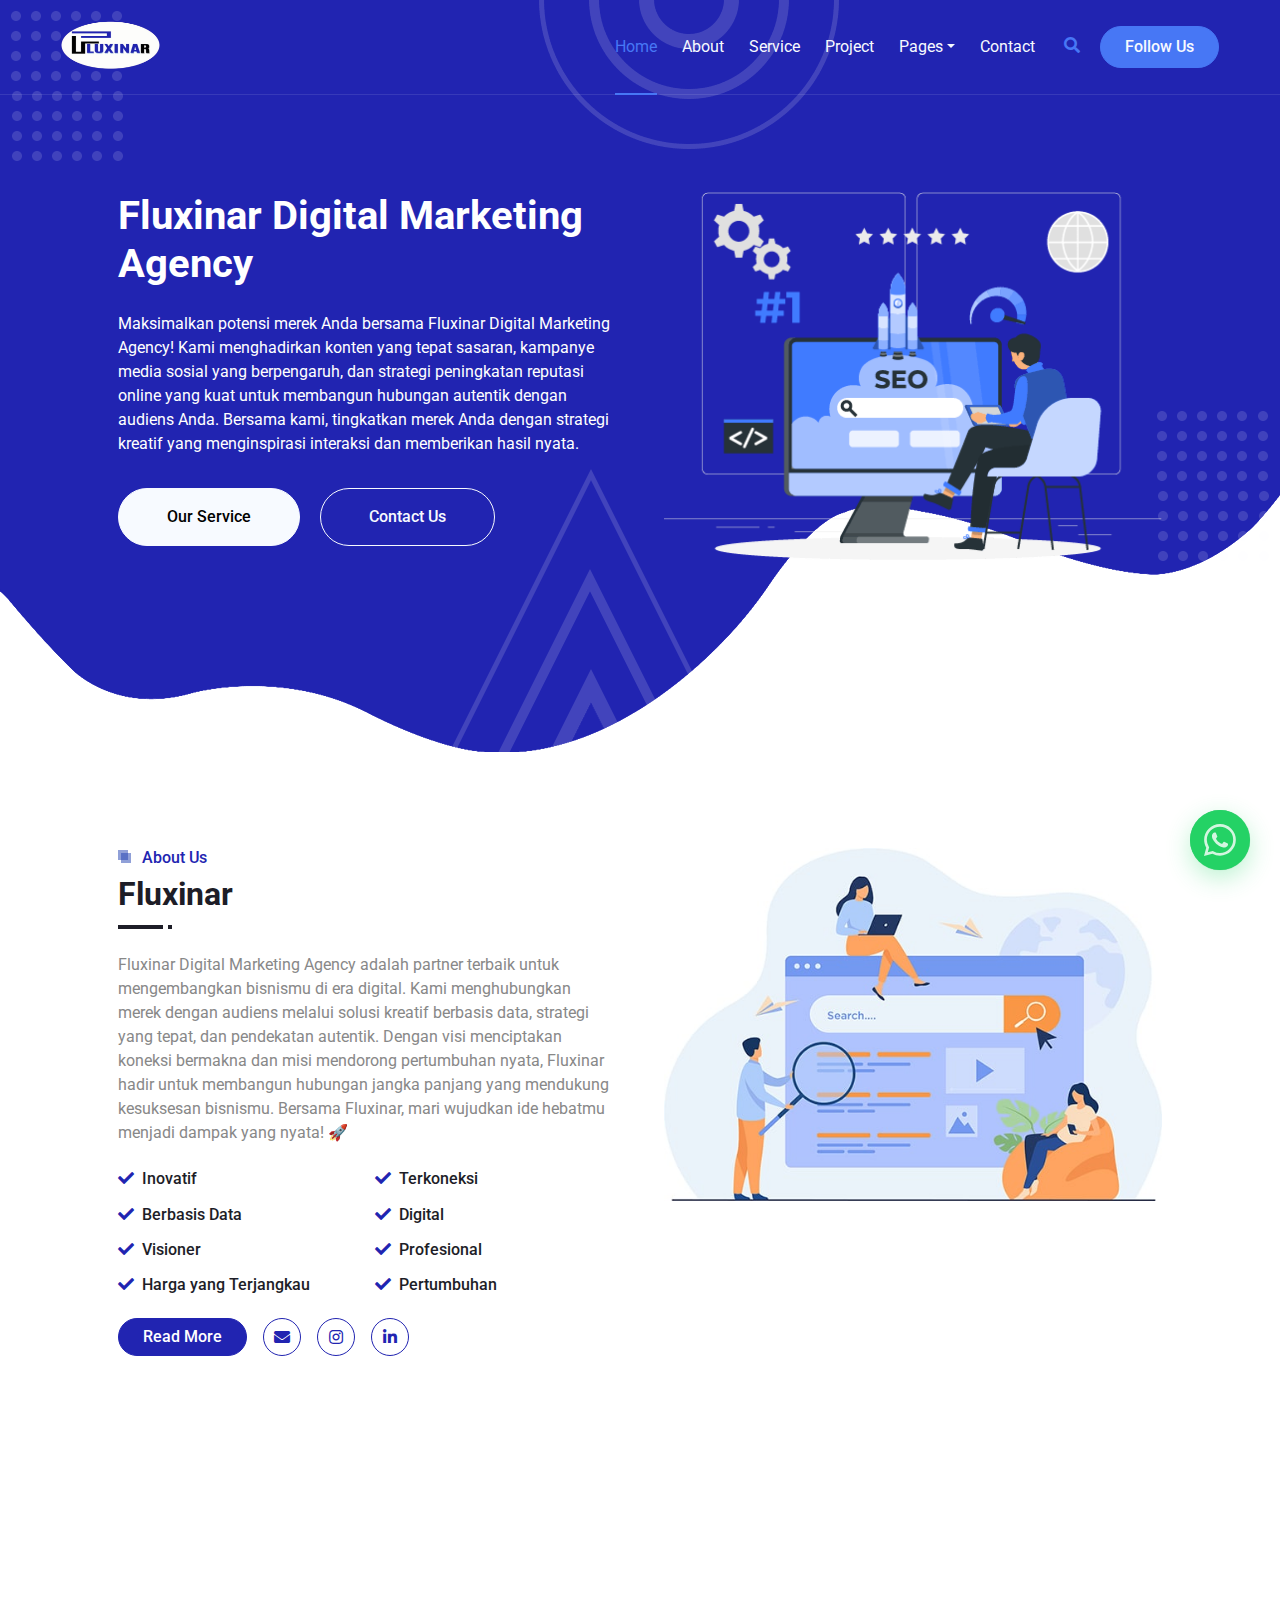
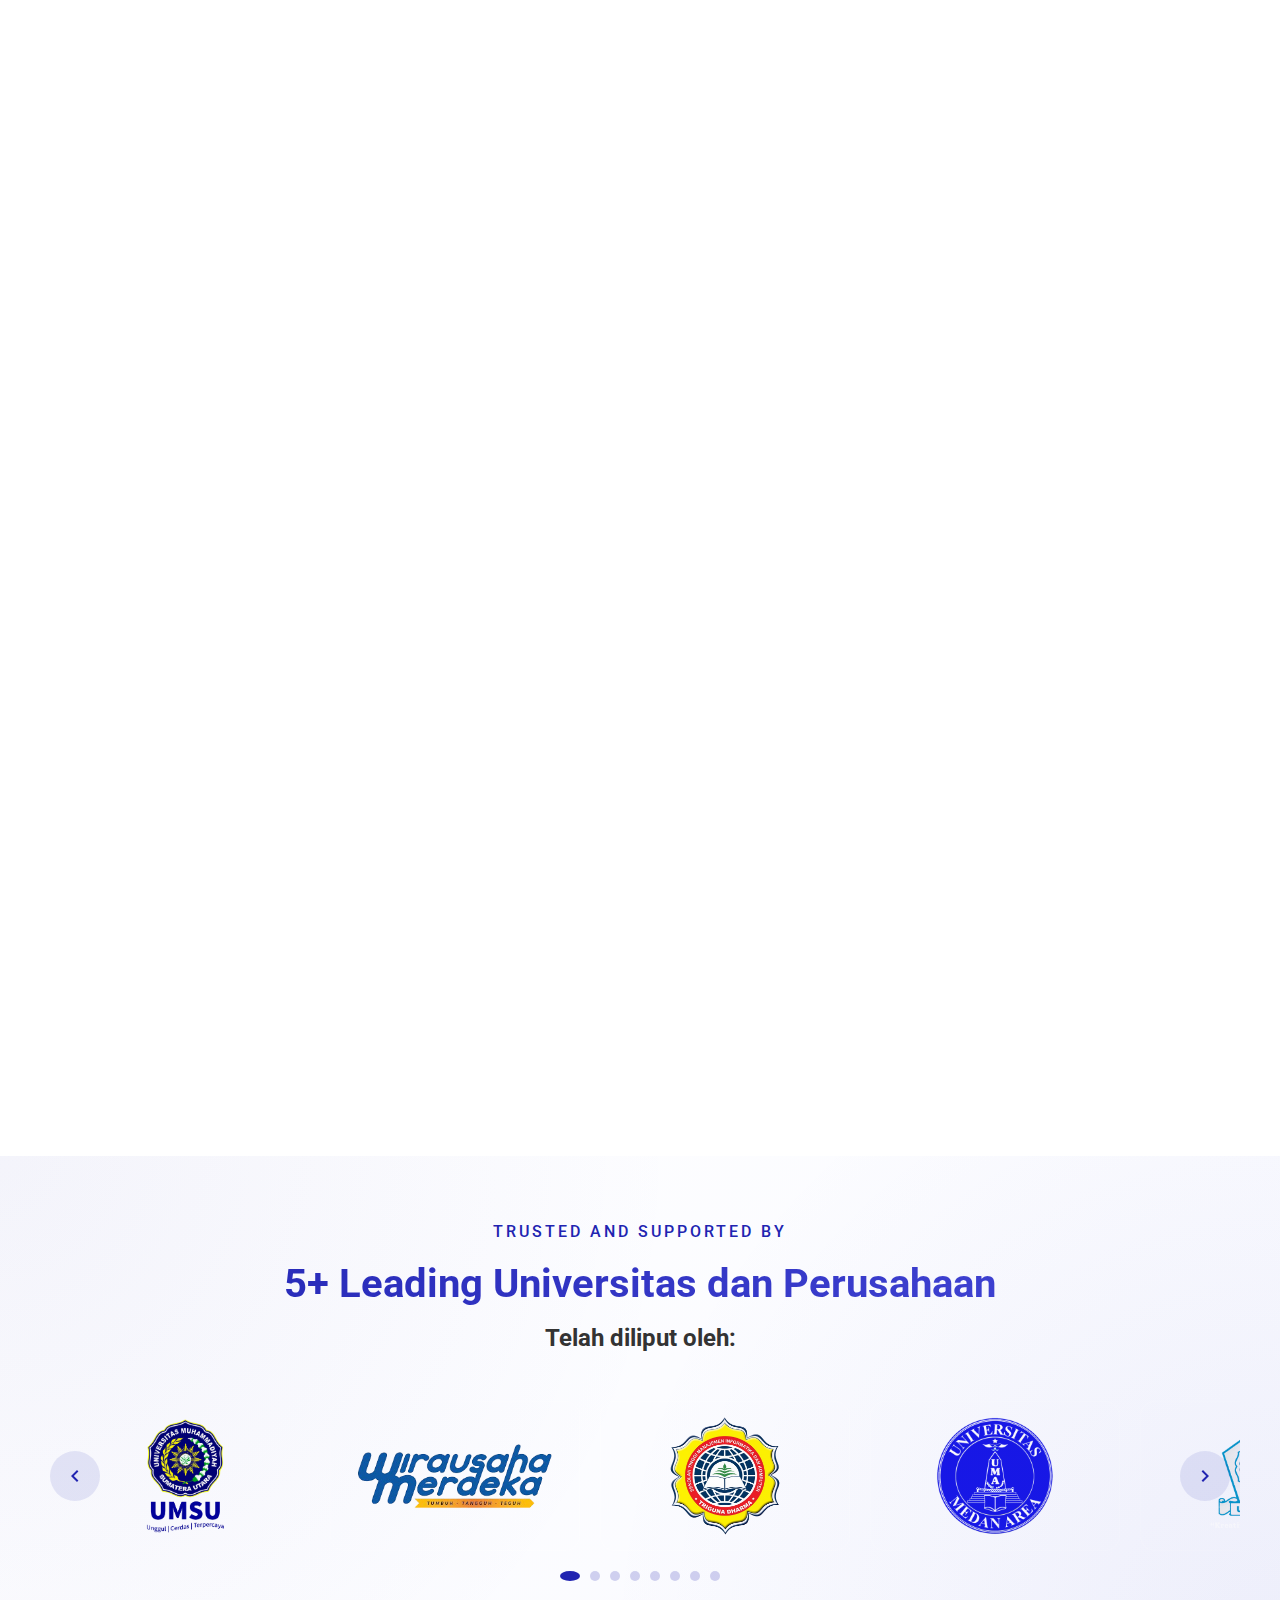
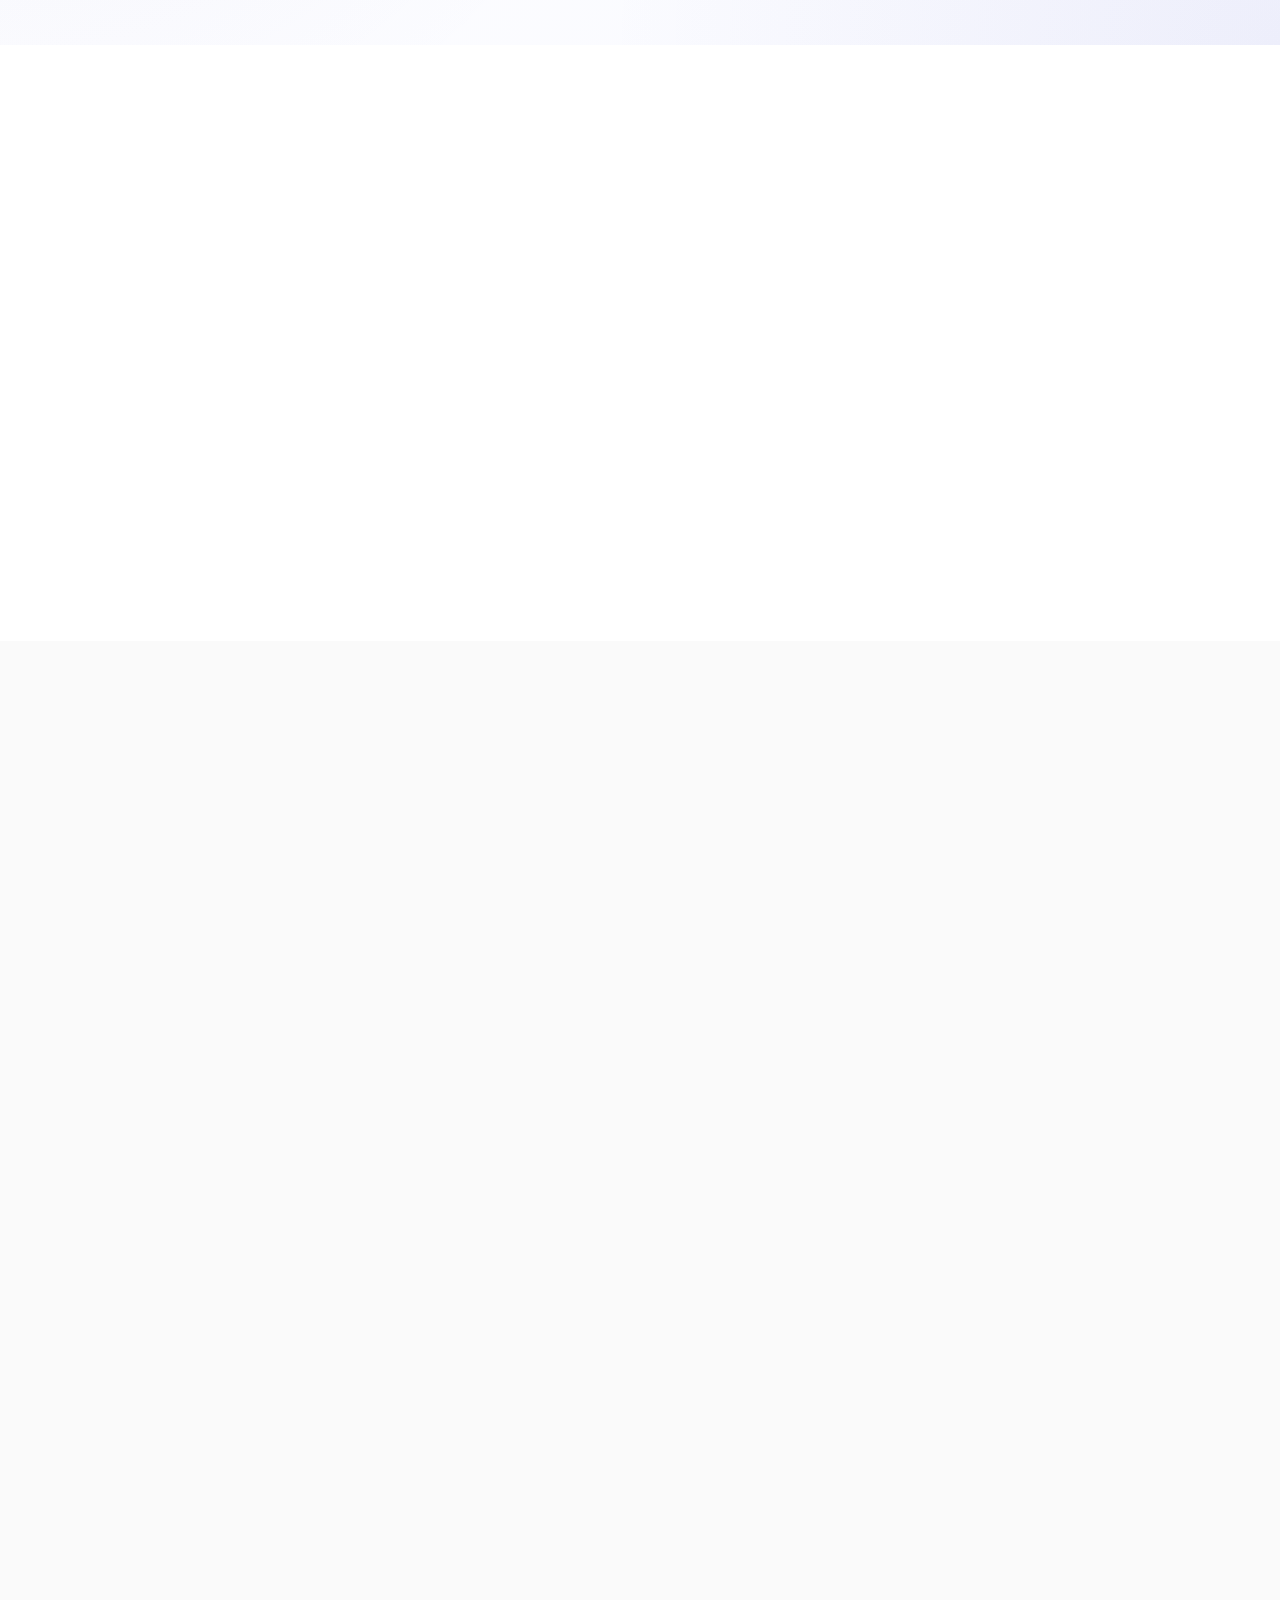
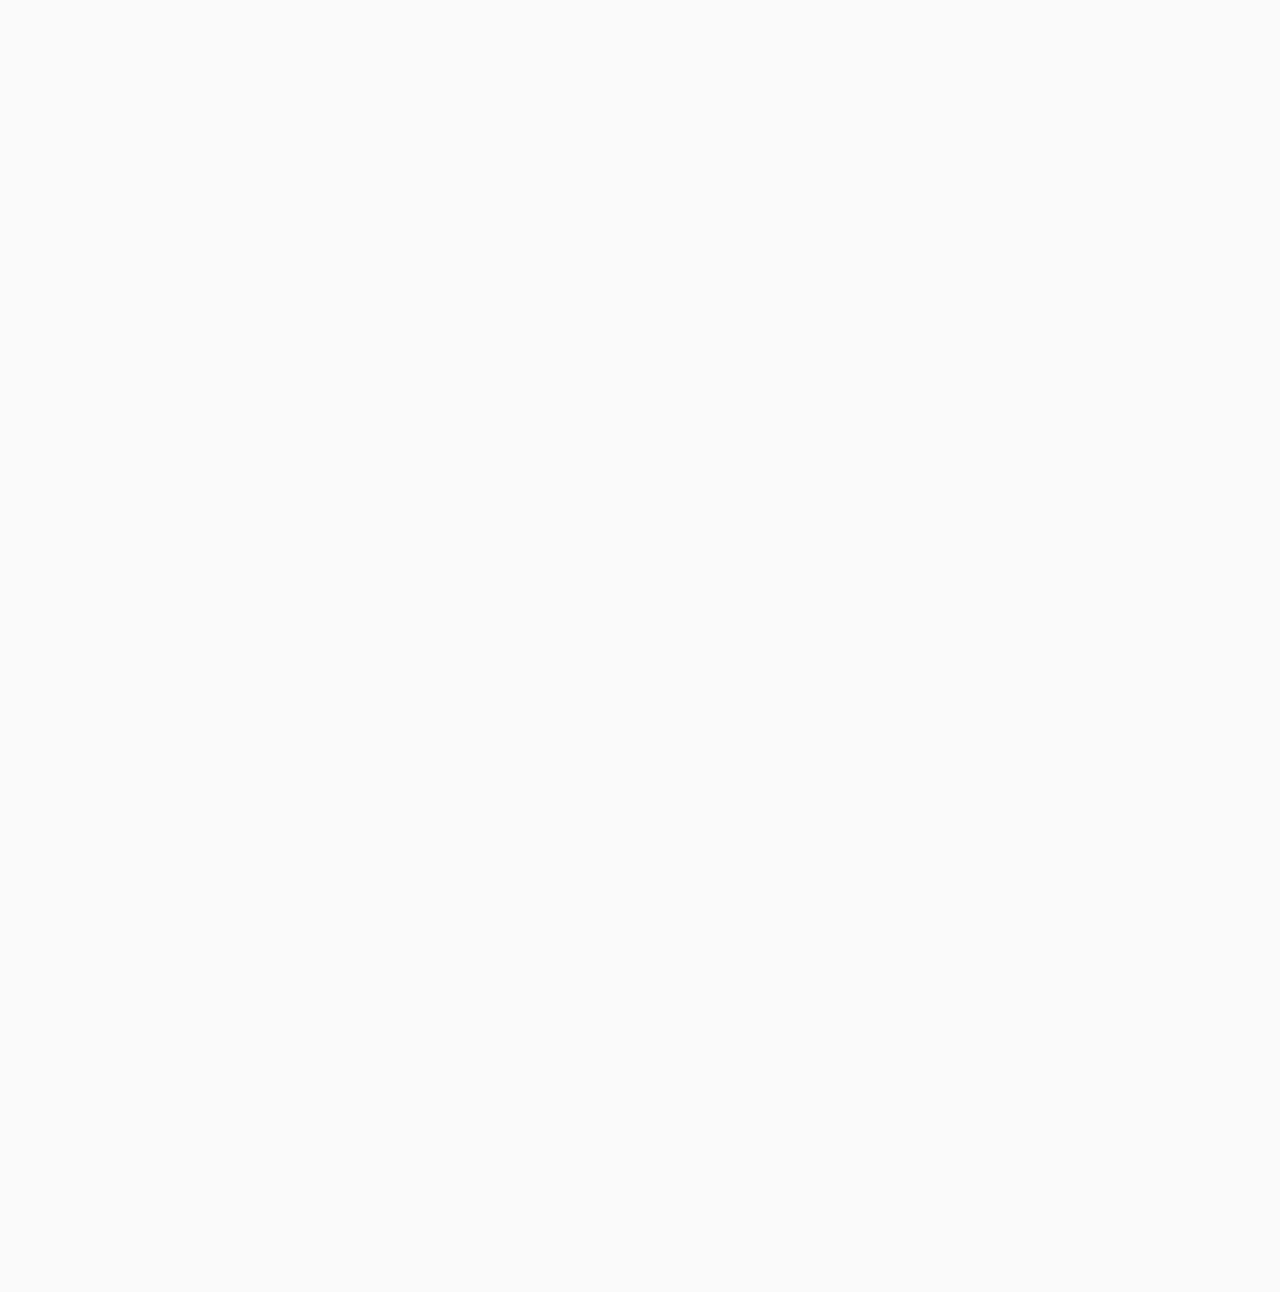
<file: index.html>
<!DOCTYPE html>
<html lang="en">

<head>
    <meta charset="utf-8">
    <title>Fluxinar</title>

    <meta content="width=device-width, initial-scale=1.0" name="viewport">
    <meta content="" name="keywords">
    <meta content="" name="description">

    <!-- Favicon -->
    <link rel="icon" href="img/By Bintang.png" type="image/png">

    <!-- Google Web Fonts -->
    <link rel="preconnect" href="https://fonts.googleapis.com">
    <link rel="preconnect" href="https://fonts.gstatic.com" crossorigin>
    <link href="https://fonts.googleapis.com/css2?family=Heebo:wght@400;500&family=Roboto:wght@400;500;700&display=swap" rel="stylesheet"> 

    <!-- Icon Font Stylesheet -->
    <link href="https://cdnjs.cloudflare.com/ajax/libs/font-awesome/5.10.0/css/all.min.css" rel="stylesheet">
    <link href="https://cdn.jsdelivr.net/npm/bootstrap-icons@1.4.1/font/bootstrap-icons.css" rel="stylesheet">

    <!-- Libraries Stylesheet -->
    <link href="lib/animate/animate.min.css" rel="stylesheet">
    <link href="lib/owlcarousel/assets/owl.carousel.min.css" rel="stylesheet">
    <link href="lib/lightbox/css/lightbox.min.css" rel="stylesheet">

    <!-- Customized Bootstrap Stylesheet -->
    <link href="css/bootstrap.min.css" rel="stylesheet">

    <!-- Template Stylesheet -->
    <link href="css/style.css" rel="stylesheet">
</head>

<body>
    <div class="container-xxl bg-white p-0">
        <!-- Spinner Start -->
        <div id="spinner" class="show bg-white position-fixed translate-middle w-100 vh-100 top-50 start-50 d-flex align-items-center justify-content-center">
            <div class="spinner-grow text-primary" style="width: 3rem; height: 3rem;" role="status">
                <span class="sr-only">Loading...</span>
            </div>
        </div>
        <!-- Spinner End -->

           <!-- Whatsapp Button -->

        <!-- Navbar & Hero Start -->
        <div class="container-xxl position-relative p-0">
            <nav class="navbar navbar-expand-lg navbar-light px-4 px-lg-5 py-3 py-lg-0">
                <a href="" class="navbar-brand p-0">
                    <!-- <h1 class="m-0"><i class="fa fa-search me-2"></i>Flu<span class="fs-5">Xia</span></h1> -->
                    <img src="img/FLUXI.png" alt="Logo" width="125 " height="150">
                </a>
                <button class="navbar-toggler" type="button" data-bs-toggle="collapse" data-bs-target="#navbarCollapse">
                    <span class="fa fa-bars"></span>
                </button>
                <div class="collapse navbar-collapse" id="navbarCollapse">
                    <div class="navbar-nav ms-auto py-0">
                        <a href="index.html" class="nav-item nav-link active">Home</a>
                        <a href="about.html" class="nav-item nav-link">About</a>
                        <a href="service.html" class="nav-item nav-link">Service</a>
                        <a href="project.html" class="nav-item nav-link">Project</a>
                        <div class="nav-item dropdown">
                            <a href="#" class="nav-link dropdown-toggle" data-bs-toggle="dropdown">Pages</a>
                            <div class="dropdown-menu m-0">
                                <a href="team.html" class="dropdown-item">Our Team</a>
                                <a href="testimonial.html" class="dropdown-item">Testimonial</a>
                                <a href="404.html" class="dropdown-item">Price</a>
                            </div>
                        </div>
                        <a href="contact.html" class="nav-item nav-link">Contact</a>
                    </div>
                    <butaton type="button" class="btn text-secondary ms-3" data-bs-toggle="modal" data-bs-target="#searchModal"><i class="fa fa-search"></i></button>
                    <a href="https://www.instagram.com/fluxinar/" class="btn btn-secondary text-light rounded-pill py-2 px-4 ms-3">Follow Us</a>
                </div>
            </nav>

            <div class="container-xxl py-5 bg-primary hero-header mb-5">
                <div class="container my-5 py-5 px-lg-5">
                    <div class="row g-5 py-5">
                        <div class="col-lg-6 text-center text-lg-start">
                            <h1 class="text-white mb-4 animated zoomIn">Fluxinar Digital Marketing Agency</h1>
                            <p class="text-white pb-3 animated zoomIn">Maksimalkan potensi merek Anda bersama Fluxinar Digital Marketing Agency! Kami menghadirkan konten yang tepat sasaran, kampanye media sosial yang berpengaruh, dan strategi peningkatan reputasi online yang kuat untuk membangun hubungan autentik dengan audiens Anda.
                            Bersama kami, tingkatkan merek Anda dengan strategi kreatif yang menginspirasi interaksi dan memberikan hasil nyata.</p>
                            <a href="service.html" class="btn btn-light py-sm-3 px-sm-5 rounded-pill me-3 animated slideInLeft">Our Service</a>
                            <a href="contact.html" class="btn btn-outline-light py-sm-3 px-sm-5 rounded-pill animated slideInRight">Contact Us</a>
                        </div>
                        <div class="col-lg-6 text-center text-lg-start">
                            <img class="img-fluid" src="img/hero.png" alt="">
                        </div>
                    </div>
                </div>
            </div>
        </div>
        <!-- Navbar & Hero End -->

        <!-- Full Screen Search Start -->
        <div class="modal fade" id="searchModal" tabindex="-1">
            <div class="modal-dialog modal-fullscreen">
                <div class="modal-content" style="background: rgba(29, 29, 39, 0.7);">
                    <div class="modal-header border-0">
                        <button type="button" class="btn bg-white btn-close" data-bs-dismiss="modal" aria-label="Close"></button>
                    </div>
                    <div class="modal-body d-flex align-items-center justify-content-center">
                        <div class="input-group" style="max-width: 600px;">
                            <input type="text" class="form-control bg-transparent border-light p-3" placeholder="Type search keyword">
                            <button class="btn btn-light px-4"><i class="bi bi-search"></i></button>
                        </div>
                    </div>
                </div>
            </div>
        </div>
        <!-- Full Screen Search End -->


        <!-- About Start -->
        <div class="container-xxl py-5">
            <div class="container px-lg-5">
                <div class="row g-5">
                    <div class="col-lg-6 wow fadeInUp" data-wow-delay="0.1s">
                        <div class="section-title position-relative mb-4 pb-2">
                            <h6 class="position-relative text-primary ps-4">About Us</h6>
                            <h2 class="mt-2">Fluxinar</h2>
                        </div>
                        <p class="mb-4">Fluxinar Digital Marketing Agency adalah partner terbaik untuk mengembangkan bisnismu di era digital. Kami menghubungkan merek dengan audiens melalui solusi kreatif berbasis data, strategi yang tepat, dan pendekatan autentik.  

                            Dengan visi menciptakan koneksi bermakna dan misi mendorong pertumbuhan nyata, Fluxinar hadir untuk membangun hubungan jangka panjang yang mendukung kesuksesan bisnismu.  
                            
                            Bersama Fluxinar, mari wujudkan ide hebatmu menjadi dampak yang nyata! 🚀  </p>
                        <div class="row g-3">
                            <div class="col-sm-6">
                                <h6 class="mb-3"><i class="fa fa-check text-primary me-2"></i>Inovatif</h6>
                                <h6 class="mb-0"><i class="fa fa-check text-primary me-2"></i>Berbasis Data</h6>
                            </div>
                           
                                <div class="col-sm-6">
                                    <h6 class="mb-3"><i class="fa fa-check text-primary me-2"></i>Terkoneksi</h6>
                                    <h6 class="mb-0"><i class="fa fa-check text-primary me-2"></i>Digital</h6>
                                </div>
                            <div class="col-sm-6">
                                <h6 class="mb-3"><i class="fa fa-check text-primary me-2"></i>Visioner</h6>
                                <h6 class="mb-0"><i class="fa fa-check text-primary me-2"></i>Harga yang Terjangkau</h6>
                            </div>
                            <div class="col-sm-6">
                                <h6 class="mb-3"><i class="fa fa-check text-primary me-2"></i>Profesional</h6>
                                <h6 class="mb-0"><i class="fa fa-check text-primary me-2"></i>Pertumbuhan</h6>
                            </div>
                        </div>
                        <div class="d-flex align-items-center mt-4">
                            <a class="btn btn-primary rounded-pill px-4 me-3" href="about.html">Read More</a>
                            <a class="btn btn-outline-primary btn-square me-3" href="mailto:fluxinar@gmail.com"><i class="fas fa-envelope"></i></a>
                            <a class="btn btn-outline-primary btn-square me-3" href="https://www.instagram.com/fluxinar?utm_source=ig_web_button_share_sheet&igsh=ZDNlZDc0MzIxNw=="><i class="fab fa-instagram"></i></a>
                            <a class="btn btn-outline-primary btn-square" href="https://www.linkedin.com/company/fluxinar/"><i class="fab fa-linkedin-in"></i></a>
                        </div>
                        
                    </div>
                    <div class="col-lg-6">
                        <img class="img-fluid wow zoomIn" data-wow-delay="0.5s" src="img/about.jpg">
                    </div>
                </div>
            </div>
        </div>
        <!-- About End -->

        <!-- Newsletter Start -->
        <div class="container-xxl bg-primary newsletter my-5 wow fadeInUp" data-wow-delay="0.1s">
            <div class="container px-lg-5">
                <div class="row align-items-center" style="height: 250px;">
                    <div class="col-12 col-md-6">
                        <h2 class="text-white">Empowering Growth</h2>    
                        <h2 class="text-white">One Click at a Time</h2>    
                    </div>
                    <div class="col-md-6 text-center mb-n5 d-none d-md-block">
                        <img class="img-fluid mt-5" style="height: 250px;" src="img/newsletter.png">
                    </div>
                </div>
            </div>
        </div>
        <!-- Newsletter End -->

        <!-- Service Start -->
        
        <!-- Service End -->

        <!-- Portfolio Start -->
        <div class="container-xxl py-5">
            <div class="container px-lg-5">
                <div class="section-title position-relative text-center mb-5 pb-2 wow fadeInUp" data-wow-delay="0.1s">
                    <h6 class="position-relative d-inline text-primary ps-4">Our Projects</h6>
                    <h2 class="mt-2">Recently Launched Projects</h2>
                </div>
                <div class="row mt-n2 wow fadeInUp" data-wow-delay="0.1s">
                    <div class="col-12 text-center">
                        <ul class="list-inline mb-5" id="portfolio-flters">
                            <li class="btn px-3 pe-4 active" data-filter="*">All</li>
                            <li class="btn px-3 pe-4" data-filter=".first">Design</li>
                            <li class="btn px-3 pe-4" data-filter=".second">Development</li>
                        </ul>
                    </div>
                </div>
                <div class="row g-4 portfolio-container">
                    <div class="col-lg-4 col-md-6 portfolio-item first wow zoomIn" data-wow-delay="0.1s">
                        <div class="position-relative rounded overflow-hidden">
                            <img class="img-fluid w-100" src="img/7.png" alt="">
                            <div class="portfolio-overlay">
                                <a class="btn btn-light" href="img/7.png" data-lightbox="portfolio"><i class="fa fa-plus fa-2x text-primary"></i></a>
                                <div class="mt-auto">
                                    <small class="text-white"><i class="fa fa-folder me-2"></i>Graphic Design</small>
                                    <a class="h5 d-block text-white mt-1 mb-0" href="">Internship</a>
                                </div>
                            </div>
                        </div>
                    </div>
                    <div class="col-lg-4 col-md-6 portfolio-item first wow zoomIn" data-wow-delay="0.3s">
                        <div class="position-relative rounded overflow-hidden">
                            <img class="img-fluid w-100" src="img/gebyar(3).png" alt="">
                            <div class="portfolio-overlay">
                                <a class="btn btn-light" href="img/gebyar(3).png" data-lightbox="portfolio"><i class="fa fa-plus fa-2x text-primary"></i></a>
                                <div class="mt-auto">
                                    <small class="text-white"><i class="fa fa-folder me-2"></i>Graphic Design</small>
                                    <a class="h5 d-block text-white mt-1 mb-0" href="">Nettspend</a>
                                </div>
                            </div>
                        </div>
                    </div>
                    <div class="col-lg-4 col-md-6 portfolio-item first wow zoomIn" data-wow-delay="0.6s">
                        <div class="position-relative rounded overflow-hidden">
                            <img class="img-fluid w-100" src="img/parfum.jpeg" alt="">
                            <div class="portfolio-overlay">
                                <a class="btn btn-light" href="img/parfum.jpeg" data-lightbox="portfolio"><i class="fa fa-plus fa-2x text-primary"></i></a>
                                <div class="mt-auto">
                                    <small class="text-white"><i class="fa fa-folder me-2"></i>Product Photography</small>
                                    <a class="h5 d-block text-white mt-1 mb-0" href="">Perfume</a>
                                </div>
                            </div>
                        </div>
                    </div>
                    <div class="col-lg-4 col-md-6 portfolio-item second wow zoomIn" data-wow-delay="0.1s">
                        <div class="position-relative rounded overflow-hidden">
                            <img class="img-fluid w-100" src="img/kitasablon(1).png" alt="">
                            <div class="portfolio-overlay">
                                <a class="btn btn-light" href="img/kitasablon(1).png" data-lightbox="portfolio"><i class="fa fa-plus fa-2x text-primary"></i></a>
                                <div class="mt-auto">
                                    <small class="text-white"><i class="fa fa-folder me-2"></i>Web Design</small>
                                    <a class="h5 d-block text-white mt-1 mb-0" href="">Kita Sablon Landing Page</a>
                                </div>
                            </div>
                        </div>
                    </div>
                    <div class="col-lg-4 col-md-6 portfolio-item second wow zoomIn" data-wow-delay="0.3s">
                        <div class="position-relative rounded overflow-hidden">
                            <img class="img-fluid w-100" src="img/self portfolio (1).png" alt="">
                            <div class="portfolio-overlay">
                                <a class="btn btn-light" href="img/self portfolio (1).png" data-lightbox="portfolio"><i class="fa fa-plus fa-2x text-primary"></i></a>
                                <div class="mt-auto">
                                    <small class="text-white"><i class="fa fa-folder me-2"></i>Web Design</small>
                                    <a class="h5 d-block text-white mt-1 mb-0" href="">Self Portfolio Landing Page</a>
                                </div>
                            </div>
                        </div>
                    </div>
                    <div class="col-lg-4 col-md-6 portfolio-item second wow zoomIn" data-wow-delay="0.6s">
                        <div class="position-relative rounded overflow-hidden">
                            <img class="img-fluid w-100" src="img/triguna (2).png" alt="">
                            <div class="portfolio-overlay">
                                <a class="btn btn-light" href="img/triguna (2).png" data-lightbox="portfolio"><i class="fa fa-plus fa-2x text-primary"></i></a>
                                <div class="mt-auto">
                                    <small class="text-white"><i class="fa fa-folder me-2"></i>Web Design</small>
                                    <a class="h5 d-block text-white mt-1 mb-0" href="">STMIK Triguna Dharma Landing Page</a>
                                </div>
                            </div>
                        </div>
                    </div>
                </div>
            </div>
        </div>
        <!-- Portfolio End -->
      
        <!-- TEAM SUPPORT BY  -->
        <section class="trusted-section">
            <div class="background-animation"></div>
            <div class="trusted-header">
                <div class="trusted-eyebrow">Trusted and Supported by</div>
                <h2 class="trusted-title">5+ Leading Universitas dan Perusahaan</h2>
                <h3 class="trusted-subtitle">Telah diliput oleh:</h3>
            </div>
            
            <div class="slider-container">
                <div class="company-slider">
                    <div class="slider-track">
                        <div class="company-slide"><img src="img/UMSU.png" alt="Company 1"></div>
                        <div class="company-slide"><img src="img/WMK.png" alt="Company 2"></div>
                        <div class="company-slide"><img src="img/tgd.png" alt="Company 3"></div>
                        <div class="company-slide"><img src="img/UMAAAAA.png" alt="Company 4"></div>
                        <div class="company-slide"><img src="img/logo-upmi-4.png" alt="Company 5"></div>
                        <div class="company-slide"><img src="img/3424243.png   " alt="Company 6"></div>
                        <div class="company-slide"><img src="img/CODINGLAB.png" alt="Company 7"></div>
                        <div class="company-slide"><img src="img/TERA.jpg" alt="Company 8"></div>
                    </div>
                </div>
                
                <button class="slider-button prev-button">
                    <svg viewBox="0 0 24 24">
                        <path d="M15.41 7.41L14 6l-6 6 6 6 1.41-1.41L10.83 12z"/>
                    </svg>
                </button>
                <button class="slider-button next-button">
                    <svg viewBox="0 0 24 24">
                        <path d="M8.59 16.59L10 18l6-6-6-6-1.41 1.41L13.17 12z"/>
                    </svg>
                </button>
            </div>
            
            <div class="slider-dots">
                <div class="dot active"></div>
                <div class="dot"></div>
                <div class="dot"></div>
                <div class="dot"></div>
                <div class="dot"></div>
                <div class="dot"></div>
                <div class="dot"></div>
                <div class="dot"></div>
            </div>
        </section>
    
        <script>
            document.addEventListener('DOMContentLoaded', () => {
                const track = document.querySelector('.slider-track');
                const slides = Array.from(track.children);
                const nextButton = document.querySelector('.next-button');
                const prevButton = document.querySelector('.prev-button');
                const dotsContainer = document.querySelector('.slider-dots');
                let currentIndex = 0;
    
                // Infinite slider logic
                function cloneSlides() {
                    slides.forEach(slide => {
                        const clone = slide.cloneNode(true);
                        track.appendChild(clone);
                    });
                }
    
                // Update dots
                function updateDots() {
                    const dots = document.querySelectorAll('.dot');
                    dots.forEach((dot, index) => {
                        dot.classList.toggle('active', index === currentIndex % (slides.length / 2));
                    });
                }
    
                // Slide movement
                function moveSlides() {
                    const slideWidth = slides[0].offsetWidth;
                    const gap = 20; // Match the gap in CSS
                    track.style.transform = `translateX(-${currentIndex * (slideWidth + gap)}px)`;
                    updateDots();
                }
    
                // Next slide
                function nextSlide() {
                    currentIndex++;
                    if (currentIndex >= slides.length / 2) {
                        currentIndex = 0;
                        track.style.transition = 'none';
                        track.style.transform = 'translateX(0)';
                        setTimeout(() => {
                            track.style.transition = 'transform 0.5s ease';
                        }, 50);
                    }
                    moveSlides();
                }
    
                // Previous slide
                function prevSlide() {
                    currentIndex--;
                    if (currentIndex < 0) {
                        currentIndex = slides.length / 2 - 1;
                        track.style.transition = 'none';
                        track.style.transform = `translateX(-${(slides.length / 2 - 1) * (slides[0].offsetWidth + 20)}px)`;
                        setTimeout(() => {
                            track.style.transition = 'transform 0.5s ease';
                        }, 50);
                    }
                    moveSlides();
                }
    
                // Dot navigation
                function goToSlide(index) {
                    currentIndex = index;
                    moveSlides();
                }
    
                // Drag functionality
                let isDragging = false;
                let startX, scrollLeft;
    
                track.addEventListener('mousedown', startDragging);
                track.addEventListener('mousemove', drag);
                track.addEventListener('mouseup', stopDragging);
                track.addEventListener('mouseleave', stopDragging);
    
                function startDragging(e) {
                    isDragging = true;
                    startX = e.pageX - track.offsetLeft;
                    scrollLeft = track.scrollLeft;
                    track.style.cursor = 'grabbing';
                }
    
                function drag(e) {
                    if (!isDragging) return;
                    e.preventDefault();
                    const x = e.pageX - track.offsetLeft;
                    const walk = (x - startX) * 2;
                    track.scrollLeft = scrollLeft - walk;
                }
    
                function stopDragging() {
                    isDragging = false;
                    track.style.cursor = 'grab';
                }
    
                // Event listeners
                nextButton.addEventListener('click', nextSlide);
                prevButton.addEventListener('click', prevSlide);
    
                // Dot click events
                dotsContainer.addEventListener('click', (e) => {
                    if (e.target.classList.contains('dot')) {
                        const index = Array.from(dotsContainer.children).indexOf(e.target);
                        goToSlide(index);
                    }
                });
    
                // Auto-play
                setInterval(nextSlide, 3000);
    
                // Initial setup
                cloneSlides();
                moveSlides();
            });
        </script>




        <!-- Testimonial Start -->
        <div class="container-xxl bg-primary testimonial py-5 my-5 wow fadeInUp" data-wow-delay="0.1s">
            <div class="container py-5 px-lg-5">
                <div class="owl-carousel testimonial-carousel">
                    <div class="testimonial-item bg-transparent border rounded text-white p-4">
                        <i class="fa fa-quote-left fa-2x mb-3"></i>
                        <p>Photoshoot produk bersama Fluxinar benar-benar pengalaman yang luar biasa. Prosesnya profesional, hasilnya keren, dan semuanya sesuai dengan ekspektasi saya. Bahkan, 
                            saya sangat terkesan dengan detail dan kreativitas yang diberikan. 
                            Kesan akhirnya benar-benar positif!</p>
                        <div class="d-flex align-items-center">
                            <img class="img-fluid flex-shrink-0 rounded-circle" src="img/buleni.jpeg" style="width: 50px; height: 50px;">
                            <div class="ps-3">
                                <h6 class="text-white mb-1">Leni Afnita</h6>
                                <small>Owner of Kak Caca Fashion</small>
                            </div>
                        <!-- </div>
                    </div> -->
                    <!-- <div class="testimonial-item bg-transparent border rounded text-white p-4">
                        <i class="fa fa-quote-left fa-2x mb-3"></i>
                        <p>The photoshoot was impressive overall. It highlighted each piece beautifully, with great attention to detail. I’m very pleased with the results</p>
                        <div class="d-flex align-items-center">
                            <img class="img-fluid flex-shrink-0 rounded-circle" src="img/nazar.jpg" style="width: 50px; height: 50px;">
                            <div class="ps-3">
                                <h6 class="text-white mb-1">Leni afnita</h6>
                                <small>Owner of Kak Caca Fashion</small>
                            </div> -->
                        </div>
                    </div>
                    <!-- <div class="testimonial-item bg-transparent border rounded text-white p-4">
                        <i class="fa fa-quote-left fa-2x mb-3"></i>
                        <p>The social media campaign was great overall. It captured our brand well, with strong audience engagement. 
                            I’m pleased with the results.</p>
                        <div class="d-flex align-items-center">
                            <img class="img-fluid flex-shrink-0 rounded-circle" src="img/Syifa.jpg" style="width: 50px; height: 50px;">
                            <div class="ps-3">
                                <h6 class="text-white mb-1">Client Name</h6>
                                <small>Profession</small>
                            </div> -->
                        </div>
                    </div>
                </div>
            </div>
        </div>
        <!-- Testimonial End -->
          




        <!-- Team Start -->
        <div class="container-xxl py-5">
            <div class="container px-lg-5">
                <div class="section-title position-relative text-center mb-5 pb-2 wow fadeInUp" data-wow-delay="0.1s">
                    <h6 class="position-relative d-inline text-primary ps-4">Our Team</h6>
                    <h2 class="mt-2">Meet Our Team Members</h2>
                </div>
                <div class="row g-4">
                    <div class="col-lg-4 col-md-6 wow fadeInUp" data-wow-delay="0.1s">
                        <div class="team-item">
                            <div class="d-flex">
                                <div class="flex-shrink-0 d-flex flex-column align-items-center mt-4 pt-5" style="width: 75px;">
                                    <a class="btn btn-square text-primary bg-white my-1" href="https://www.instagram.com/rbin01yuh?igsh=MWN0ZmpnbGw1MjRwYg=="><i class="fab fa-instagram"></i></a>
                                    <a class="btn btn-square text-primary bg-white my-1" href="https://www.linkedin.com/in/ridhobintangaulia/"><i class="fab fa-linkedin-in"></i></a>
                                </div>
                                <img class="img-fluid rounded w-100" src="img/bintang (2).png" alt="">
                            </div>
                            <div class="px-4 py-3">
                                <h5 class="fw-bold m-0">Ridho Bintang Aulia</h5>
                                <small>Founder/CEO</small>
                            </div>
                        </div>
                    </div>
                    <div class="col-lg-4 col-md-6 wow fadeInUp" data-wow-delay="0.3s">
                        <div class="team-item">
                            <div class="d-flex">
                                <div class="flex-shrink-0 d-flex flex-column align-items-center mt-4 pt-5" style="width: 75px;">
                                    <a class="btn btn-square text-primary bg-white my-1" href="https://www.instagram.com/nazarmaulanan/"><i class="fab fa-instagram"></i></a>
                                    <a class="btn btn-square text-primary bg-white my-1" href="https://www.linkedin.com/in/muhammad-nazar-maulana-a62298319/"><i class="fab fa-linkedin-in"></i></a>
                                </div>
                                <img class="img-fluid rounded w-100" src="img/nazar.png" alt="">
                            </div>
                            <div class="px-4 py-3">
                                <h5 class="fw-bold m-0">Muhammad Nazar Maulana</h5>
                                <small>CTO</small>
                            </div>
                        </div>
                    </div>
                    <div class="col-lg-4 col-md-6 wow fadeInUp" data-wow-delay="0.3s">
                        <div class="team-item">
                            <div class="d-flex">
                                <div class="flex-shrink-0 d-flex flex-column align-items-center mt-4 pt-5" style="width: 75px;">
                                    <a class="btn btn-square text-primary bg-white my-1" href="https://www.instagram.com/nabilaasfnn_/"><i class="fab fa-instagram"></i></a>
                                    <a class="btn btn-square text-primary bg-white my-1" href="https://www.linkedin.com/in/nabilasofiani/"><i class="fab fa-linkedin-in"></i></a>
                                </div>
                                <img class="img-fluid rounded w-100" src="img/bila (2).png" alt="">
                            </div>
                            <div class="px-4 py-3">
                                <h5 class="fw-bold m-0">Nabila Sofiani</h5>
                                <small>CFO</small>
                            </div>
                        </div>
                    </div>
                    <div class="col-lg-4 col-md-6 wow fadeInUp" data-wow-delay="0.6s">
                        <div class="team-item">
                            <div class="d-flex">
                                <div class="flex-shrink-0 d-flex flex-column align-items-center mt-4 pt-5" style="width: 75px;">
                                    <a class="btn btn-square text-primary bg-white my-1" href="https://www.instagram.com/syifasabrinaa_/"><i class="fab fa-instagram"></i></a>
                                    <a class="btn btn-square text-primary bg-white my-1" href=""><i class="fab fa-linkedin-in"></i></a>
                                </div>
                                <img class="img-fluid rounded w-100" src="img/syifa.png" alt="">
                            </div>
                            <div class="px-4 py-3">
                                <h5 class="fw-bold m-0">Syifa Sabrina Arif</h5>
                                <small>Social Media Manager</small>
                            </div>
                        </div>
                    </div>
                    <div class="col-lg-4 col-md-6 wow fadeInUp" data-wow-delay="0.3s">
                        <div class="team-item">
                            <div class="d-flex">
                                <div class="flex-shrink-0 d-flex flex-column align-items-center mt-4 pt-5" style="width: 75px;">
                                    <a class="btn btn-square text-primary bg-white my-1" href="https://www.instagram.com/fitriayuhutauruk?igsh=ODdjc2d3MWVtMjAy"><i class="fab fa-instagram"></i></a>
                                    <a class="btn btn-square text-primary bg-white my-1" href="https://www.linkedin.com/in/fitri-ayu-hutauruk-a21093293/?locale=in_ID"><i class="fab fa-linkedin-in"></i></a>
                                </div>
                                <img class="img-fluid rounded w-100" src="img/fitri.png" alt="">
                            </div>
                            <div class="px-4 py-3">
                                <h5 class="fw-bold m-0">Fitri Ayu Hutauruk</h5>
                                <small>Content Creator</small>
                            </div>
                        </div>
                    </div>
                    <div class="col-lg-4 col-md-6 wow fadeInUp" data-wow-delay="0.3s">
                        <div class="team-item">
                            <div class="d-flex">
                                <div class="flex-shrink-0 d-flex flex-column align-items-center mt-4 pt-5" style="width: 75px;">
                                    <a class="btn btn-square text-primary bg-white my-1" href="https://www.instagram.com/sindi_whnd/"><i class="fab fa-instagram"></i></a>
                                    <a class="btn btn-square text-primary bg-white my-1" href="https://www.linkedin.com/in/sindi-wihandayani-407865333/"><i class="fab fa-linkedin-in"></i></a>
                                </div>
                                <img class="img-fluid rounded w-100" src="img/sindi (2).png" alt="">
                            </div>
                            <div class="px-4 py-3">
                                <h5 class="fw-bold m-0">Sindi Wihandayani</h5>
                                <small>Personal Assistant</small>
                            </div>
                        </div>
                    </div>
                    <div class="col-lg-4 col-md-6 wow fadeInUp" data-wow-delay="0.3s">
                        <div class="team-item">
                            <div class="d-flex">
                                <div class="flex-shrink-0 d-flex flex-column align-items-center mt-4 pt-5" style="width: 75px;">
                                    <a class="btn btn-square text-primary bg-white my-1" href="https://www.instagram.com/ikky_rzy/"><i class="fab fa-instagram"></i></a>
                                    <a class="btn btn-square text-primary bg-white my-1" href=""><i class="fab fa-linkedin-in"></i></a>
                                </div>
                                <img class="img-fluid rounded w-100" src="img/rizky (2).png" alt="">
                            </div>
                            <div class="px-4 py-3">
                                <h5 class="fw-bold m-0">Muhammad Rizky Amrullah</h5>
                                <small>Operations and Document Controller</small>
                            </div>
                        </div>
                    </div>
                    <div class="col-lg-4 col-md-6 wow fadeInUp" data-wow-delay="0.3s">
                        <div class="team-item">
                            <div class="d-flex">
                                <div class="flex-shrink-0 d-flex flex-column align-items-center mt-4 pt-5" style="width: 75px;">
                                    <a class="btn btn-square text-primary bg-white my-1" href="https://www.instagram.com/zahirhazhri_?igsh=YzB2cHB3aHh0dWpo"><i class="fab fa-instagram"></i></a>
                                    <a class="btn btn-square text-primary bg-white my-1" href="https://www.linkedin.com/in/zahirah-azhari-83aa94315?utm_source=share&utm_campaign=share content=profile&utm_medium=android_app"><i class="fab fa-linkedin-in"></i></a>
                                </div>
                                <img class="img-fluid rounded w-100" src="img/ira (2).png" alt="">
                            </div>
                            <div class="px-4 py-3">
                                <h5 class="fw-bold m-0">Zahira Azhari</h5>
                                <small>Performance Analyst</small>
                            </div>
                        </div>
                    </div>
                    <div class="col-lg-4 col-md-6 wow fadeInUp" data-wow-delay="0.3s">
                        <div class="team-item">
                            <div class="d-flex">
                                <div class="flex-shrink-0 d-flex flex-column align-items-center mt-4 pt-5" style="width: 75px;">
                                    <a class="btn btn-square text-primary bg-white my-1" href="https://www.instagram.com/nananaee2/"><i class="fab fa-instagram"></i></a>
                                    <a class="btn btn-square text-primary bg-white my-1" href="https://www.linkedin.com/in/dina-fauziah-329ab2338?utm_source=share&utm_campaign=share_via&utm_content=profile&utm_medium=android_app"><i class="fab fa-linkedin-in"></i></a>
                                    
                                </div>
                                <img class="img-fluid rounded w-100" src="img/dinak.png" alt="">
                            </div>
                            <div class="px-4 py-3">
                                <h5 class="fw-bold m-0">Dina Fauziah</h5>
                                <small>Marketing and Sales Representative</small>
                            </div>
                        </div>
                    </div>
                </div>
            </div>
        </div>
                
        <!-- Team End -->
        

        <!-- Footer Start -->
        <div class="container-fluid bg-primary text-light footer mt-5 pt-5 wow fadeIn" data-wow-delay="0.1s">
            <div class="container py-5 px-lg-5">
                <div class="row g-5">
                    <div class="col-md-6 col-lg-3">
                        <h5 class="text-white mb-4">Get In Touch</h5>
                        <p><i class="fa fa-map-marker-alt me-3"></i>North Sumatra</p>
                        <p><i class="fa fa-phone-alt me-3"></i>+62 857-6732-2572</p>
                        <p><i class="fa fa-envelope me-3"></i>fluxinar@gmail.com</p>
                        <div class="d-flex pt-2">
                            <a class="btn btn-outline-light btn-social" href="https://api.whatsapp.com/send/?phone=%2B6285767322572&text&type=phone_number&app_absent=0"><i class="fab fa-whatsapp"></i></a>
                            <a class="btn btn-outline-light btn-social" href="mailto:fluxinar@gmail.com"><i class="fas fa-envelope"></i></a>
                            <a class="btn btn-outline-light btn-social" href="https://www.instagram.com/fluxinar/"><i class="fab fa-instagram"></i></a>
                            <a class="btn btn-outline-light btn-social" href="https://www.linkedin.com/company/fluxinar/"><i class="fab fa-linkedin-in"></i></a>
                        </div>
                    </div>
                    <div class="col-md-6 col-lg-3">
                        <h5 class="text-white mb-4">Popular Link</h5>
                        <a class="btn btn-link" href="about.html">About Us</a>
                        <a class="btn btn-link" href="contact.html">Contact Us</a>
                    </div>
                    <div class="col-md-6 col-lg-3">
                        <h5 class="text-white mb-4">Project Gallery</h5>
                        <div class="row g-2">
                            <div class="col-4">
                                <img class="img-fluid" src="img/7.png" alt="Image">
                            </div>
                            <div class="col-4">
                                <img class="img-fluid" src="img/gebyar(3).png" alt="Image">
                            </div>
                            <div class="col-4">
                                <img class="img-fluid" src="img/parfum.jpeg" alt="Image">
                            </div>
                            <div class="col-4">
                                <img class="img-fluid" src="img/kitasablon(1).png" alt="Image">
                            </div>
                            <div class="col-4">
                                <img class="img-fluid" src="img/self portfolio (1).png" alt="Image">
                            </div>
                            <div class="col-4">
                                <img class="img-fluid" src="img/triguna (2).png" alt="Image">
                            </div>
                        </div>
                    </div>
                    <div class="col-md-6 col-lg-3">
                        <h5 class="text-white mb-4">Newsletter</h5>
                        <p>Selamat datang di Newsletter Bulanan Fluxinar! Kami sangat senang dapat menghadirkan wawasan terbaru, 
                            tren terkini, dan tips ahli untuk membantu Anda membawa pemasaran digital Anda ke level berikutnya. Di Fluxinar, kami berkomitmen untuk memberdayakan bisnis seperti milik 
                            Anda dengan strategi mutakhir dan pengetahuan industri yang mendalam.</p>
                        <div class="position-relative w-100 mt-3">
                            <input class="form-control border-0 rounded-pill w-100 ps-4 pe-5" type="text" placeholder="Your Email" style="height: 48px;">
                            <button type="button" class="btn shadow-none position-absolute top-0 end-0 mt-1 me-2"><i class="fa fa-paper-plane text-primary fs-4"></i></button>
                        </div>
                    </div>
                </div>
            </div>
            <div class="container px-lg-5">
                <div class="copyright">
                    <div class="row">
                        <div class="col-md-6 text-center text-md-start mb-3 mb-md-0">
                            &copy; <a class="border-bottom" href="#">Fluxinar 2024</a>, All Right Reserved.
							<!--/*** This template is free as long as you keep the footer author’s credit link/attribution link/backlink. If you'd like to use the template without the footer author’s credit link/attribution link/backlink, you can purchase the Credit Removal License from "https://htmlcodex.com/credit-removal". Thank you for your support. ***/-->
							<!-- Designed By <a class="border-bottom" href="https://ridhobintangaulia">Fluxinar</a> -->
                        </div>
                        <div class="col-md-6 text-center text-md-end">
                            <div class="footer-menu">
                                <a href="index.html">Home</a>
                                <a href="">Help</a>

                            </div>
                        </div>
                    </div>
                </div>
            </div>
        </div>
        <!-- Footer End -->
        <!-- Back to Top -->
        <!-- <a href="#" class="btn btn-lg btn-primary btn-lg-square back-to-top pt-2"><i class="bi bi-arrow-up"></i></a>
    </div>  -->
    <!-- Whatsapp Button -->
    <a href="https://wa.me/+6285767322572" class="whatsapp-btn" target="_blank">
        <div class="pulse"></div>
        <svg xmlns="http://www.w3.org/2000/svg" width="32" height="32" fill="currentColor" viewBox="0 0 16 16">
          <path d="M13.601 2.326A7.854 7.854 0 0 0 7.994 0C3.627 0 .068 3.558.064 7.926c0 1.399.366 2.76 1.057 3.965L0 16l4.204-1.102a7.933 7.933 0 0 0 3.79.965h.004c4.368 0 7.926-3.558 7.93-7.93A7.898 7.898 0 0 0 13.6 2.326zM7.994 14.521a6.573 6.573 0 0 1-3.356-.92l-.24-.144-2.494.654.666-2.433-.156-.251a6.56 6.56 0 0 1-1.007-3.505c0-3.626 2.957-6.584 6.591-6.584a6.56 6.56 0 0 1 4.66 1.931 6.557 6.557 0 0 1 1.928 4.66c-.004 3.639-2.961 6.592-6.592 6.592zm3.615-4.934c-.197-.099-1.17-.578-1.353-.646-.182-.065-.315-.099-.445.099-.133.197-.513.646-.627.775-.114.133-.232.148-.43.05-.197-.1-.836-.308-1.592-.985-.59-.525-.985-1.175-1.103-1.372-.114-.198-.011-.304.088-.403.087-.088.197-.232.296-.346.1-.114.133-.198.198-.33.065-.134.034-.248-.015-.347-.05-.099-.445-1.076-.612-1.47-.16-.389-.323-.335-.445-.34-.114-.007-.247-.007-.38-.007a.729.729 0 0 0-.529.247c-.182.198-.691.677-.691 1.654 0 .977.71 1.916.81 2.049.098.133 1.394 2.132 3.383 2.992.47.205.84.326 1.129.418.475.152.904.129 1.246.08.38-.058 1.171-.48 1.338-.943.164-.464.164-.86.114-.943-.049-.084-.182-.133-.38-.232z"/>
        </svg>
      </a>
    <!-- JavaScript Libraries -->
    <script src="https://code.jquery.com/jquery-3.4.1.min.js"></script>
    <script src="https://cdn.jsdelivr.net/npm/bootstrap@5.0.0/dist/js/bootstrap.bundle.min.js"></script>
    <script src="lib/wow/wow.min.js"></script>
    <script src="lib/easing/easing.min.js"></script>
    <script src="lib/waypoints/waypoints.min.js"></script>
    <script src="lib/owlcarousel/owl.carousel.min.js"></script>
    <script src="lib/isotope/isotope.pkgd.min.js"></script>
    <script src="lib/lightbox/js/lightbox.min.js"></script>
    <!-- Template Javascript -->
    <script src="js/main.js"></script>
</body>
</html>
</file>
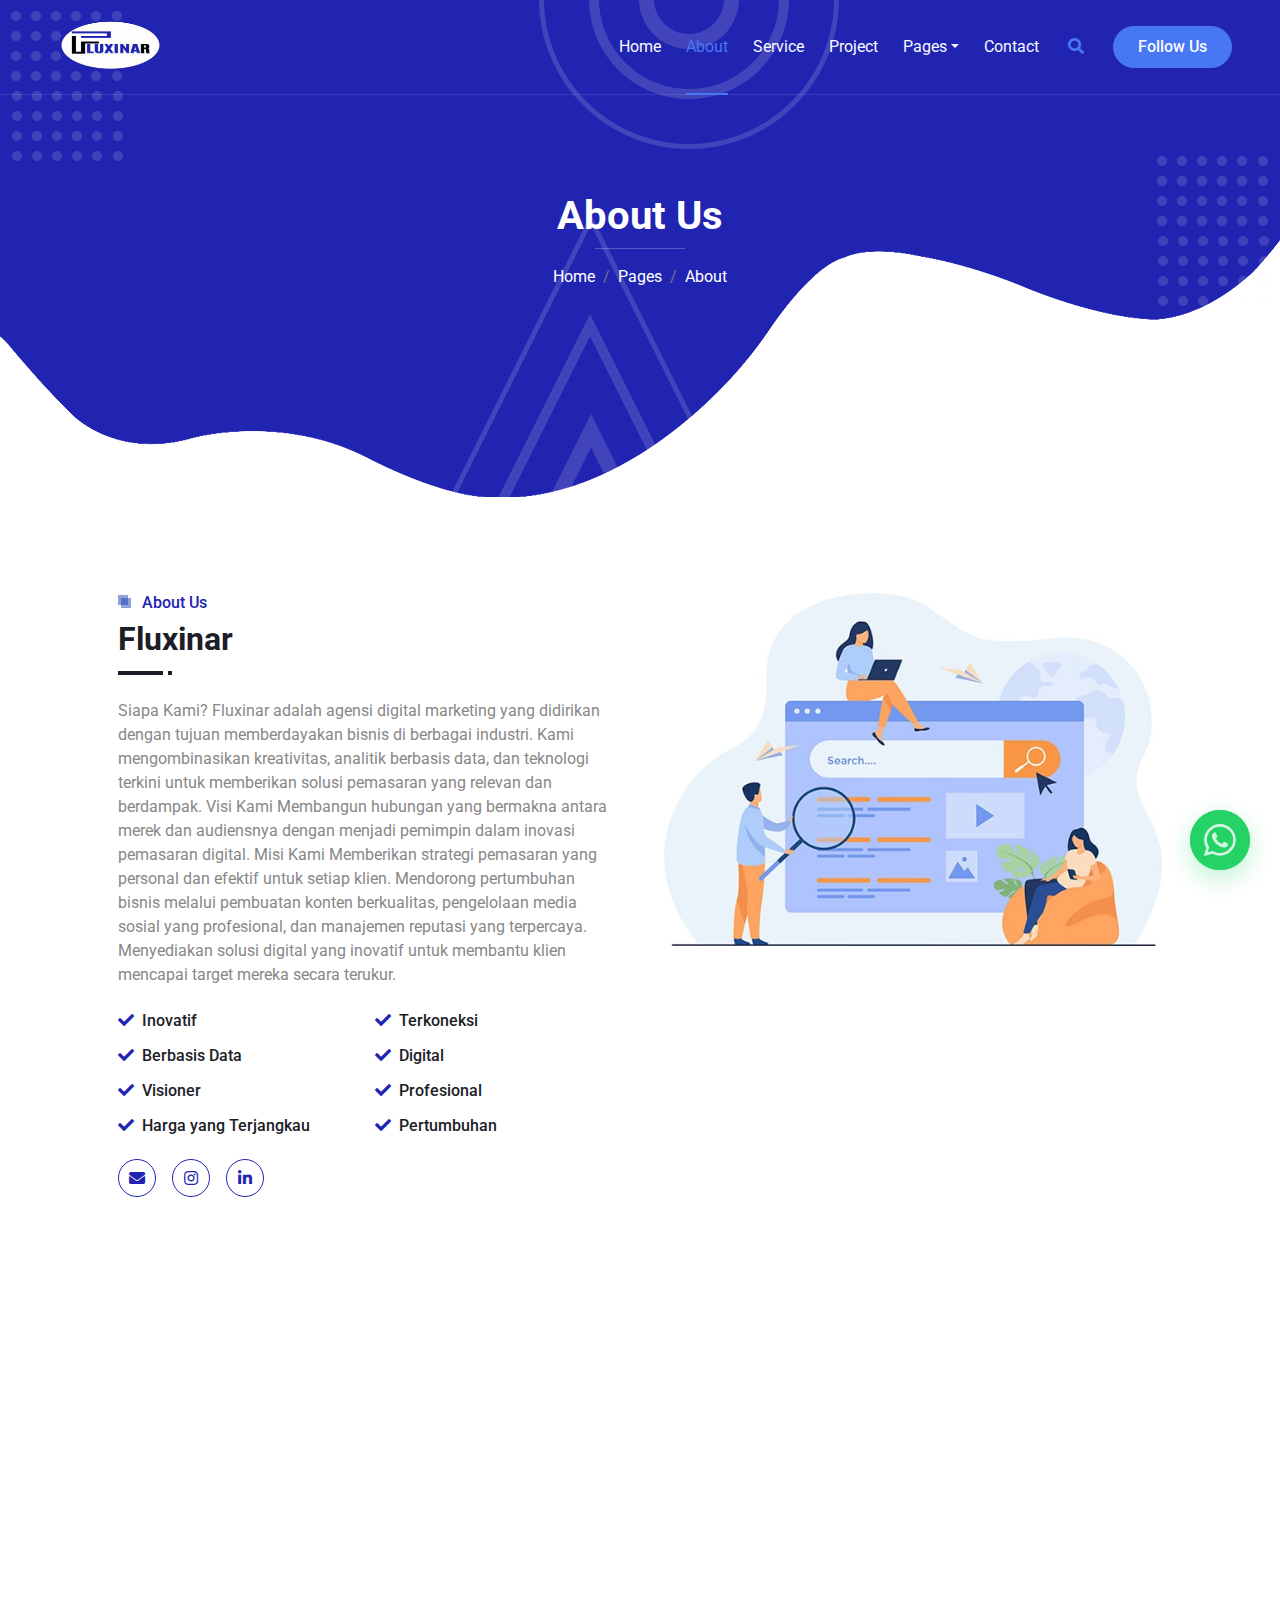
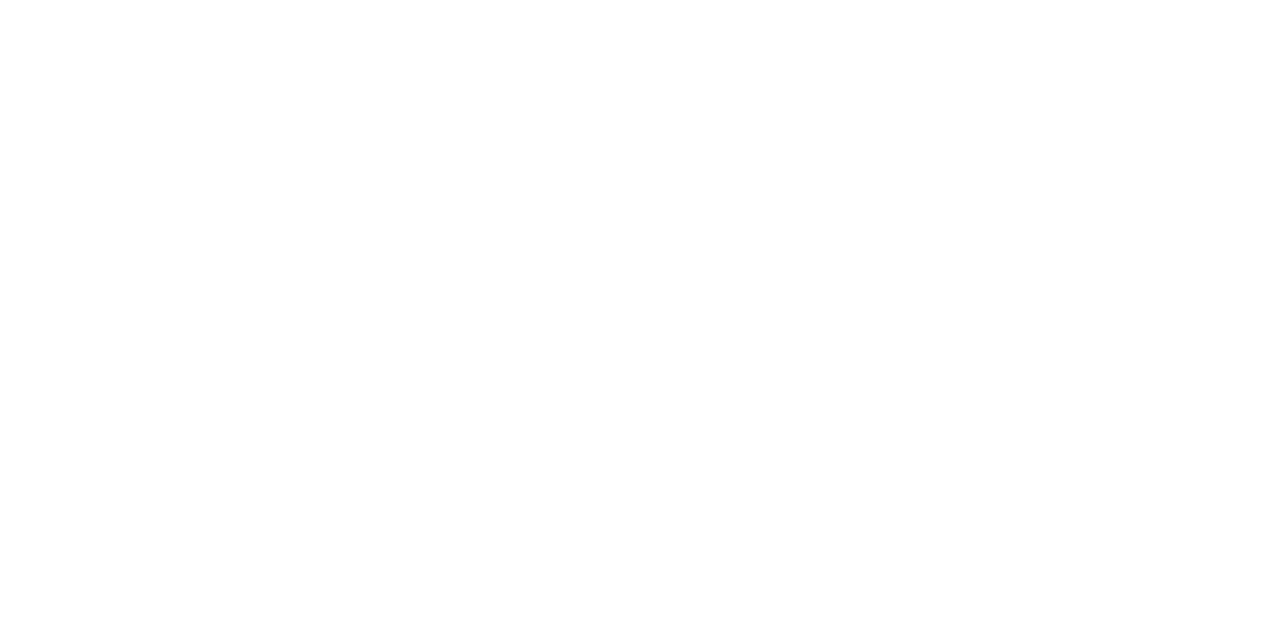
<file: about.html>
<!DOCTYPE html>
<html lang="en">

<head>
    <meta charset="utf-8">
    <title>Fluxinar</title>
    <meta content="width=device-width, initial-scale=1.0" name="viewport">
    <meta content="" name="keywords">
    <meta content="" name="description">

    <!-- Favicon -->
    <link rel="icon" href="img/By Bintang.png" type="image/png">

    <!-- Google Web Fonts -->
    <link rel="preconnect" href="https://fonts.googleapis.com">
    <link rel="preconnect" href="https://fonts.gstatic.com" crossorigin>
    <link href="https://fonts.googleapis.com/css2?family=Heebo:wght@400;500&family=Roboto:wght@400;500;700&display=swap" rel="stylesheet"> 

    <!-- Icon Font Stylesheet -->
    <link href="https://cdnjs.cloudflare.com/ajax/libs/font-awesome/5.10.0/css/all.min.css" rel="stylesheet">
    <link href="https://cdn.jsdelivr.net/npm/bootstrap-icons@1.4.1/font/bootstrap-icons.css" rel="stylesheet">

    <!-- Libraries Stylesheet -->
    <link href="lib/animate/animate.min.css" rel="stylesheet">
    <link href="lib/owlcarousel/assets/owl.carousel.min.css" rel="stylesheet">
    <link href="lib/lightbox/css/lightbox.min.css" rel="stylesheet">

    <!-- Customized Bootstrap Stylesheet -->
    <link href="css/bootstrap.min.css" rel="stylesheet">

    <!-- Template Stylesheet -->
    <link href="css/style.css" rel="stylesheet">
</head>

<body>
    <div class="container-xxl bg-white p-0">
        <!-- Spinner Start -->
        <div id="spinner" class="show bg-white position-fixed translate-middle w-100 vh-100 top-50 start-50 d-flex align-items-center justify-content-center">
            <div class="spinner-grow text-primary" style="width: 3rem; height: 3rem;" role="status">
                <span class="sr-only">Loading...</span>
            </div>
        </div>
        <!-- Spinner End -->


        <!-- Navbar & Hero Start -->
        <div class="container-xxl position-relative p-0">
            <nav class="navbar navbar-expand-lg navbar-light px-4 px-lg-5 py-3 py-lg-0">
                <a href="" class="navbar-brand p-0">
                    <!-- <img src="img/logo.png" alt="Logo"> -->
                    <img src="img/FLUXI.png" alt="Logo" width="125 " height="150">
                </a>
                <button class="navbar-toggler" type="button" data-bs-toggle="collapse" data-bs-target="#navbarCollapse">
                    <span class="fa fa-bars"></span>
                </button>
                <div class="collapse navbar-collapse" id="navbarCollapse">
                    <div class="navbar-nav ms-auto py-0">
                        <a href="index.html" class="nav-item nav-link">Home</a>
                        <a href="about.html" class="nav-item nav-link active">About</a>
                        <a href="service.html" class="nav-item nav-link">Service</a>
                        <a href="project.html" class="nav-item nav-link">Project</a>
                        <div class="nav-item dropdown">
                            <a href="#" class="nav-link dropdown-toggle" data-bs-toggle="dropdown">Pages</a>
                            <div class="dropdown-menu m-0">
                                <a href="team.html" class="dropdown-item">Our Team</a>
                                <a href="testimonial.html" class="dropdown-item">Testimonial</a>
                                <a href="404.html" class="dropdown-item">Price</a>
                            </div>
                        </div>
                        <a href="contact.html" class="nav-item nav-link">Contact</a>
                    </div>
                    <butaton type="button" class="btn text-secondary ms-3" data-bs-toggle="modal" data-bs-target="#searchModal"><i class="fa fa-search"></i></butaton>
                    <a href="https://www.instagram.com/fluxinar/" class="btn btn-secondary text-light rounded-pill py-2 px-4 ms-3">Follow Us</a>
                </div>
            </nav>

            <div class="container-xxl py-5 bg-primary hero-header mb-5">
                <div class="container my-5 py-5 px-lg-5">
                    <div class="row g-5 py-5">
                        <div class="col-12 text-center">
                            <h1 class="text-white animated zoomIn">About Us</h1>
                            <hr class="bg-white mx-auto mt-0" style="width: 90px;">
                            <nav aria-label="breadcrumb">
                                <ol class="breadcrumb justify-content-center">
                                    <li class="breadcrumb-item"><a class="text-white" href="#">Home</a></li>
                                    <li class="breadcrumb-item"><a class="text-white" href="#">Pages</a></li>
                                    <li class="breadcrumb-item text-white active" aria-current="page">About</li>
                                </ol>
                            </nav>
                        </div>
                    </div>
                </div>
            </div>
        </div>
        <!-- Navbar & Hero End -->


        <!-- Full Screen Search Start -->
        <div class="modal fade" id="searchModal" tabindex="-1">
            <div class="modal-dialog modal-fullscreen">
                <div class="modal-content" style="background: rgba(29, 29, 39, 0.7);">
                    <div class="modal-header border-0">
                        <button type="button" class="btn bg-white btn-close" data-bs-dismiss="modal" aria-label="Close"></button>
                    </div>
                    <div class="modal-body d-flex align-items-center justify-content-center">
                        <div class="input-group" style="max-width: 600px;">
                            <input type="text" class="form-control bg-transparent border-light p-3" placeholder="Type search keyword">
                            <button class="btn btn-light px-4"><i class="bi bi-search"></i></button>
                        </div>
                    </div>
                </div>
            </div>
        </div>
        <!-- Full Screen Search End -->


        <!-- About Start -->
        <div class="container-xxl py-5">
            <div class="container px-lg-5">
                <div class="row g-5">
                    <div class="col-lg-6 wow fadeInUp" data-wow-delay="0.1s">
                        <div class="section-title position-relative mb-4 pb-2">
                            <h6 class="position-relative text-primary ps-4">About Us</h6>
                            <h2 class="mt-2">Fluxinar</h2>
                        </div>
                        <p class="mb-4">Siapa Kami?

                            Fluxinar adalah agensi digital marketing yang didirikan dengan tujuan memberdayakan bisnis di berbagai industri. Kami mengombinasikan kreativitas, analitik berbasis data, dan teknologi terkini untuk memberikan solusi pemasaran yang relevan dan berdampak.
                            Visi Kami
                            
                            Membangun hubungan yang bermakna antara merek dan audiensnya dengan menjadi pemimpin dalam inovasi pemasaran digital.
                            Misi Kami
                            
                                Memberikan strategi pemasaran yang personal dan efektif untuk setiap klien.
                                Mendorong pertumbuhan bisnis melalui pembuatan konten berkualitas, pengelolaan media sosial yang profesional, dan manajemen reputasi yang terpercaya.
                                Menyediakan solusi digital yang inovatif untuk membantu klien mencapai target mereka secara terukur.</p>
                             <div class="row g-3">
                                <div class="col-sm-6">
                                    <h6 class="mb-3"><i class="fa fa-check text-primary me-2"></i>Inovatif</h6>
                                    <h6 class="mb-0"><i class="fa fa-check text-primary me-2"></i>Berbasis Data</h6>
                                </div>
                               
                                    <div class="col-sm-6">
                                        <h6 class="mb-3"><i class="fa fa-check text-primary me-2"></i>Terkoneksi</h6>
                                        <h6 class="mb-0"><i class="fa fa-check text-primary me-2"></i>Digital</h6>
                                    </div>
                                <div class="col-sm-6">
                                    <h6 class="mb-3"><i class="fa fa-check text-primary me-2"></i>Visioner</h6>
                                    <h6 class="mb-0"><i class="fa fa-check text-primary me-2"></i>Harga yang Terjangkau</h6>
                                </div>
                                <div class="col-sm-6">
                                    <h6 class="mb-3"><i class="fa fa-check text-primary me-2"></i>Profesional</h6>
                                    <h6 class="mb-0"><i class="fa fa-check text-primary me-2"></i>Pertumbuhan</h6>
                                </div>
                            </div>
                            <div class="d-flex align-items-center mt-4">
                                <a class="btn btn-outline-primary btn-square me-3" href="mailto:fluxinar@gmail.com"><i class="fas fa-envelope"></i></a>
                                <a class="btn btn-outline-primary btn-square me-3" href="https://www.instagram.com/fluxinar?utm_source=ig_web_button_share_sheet&igsh=ZDNlZDc0MzIxNw=="><i class="fab fa-instagram"></i></a>
                                <a class="btn btn-outline-primary btn-square" href="https://www.linkedin.com/company/fluxinar/"><i class="fab fa-linkedin-in"></i></a>
                            </div>
                        </div>
                    <div class="col-lg-6">
                        <img class="img-fluid wow zoomIn" data-wow-delay="0.5s" src="img/about.jpg">
                    </div>
                </div>
            </div>
        </div>
        <!-- About End -->


        <!-- Newsletter Start -->
        <div class="container-xxl bg-primary newsletter my-5 wow fadeInUp" data-wow-delay="0.1s">
            <div class="container px-lg-5">
                <div class="row align-items-center" style="height: 250px;">
                    <div class="col-12 col-md-6">
                        <h2 class="text-white">Empowering Growth</h2>    
                        <h2 class="text-white">One Click at a Time</h2>    
                    </div>
                    <div class="col-md-6 text-center mb-n5 d-none d-md-block">
                        <img class="img-fluid mt-5" style="height: 250px;" src="img/newsletter.png">
                    </div>
                </div>
            </div>
        </div>
        <!-- Newsletter End -->

            <!-- About Us for the site of the page -->
        

        <!-- Footer Start -->
        <div class="container-fluid bg-primary text-light footer mt-5 pt-5 wow fadeIn" data-wow-delay="0.1s">
            <div class="container py-5 px-lg-5">
                <div class="row g-5">
                    <div class="col-md-6 col-lg-3">
                        <h5 class="text-white mb-4">Get In Touch</h5>
                        <p><i class="fa fa-map-marker-alt me-3"></i>North Sumatra</p>
                        <p><i class="fa fa-phone-alt me-3"></i>+62 857-6732-2572</p>
                        <p><i class="fa fa-envelope me-3"></i>fluxinar@gmail.com</p>
                        <div class="d-flex pt-2">
                            <a class="btn btn-outline-light btn-social" href="https://api.whatsapp.com/send/?phone=%2B6285767322572&text&type=phone_number&app_absent=0"><i class="fab fa-whatsapp"></i></a>
                            <a class="btn btn-outline-light btn-social" href="mailto:fluxinar@gmail.com"><i class="fas fa-envelope"></i></a>
                            <a class="btn btn-outline-light btn-social" href="https://www.instagram.com/fluxinar/"><i class="fab fa-instagram"></i></a>
                            <a class="btn btn-outline-light btn-social" href="https://www.linkedin.com/company/fluxinar/"><i class="fab fa-linkedin-in"></i></a>
                        </div>
                    </div>
                    <div class="col-md-6 col-lg-3">
                        <h5 class="text-white mb-4">Popular Link</h5>
                        <a class="btn btn-link" href="about.html">About Us</a>
                        <a class="btn btn-link" href="contact.html">Contact Us</a>
                    </div>
                    <div class="col-md-6 col-lg-3">
                        <h5 class="text-white mb-4">Project Gallery</h5>
                        <div class="row g-2">
                            <div class="col-4">
                                <img class="img-fluid" src="img/7.png" alt="Image">
                            </div>
                            <div class="col-4">
                                <img class="img-fluid" src="img/gebyar(3).png" alt="Image">
                            </div>
                            <div class="col-4">
                                <img class="img-fluid" src="img/parfum.jpeg" alt="Image">
                            </div>
                            <div class="col-4">
                                <img class="img-fluid" src="img/kitasablon(1).png" alt="Image">
                            </div>
                            <div class="col-4">
                                <img class="img-fluid" src="img/self portfolio (1).png" alt="Image">
                            </div>
                            <div class="col-4">
                                <img class="img-fluid" src="img/triguna (2).png" alt="Image">
                            </div>
                        </div>
                    </div>
                    <div class="col-md-6 col-lg-3">
                        <h5 class="text-white mb-4">Newsletter</h5>
                        <p>Selamat datang di Newsletter Bulanan Fluxinar! Kami sangat senang dapat menghadirkan wawasan terbaru, 
                            tren terkini, dan tips ahli untuk membantu Anda membawa pemasaran digital Anda ke level berikutnya. Di Fluxinar, kami berkomitmen untuk memberdayakan bisnis seperti milik 
                            Anda dengan strategi mutakhir dan pengetahuan industri yang mendalam.</p>
                        <div class="position-relative w-100 mt-3">
                            <input class="form-control border-0 rounded-pill w-100 ps-4 pe-5" type="text" placeholder="Your Email" style="height: 48px;">
                            <button type="button" class="btn shadow-none position-absolute top-0 end-0 mt-1 me-2"><i class="fa fa-paper-plane text-primary fs-4"></i></button>
                        </div>
                    </div>
                </div>
            </div>
            <div class="container px-lg-5">
                <div class="copyright">
                    <div class="row">
                        <div class="col-md-6 text-center text-md-start mb-3 mb-md-0">
                            &copy; <a class="border-bottom" href="#">Fluxinar 2024</a>, All Right Reserved.
							<!--/*** This template is free as long as you keep the footer author’s credit link/attribution link/backlink. If you'd like to use the template without the footer author’s credit link/attribution link/backlink, you can purchase the Credit Removal License from "https://htmlcodex.com/credit-removal". Thank you for your support. ***/-->
							<!-- Designed By <a class="border-bottom" href="https://ridhobintangaulia">Fluxinar</a> -->
                        </div>
                        <div class="col-md-6 text-center text-md-end">
                            <div class="footer-menu">
                                <a href="index.html">Home</a>
                                <a href="">Help</a>

                            </div>
                        </div>
                    </div>
                </div>
            </div>
        </div>
        <!-- Footer End -->


        <!-- Back to Top -->
        <!-- <a href="#" class="btn btn-lg btn-primary btn-lg-square back-to-top pt-2"><i class="bi bi-arrow-up"></i></a> -->
        <a href="https://wa.me/+6285767322572" class="whatsapp-btn" target="_blank">
            <div class="pulse"></div>
            <svg xmlns="http://www.w3.org/2000/svg" width="32" height="32" fill="currentColor" viewBox="0 0 16 16">
              <path d="M13.601 2.326A7.854 7.854 0 0 0 7.994 0C3.627 0 .068 3.558.064 7.926c0 1.399.366 2.76 1.057 3.965L0 16l4.204-1.102a7.933 7.933 0 0 0 3.79.965h.004c4.368 0 7.926-3.558 7.93-7.93A7.898 7.898 0 0 0 13.6 2.326zM7.994 14.521a6.573 6.573 0 0 1-3.356-.92l-.24-.144-2.494.654.666-2.433-.156-.251a6.56 6.56 0 0 1-1.007-3.505c0-3.626 2.957-6.584 6.591-6.584a6.56 6.56 0 0 1 4.66 1.931 6.557 6.557 0 0 1 1.928 4.66c-.004 3.639-2.961 6.592-6.592 6.592zm3.615-4.934c-.197-.099-1.17-.578-1.353-.646-.182-.065-.315-.099-.445.099-.133.197-.513.646-.627.775-.114.133-.232.148-.43.05-.197-.1-.836-.308-1.592-.985-.59-.525-.985-1.175-1.103-1.372-.114-.198-.011-.304.088-.403.087-.088.197-.232.296-.346.1-.114.133-.198.198-.33.065-.134.034-.248-.015-.347-.05-.099-.445-1.076-.612-1.47-.16-.389-.323-.335-.445-.34-.114-.007-.247-.007-.38-.007a.729.729 0 0 0-.529.247c-.182.198-.691.677-.691 1.654 0 .977.71 1.916.81 2.049.098.133 1.394 2.132 3.383 2.992.47.205.84.326 1.129.418.475.152.904.129 1.246.08.38-.058 1.171-.48 1.338-.943.164-.464.164-.86.114-.943-.049-.084-.182-.133-.38-.232z"/>
            </svg>
          </a>
    <!-- JavaScript Libraries -->
    <script src="https://code.jquery.com/jquery-3.4.1.min.js"></script>
    <script src="https://cdn.jsdelivr.net/npm/bootstrap@5.0.0/dist/js/bootstrap.bundle.min.js"></script>
    <script src="lib/wow/wow.min.js"></script>
    <script src="lib/easing/easing.min.js"></script>
    <script src="lib/waypoints/waypoints.min.js"></script>
    <script src="lib/owlcarousel/owl.carousel.min.js"></script>
    <script src="lib/isotope/isotope.pkgd.min.js"></script>
    <script src="lib/lightbox/js/lightbox.min.js"></script>

    <!-- Template Javascript -->
    <script src="js/main.js"></script>
</body>

</html>
</file>
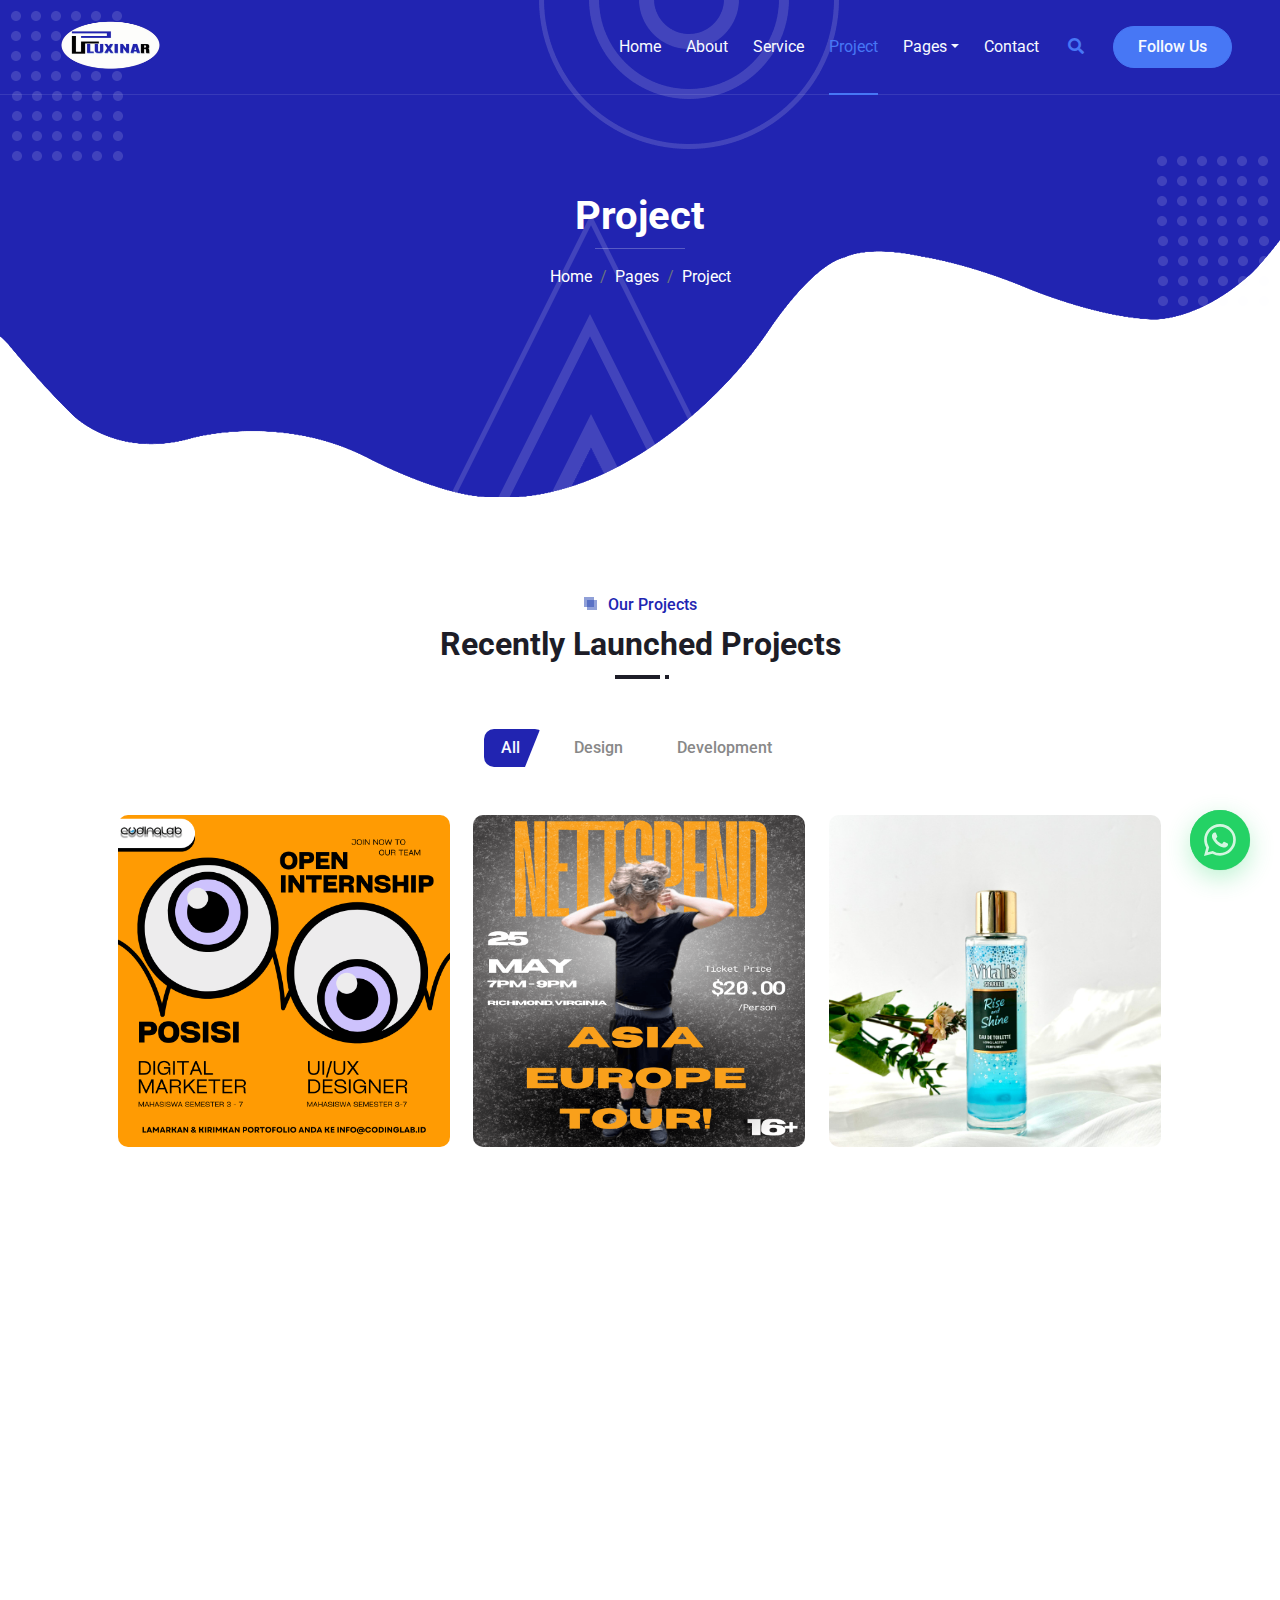
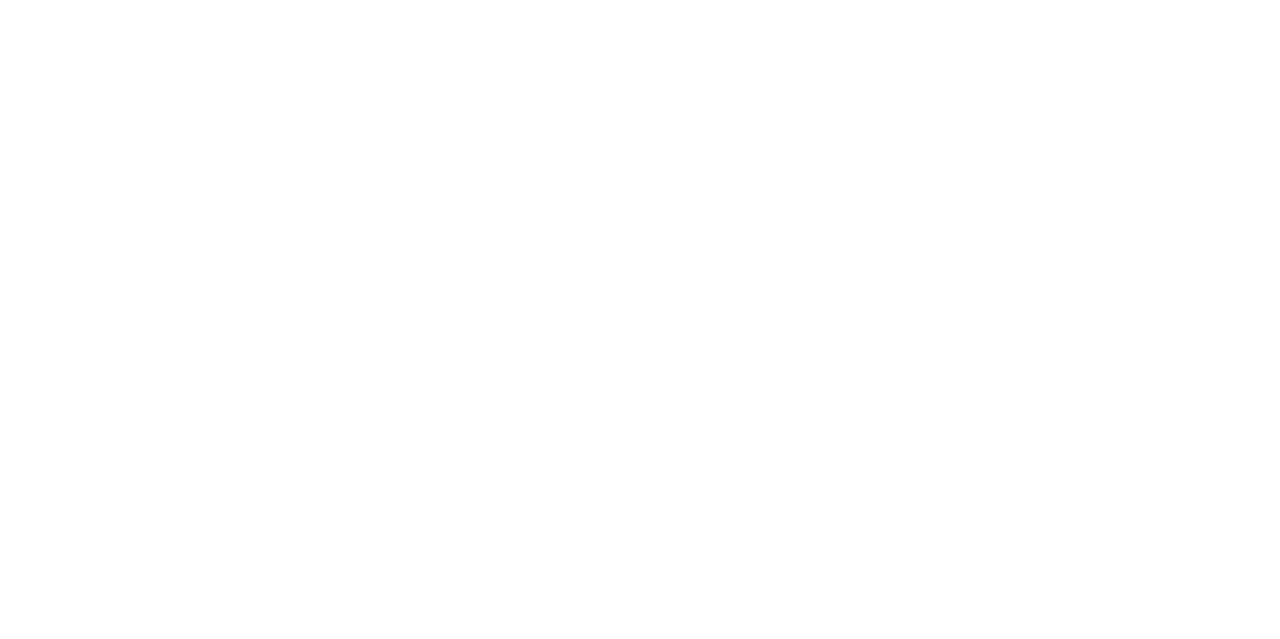
<file: project.html>
<!DOCTYPE html>
<html lang="en">

<head>
    <meta charset="utf-8">
    <title>Fluxinar</title>
    <meta content="width=device-width, initial-scale=1.0" name="viewport">
    <meta content="" name="keywords">
    <meta content="" name="description">

    <!-- Favicon -->
    <link rel="icon" href="img/By Bintang.png" type="image/png">

    <!-- Google Web Fonts -->
    <link rel="preconnect" href="https://fonts.googleapis.com">
    <link rel="preconnect" href="https://fonts.gstatic.com" crossorigin>
    <link href="https://fonts.googleapis.com/css2?family=Heebo:wght@400;500&family=Roboto:wght@400;500;700&display=swap" rel="stylesheet"> 

    <!-- Icon Font Stylesheet -->
    <link href="https://cdnjs.cloudflare.com/ajax/libs/font-awesome/5.10.0/css/all.min.css" rel="stylesheet">
    <link href="https://cdn.jsdelivr.net/npm/bootstrap-icons@1.4.1/font/bootstrap-icons.css" rel="stylesheet">

    <!-- Libraries Stylesheet -->
    <link href="lib/animate/animate.min.css" rel="stylesheet">
    <link href="lib/owlcarousel/assets/owl.carousel.min.css" rel="stylesheet">
    <link href="lib/lightbox/css/lightbox.min.css" rel="stylesheet">

    <!-- Customized Bootstrap Stylesheet -->
    <link href="css/bootstrap.min.css" rel="stylesheet">

    <!-- Template Stylesheet -->
    <link href="css/style.css" rel="stylesheet">
</head>

<body>
    <div class="container-xxl bg-white p-0">
        <!-- Spinner Start -->
        <div id="spinner" class="show bg-white position-fixed translate-middle w-100 vh-100 top-50 start-50 d-flex align-items-center justify-content-center">
            <div class="spinner-grow text-primary" style="width: 3rem; height: 3rem;" role="status">
                <span class="sr-only">Loading...</span>
            </div>
        </div>
        <!-- Spinner End -->


        <!-- Navbar & Hero Start -->
        <div class="container-xxl position-relative p-0">
            <nav class="navbar navbar-expand-lg navbar-light px-4 px-lg-5 py-3 py-lg-0">
                <a href="" class="navbar-brand p-0">
                    <img src="img/FLUXI.png" alt="Logo" width="125 " height="150">
                    <!-- <img src="img/logo.png" alt="Logo"> -->
                </a>
                <button class="navbar-toggler" type="button" data-bs-toggle="collapse" data-bs-target="#navbarCollapse">
                    <span class="fa fa-bars"></span>
                </button>
                <div class="collapse navbar-collapse" id="navbarCollapse">
                    <div class="navbar-nav ms-auto py-0">
                        <a href="index.html" class="nav-item nav-link">Home</a>
                        <a href="about.html" class="nav-item nav-link">About</a>
                        <a href="service.html" class="nav-item nav-link">Service</a>
                        <a href="project.html" class="nav-item nav-link active">Project</a>
                        <div class="nav-item dropdown">
                            <a href="#" class="nav-link dropdown-toggle" data-bs-toggle="dropdown">Pages</a>
                            <div class="dropdown-menu m-0">
                                <a href="team.html" class="dropdown-item">Our Team</a>
                                <a href="testimonial.html" class="dropdown-item">Testimonial</a>
                                <a href="404.html" class="dropdown-item">Price</a>
                            </div>
                        </div>
                        <a href="contact.html" class="nav-item nav-link">Contact</a>
                    </div>
                    <butaton type="button" class="btn text-secondary ms-3" data-bs-toggle="modal" data-bs-target="#searchModal"><i class="fa fa-search"></i></butaton>
                    <a href="https://www.instagram.com/fluxinar/" class="btn btn-secondary text-light rounded-pill py-2 px-4 ms-3">Follow Us</a>
                </div>
            </nav>

            <div class="container-xxl py-5 bg-primary hero-header mb-5">
                <div class="container my-5 py-5 px-lg-5">
                    <div class="row g-5 py-5">
                        <div class="col-12 text-center">
                            <h1 class="text-white animated zoomIn">Project</h1>
                            <hr class="bg-white mx-auto mt-0" style="width: 90px;">
                            <nav aria-label="breadcrumb">
                                <ol class="breadcrumb justify-content-center">
                                    <li class="breadcrumb-item"><a class="text-white" href="#">Home</a></li>
                                    <li class="breadcrumb-item"><a class="text-white" href="#">Pages</a></li>
                                    <li class="breadcrumb-item text-white active" aria-current="page">Project</li>
                                </ol>
                            </nav>
                        </div>
                    </div>
                </div>
            </div>
        </div>
        <!-- Navbar & Hero End -->


        <!-- Full Screen Search Start -->
        <div class="modal fade" id="searchModal" tabindex="-1">
            <div class="modal-dialog modal-fullscreen">
                <div class="modal-content" style="background: rgba(29, 29, 39, 0.7);">
                    <div class="modal-header border-0">
                        <button type="button" class="btn bg-white btn-close" data-bs-dismiss="modal" aria-label="Close"></button>
                    </div>
                    <div class="modal-body d-flex align-items-center justify-content-center">
                        <div class="input-group" style="max-width: 600px;">
                            <input type="text" class="form-control bg-transparent border-light p-3" placeholder="Type search keyword">
                            <button class="btn btn-light px-4"><i class="bi bi-search"></i></button>
                        </div>
                    </div>
                </div>
            </div>
        </div>
        <!-- Full Screen Search End -->


        <!-- Portfolio Start -->
        <div class="container-xxl py-5">
            <div class="container px-lg-5">
                <div class="section-title position-relative text-center mb-5 pb-2 wow fadeInUp" data-wow-delay="0.1s">
                    <h6 class="position-relative d-inline text-primary ps-4">Our Projects</h6>
                    <h2 class="mt-2">Recently Launched Projects</h2>
                </div>
                <div class="row mt-n2 wow fadeInUp" data-wow-delay="0.1s">
                    <div class="col-12 text-center">
                        <ul class="list-inline mb-5" id="portfolio-flters">
                            <li class="btn px-3 pe-4 active" data-filter="*">All</li>
                            <li class="btn px-3 pe-4" data-filter=".first">Design</li>
                            <li class="btn px-3 pe-4" data-filter=".second">Development</li>
                        </ul>
                    </div>
                </div>
                <div class="row g-4 portfolio-container">
                    <div class="col-lg-4 col-md-6 portfolio-item first wow zoomIn" data-wow-delay="0.1s">
                        <div class="position-relative rounded overflow-hidden">
                            <img class="img-fluid w-100" src="img/7.png" alt="">
                            <div class="portfolio-overlay">
                                <a class="btn btn-light" href="img/7.png" data-lightbox="portfolio"><i class="fa fa-plus fa-2x text-primary"></i></a>
                                <div class="mt-auto">
                                    <small class="text-white"><i class="fa fa-folder me-2"></i>Graphic Design</small>
                                    <a class="h5 d-block text-white mt-1 mb-0" href="">Internship</a>
                                </div>
                            </div>
                        </div>
                    </div>
                    <div class="col-lg-4 col-md-6 portfolio-item first wow zoomIn" data-wow-delay="0.3s">
                        <div class="position-relative rounded overflow-hidden">
                            <img class="img-fluid w-100" src="img/gebyar(3).png" alt="">
                            <div class="portfolio-overlay">
                                <a class="btn btn-light" href="img/gebyar(3).png" data-lightbox="portfolio"><i class="fa fa-plus fa-2x text-primary"></i></a>
                                <div class="mt-auto">
                                    <small class="text-white"><i class="fa fa-folder me-2"></i>Graphic Design</small>
                                    <a class="h5 d-block text-white mt-1 mb-0" href="">Nettspend</a>
                                </div>
                            </div>
                        </div>
                    </div>
                    <div class="col-lg-4 col-md-6 portfolio-item first wow zoomIn" data-wow-delay="0.6s">
                        <div class="position-relative rounded overflow-hidden">
                            <img class="img-fluid w-100" src="img/parfum.jpeg" alt="">
                            <div class="portfolio-overlay">
                                <a class="btn btn-light" href="img/parfum.jpeg" data-lightbox="portfolio"><i class="fa fa-plus fa-2x text-primary"></i></a>
                                <div class="mt-auto">
                                    <small class="text-white"><i class="fa fa-folder me-2"></i>Product Photography</small>
                                    <a class="h5 d-block text-white mt-1 mb-0" href="">Perfume</a>
                                </div>
                            </div>
                        </div>
                    </div>
                    <div class="col-lg-4 col-md-6 portfolio-item second wow zoomIn" data-wow-delay="0.1s">
                        <div class="position-relative rounded overflow-hidden">
                            <img class="img-fluid w-100" src="img/kitasablon(1).png" alt="">
                            <div class="portfolio-overlay">
                                <a class="btn btn-light" href="img/kitasablon(1).png" data-lightbox="portfolio"><i class="fa fa-plus fa-2x text-primary"></i></a>
                                <div class="mt-auto">
                                    <small class="text-white"><i class="fa fa-folder me-2"></i>Web Design</small>
                                    <a class="h5 d-block text-white mt-1 mb-0" href="">Kita Sablon Landing Page</a>
                                </div>
                            </div>
                        </div>
                    </div>
                    <div class="col-lg-4 col-md-6 portfolio-item second wow zoomIn" data-wow-delay="0.3s">
                        <div class="position-relative rounded overflow-hidden">
                            <img class="img-fluid w-100" src="img/self portfolio (1).png" alt="">
                            <div class="portfolio-overlay">
                                <a class="btn btn-light" href="img/self portfolio (1).png" data-lightbox="portfolio"><i class="fa fa-plus fa-2x text-primary"></i></a>
                                <div class="mt-auto">
                                    <small class="text-white"><i class="fa fa-folder me-2"></i>Web Design</small>
                                    <a class="h5 d-block text-white mt-1 mb-0" href="">Self Portfolio Landing Page</a>
                                </div>
                            </div>
                        </div>
                    </div>
                    <div class="col-lg-4 col-md-6 portfolio-item second wow zoomIn" data-wow-delay="0.6s">
                        <div class="position-relative rounded overflow-hidden">
                            <img class="img-fluid w-100" src="img/triguna (2).png" alt="">
                            <div class="portfolio-overlay">
                                <a class="btn btn-light" href="img/triguna (2).png" data-lightbox="portfolio"><i class="fa fa-plus fa-2x text-primary"></i></a>
                                <div class="mt-auto">
                                    <small class="text-white"><i class="fa fa-folder me-2"></i>Web Design</small>
                                    <a class="h5 d-block text-white mt-1 mb-0" href="">STMIK Triguna Dharma Landing Page</a>
                                </div>
                            </div>
                        </div>
                    </div>
                </div>
            </div>
        </div>
        <!-- Portfolio End -->
        

        <!-- Footer Start -->
        <div class="container-fluid bg-primary text-light footer mt-5 pt-5 wow fadeIn" data-wow-delay="0.1s">
            <div class="container py-5 px-lg-5">
                <div class="row g-5">
                    <div class="col-md-6 col-lg-3">
                        <h5 class="text-white mb-4">Get In Touch</h5>
                        <p><i class="fa fa-map-marker-alt me-3"></i>North Sumatra</p>
                        <p><i class="fa fa-phone-alt me-3"></i>+62 857-6732-2572</p>
                        <p><i class="fa fa-envelope me-3"></i>fluxinar@gmail.com</p>
                        <div class="d-flex pt-2">
                            <a class="btn btn-outline-light btn-social" href="https://api.whatsapp.com/send/?phone=%2B6285767322572&text&type=phone_number&app_absent=0"><i class="fab fa-whatsapp"></i></a>
                            <a class="btn btn-outline-light btn-social" href="mailto:fluxinar@gmail.com"><i class="fas fa-envelope"></i></a>
                            <a class="btn btn-outline-light btn-social" href="https://www.instagram.com/fluxinar/"><i class="fab fa-instagram"></i></a>
                            <a class="btn btn-outline-light btn-social" href="https://www.linkedin.com/company/fluxinar/"><i class="fab fa-linkedin-in"></i></a>
                        </div>
                    </div>
                    <div class="col-md-6 col-lg-3">
                        <h5 class="text-white mb-4">Popular Link</h5>
                        <a class="btn btn-link" href="about.html">About Us</a>
                        <a class="btn btn-link" href="contact.html">Contact Us</a>
                    </div>
                    <div class="col-md-6 col-lg-3">
                        <h5 class="text-white mb-4">Project Gallery</h5>
                        <div class="row g-2">
                            <div class="col-4">
                                <img class="img-fluid" src="img/7.png" alt="Image">
                            </div>
                            <div class="col-4">
                                <img class="img-fluid" src="img/gebyar(3).png" alt="Image">
                            </div>
                            <div class="col-4">
                                <img class="img-fluid" src="img/parfum.jpeg" alt="Image">
                            </div>
                            <div class="col-4">
                                <img class="img-fluid" src="img/kitasablon(1).png" alt="Image">
                            </div>
                            <div class="col-4">
                                <img class="img-fluid" src="img/self portfolio (1).png" alt="Image">
                            </div>
                            <div class="col-4">
                                <img class="img-fluid" src="img/triguna (2).png" alt="Image">
                            </div>
                        </div>
                    </div>
                    <div class="col-md-6 col-lg-3">
                        <h5 class="text-white mb-4">Newsletter</h5>
                        <p>Selamat datang di Newsletter Bulanan Fluxinar! Kami sangat senang dapat menghadirkan wawasan terbaru, 
                            tren terkini, dan tips ahli untuk membantu Anda membawa pemasaran digital Anda ke level berikutnya. Di Fluxinar, kami berkomitmen untuk memberdayakan bisnis seperti milik 
                            Anda dengan strategi mutakhir dan pengetahuan industri yang mendalam.</p>
                        <div class="position-relative w-100 mt-3">
                            <input class="form-control border-0 rounded-pill w-100 ps-4 pe-5" type="text" placeholder="Your Email" style="height: 48px;">
                            <button type="button" class="btn shadow-none position-absolute top-0 end-0 mt-1 me-2"><i class="fa fa-paper-plane text-primary fs-4"></i></button>
                        </div>
                    </div>
                </div>
            </div>
            <div class="container px-lg-5">
                <div class="copyright">
                    <div class="row">
                        <div class="col-md-6 text-center text-md-start mb-3 mb-md-0">
                            &copy; <a class="border-bottom" href="#">Fluxinar 2024</a>, All Right Reserved.
							<!--/*** This template is free as long as you keep the footer author’s credit link/attribution link/backlink. If you'd like to use the template without the footer author’s credit link/attribution link/backlink, you can purchase the Credit Removal License from "https://htmlcodex.com/credit-removal". Thank you for your support. ***/-->
							<!-- Designed By <a class="border-bottom" href="https://ridhobintangaulia">Fluxinar</a> -->
                        </div>
                        <div class="col-md-6 text-center text-md-end">
                            <div class="footer-menu">
                                <a href="index.html">Home</a>
                                <a href="">Help</a>

                            </div>
                        </div>
                    </div>
                </div>
            </div>
        </div>
        <!-- Footer End -->


        <!-- Back to Top -->
        <!-- <a href="#" class="btn btn-lg btn-primary btn-lg-square back-to-top pt-2"><i class="bi bi-arrow-up"></i></a> -->
        <a href="https://wa.me/+6285767322572" class="whatsapp-btn" target="_blank">
            <div class="pulse"></div>
            <svg xmlns="http://www.w3.org/2000/svg" width="32" height="32" fill="currentColor" viewBox="0 0 16 16">
              <path d="M13.601 2.326A7.854 7.854 0 0 0 7.994 0C3.627 0 .068 3.558.064 7.926c0 1.399.366 2.76 1.057 3.965L0 16l4.204-1.102a7.933 7.933 0 0 0 3.79.965h.004c4.368 0 7.926-3.558 7.93-7.93A7.898 7.898 0 0 0 13.6 2.326zM7.994 14.521a6.573 6.573 0 0 1-3.356-.92l-.24-.144-2.494.654.666-2.433-.156-.251a6.56 6.56 0 0 1-1.007-3.505c0-3.626 2.957-6.584 6.591-6.584a6.56 6.56 0 0 1 4.66 1.931 6.557 6.557 0 0 1 1.928 4.66c-.004 3.639-2.961 6.592-6.592 6.592zm3.615-4.934c-.197-.099-1.17-.578-1.353-.646-.182-.065-.315-.099-.445.099-.133.197-.513.646-.627.775-.114.133-.232.148-.43.05-.197-.1-.836-.308-1.592-.985-.59-.525-.985-1.175-1.103-1.372-.114-.198-.011-.304.088-.403.087-.088.197-.232.296-.346.1-.114.133-.198.198-.33.065-.134.034-.248-.015-.347-.05-.099-.445-1.076-.612-1.47-.16-.389-.323-.335-.445-.34-.114-.007-.247-.007-.38-.007a.729.729 0 0 0-.529.247c-.182.198-.691.677-.691 1.654 0 .977.71 1.916.81 2.049.098.133 1.394 2.132 3.383 2.992.47.205.84.326 1.129.418.475.152.904.129 1.246.08.38-.058 1.171-.48 1.338-.943.164-.464.164-.86.114-.943-.049-.084-.182-.133-.38-.232z"/>
            </svg>
          </a>
    </div>

    <!-- JavaScript Libraries -->
    <script src="https://code.jquery.com/jquery-3.4.1.min.js"></script>
    <script src="https://cdn.jsdelivr.net/npm/bootstrap@5.0.0/dist/js/bootstrap.bundle.min.js"></script>
    <script src="lib/wow/wow.min.js"></script>
    <script src="lib/easing/easing.min.js"></script>
    <script src="lib/waypoints/waypoints.min.js"></script>
    <script src="lib/owlcarousel/owl.carousel.min.js"></script>
    <script src="lib/isotope/isotope.pkgd.min.js"></script>
    <script src="lib/lightbox/js/lightbox.min.js"></script>

    <!-- Template Javascript -->
    <script src="js/main.js"></script>
</body>

</html>
</file>
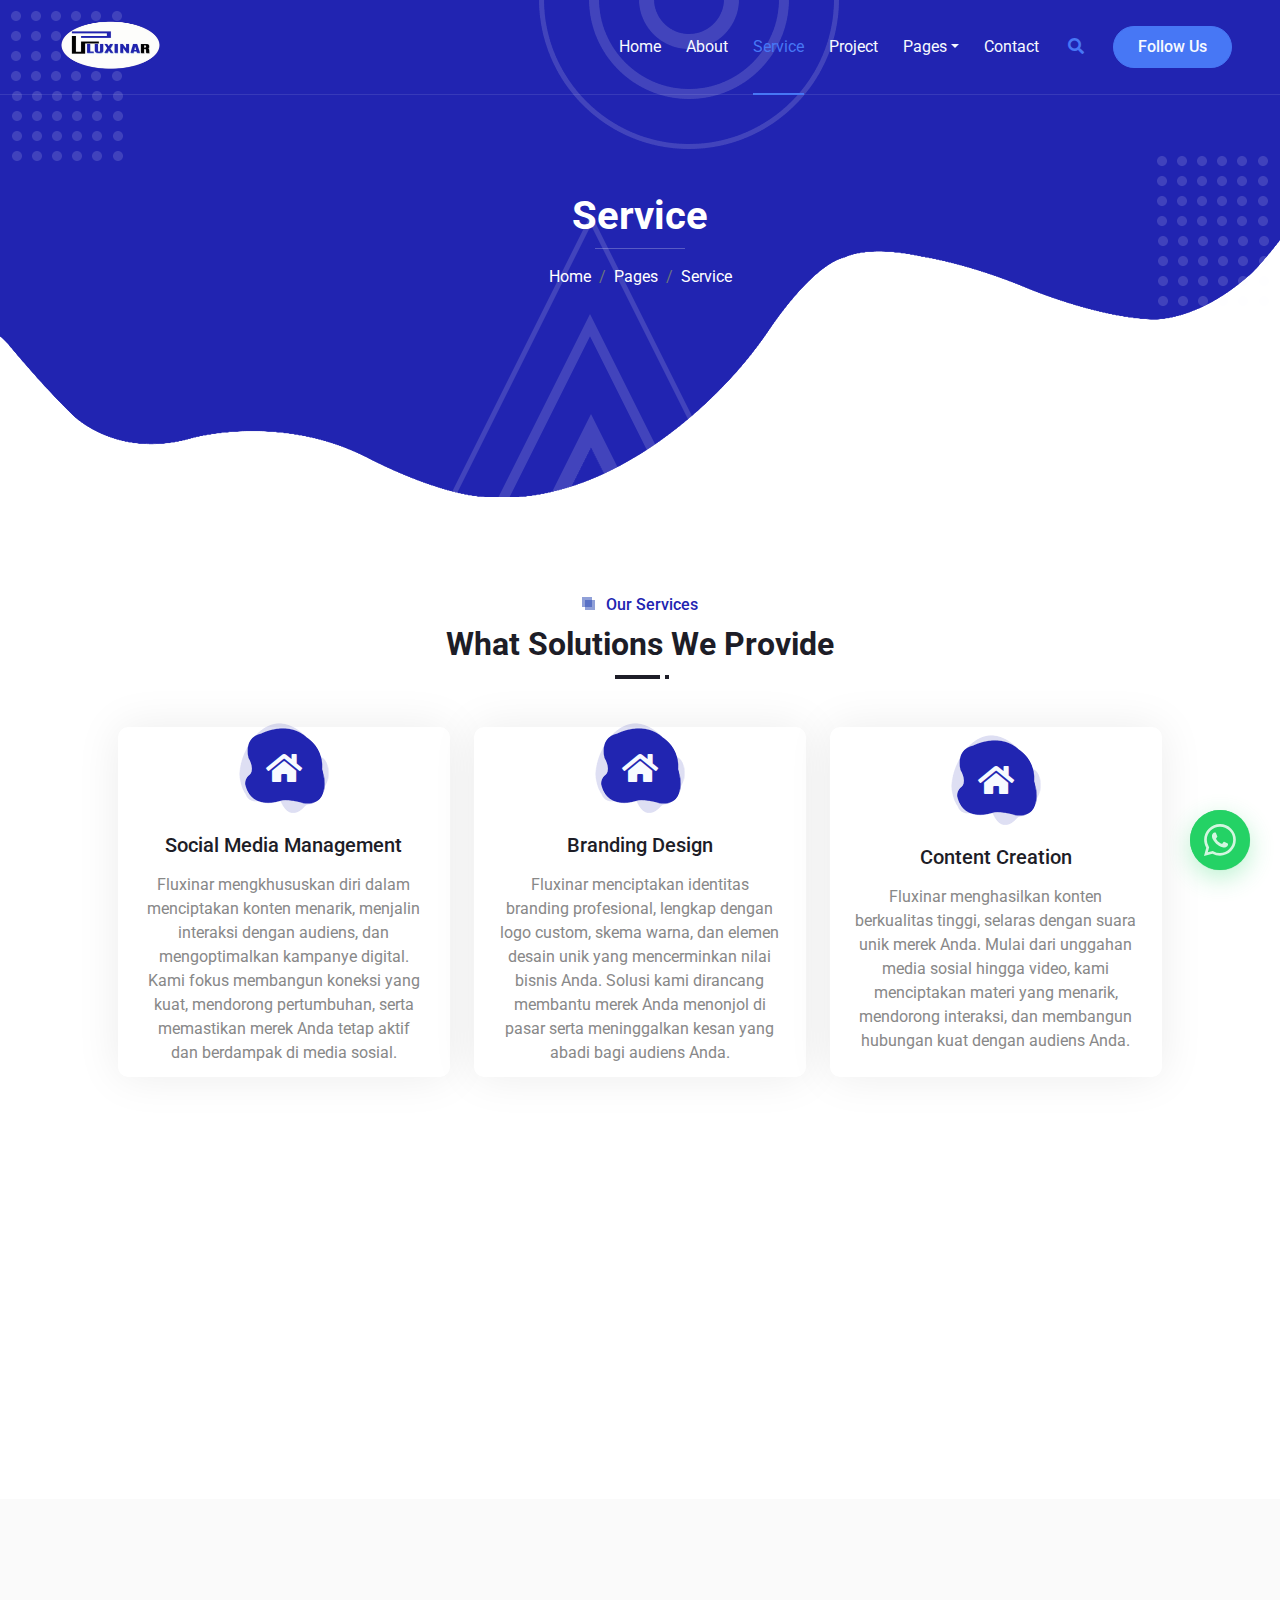
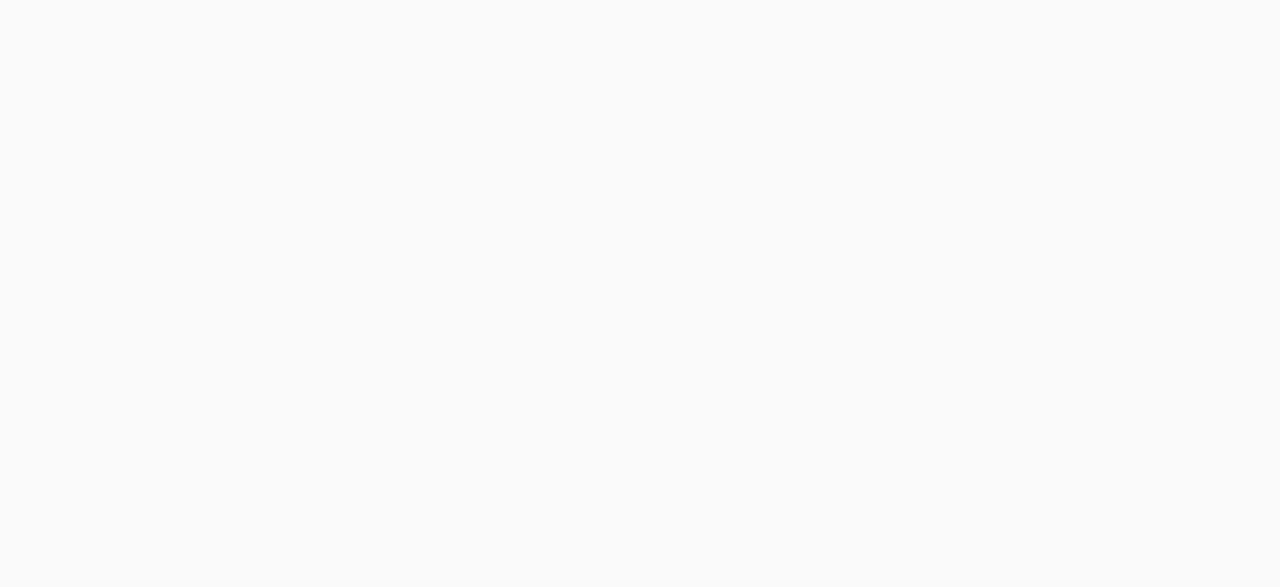
<file: service.html>
<!DOCTYPE html>
<html lang="en">

<head>
    <meta charset="utf-8">
    <title>Fluxinar</title>
    <meta content="width=device-width, initial-scale=1.0" name="viewport">
    <meta content="" name="keywords">
    <meta content="" name="description">

    <!-- Favicon -->
    <link rel="icon" href="img/By Bintang.png" type="image/png">

    <!-- Google Web Fonts -->
    <link rel="preconnect" href="https://fonts.googleapis.com">
    <link rel="preconnect" href="https://fonts.gstatic.com" crossorigin>
    <link href="https://fonts.googleapis.com/css2?family=Heebo:wght@400;500&family=Roboto:wght@400;500;700&display=swap" rel="stylesheet"> 

    <!-- Icon Font Stylesheet -->
    <link href="https://cdnjs.cloudflare.com/ajax/libs/font-awesome/5.10.0/css/all.min.css" rel="stylesheet">
    <link href="https://cdn.jsdelivr.net/npm/bootstrap-icons@1.4.1/font/bootstrap-icons.css" rel="stylesheet">

    <!-- Libraries Stylesheet -->
    <link href="lib/animate/animate.min.css" rel="stylesheet">
    <link href="lib/owlcarousel/assets/owl.carousel.min.css" rel="stylesheet">
    <link href="lib/lightbox/css/lightbox.min.css" rel="stylesheet">

    <!-- Customized Bootstrap Stylesheet -->
    <link href="css/bootstrap.min.css" rel="stylesheet">

    <!-- Template Stylesheet -->
    <link href="css/style.css" rel="stylesheet">
</head>

<body>
    <div class="container-xxl bg-white p-0">
        <!-- Spinner Start -->
        <div id="spinner" class="show bg-white position-fixed translate-middle w-100 vh-100 top-50 start-50 d-flex align-items-center justify-content-center">
            <div class="spinner-grow text-primary" style="width: 3rem; height: 3rem;" role="status">
                <span class="sr-only">Loading...</span>
            </div>
        </div>
        <!-- Spinner End -->


        <!-- Navbar & Hero Start -->
        <div class="container-xxl position-relative p-0">
            <nav class="navbar navbar-expand-lg navbar-light px-4 px-lg-5 py-3 py-lg-0">
                <a href="" class="navbar-brand p-0">
                    <img src="img/FLUXI.png" alt="Logo" width="125 " height="150">
                    <!-- <img src="img/logo.png" alt="Logo"> -->
                </a>
                <button class="navbar-toggler" type="button" data-bs-toggle="collapse" data-bs-target="#navbarCollapse">
                    <span class="fa fa-bars"></span>
                </button>
                <div class="collapse navbar-collapse" id="navbarCollapse">
                    <div class="navbar-nav ms-auto py-0">
                        <a href="index.html" class="nav-item nav-link">Home</a>
                        <a href="about.html" class="nav-item nav-link">About</a>
                        <a href="service.html" class="nav-item nav-link active">Service</a>
                        <a href="project.html" class="nav-item nav-link">Project</a>
                        <div class="nav-item dropdown">
                            <a href="#" class="nav-link dropdown-toggle" data-bs-toggle="dropdown">Pages</a>
                            <div class="dropdown-menu m-0">
                                <a href="team.html" class="dropdown-item">Our Team</a>
                                <a href="testimonial.html" class="dropdown-item">Testimonial</a>
                                <a href="404.html" class="dropdown-item">Price</a>
                            </div>
                        </div>
                        <a href="contact.html" class="nav-item nav-link">Contact</a>
                    </div>
                    <butaton type="button" class="btn text-secondary ms-3" data-bs-toggle="modal" data-bs-target="#searchModal"><i class="fa fa-search"></i></butaton>
                    <a href="https://www.instagram.com/fluxinar/" class="btn btn-secondary text-light rounded-pill py-2 px-4 ms-3">Follow Us</a>
                </div>
            </nav>

            <div class="container-xxl py-5 bg-primary hero-header mb-5">
                <div class="container my-5 py-5 px-lg-5">
                    <div class="row g-5 py-5">
                        <div class="col-12 text-center">
                            <h1 class="text-white animated zoomIn">Service</h1>
                            <hr class="bg-white mx-auto mt-0" style="width: 90px;">
                            <nav aria-label="breadcrumb">
                                <ol class="breadcrumb justify-content-center">
                                    <li class="breadcrumb-item"><a class="text-white" href="#">Home</a></li>
                                    <li class="breadcrumb-item"><a class="text-white" href="#">Pages</a></li>
                                    <li class="breadcrumb-item text-white active" aria-current="page">Service</li>
                                </ol>
                            </nav>
                        </div>
                    </div>
                </div>
            </div>
        </div>
        <!-- Navbar & Hero End -->


        <!-- Full Screen Search Start -->
        <div class="modal fade" id="searchModal" tabindex="-1">
            <div class="modal-dialog modal-fullscreen">
                <div class="modal-content" style="background: rgba(29, 29, 39, 0.7);">
                    <div class="modal-header border-0">
                        <button type="button" class="btn bg-white btn-close" data-bs-dismiss="modal" aria-label="Close"></button>
                    </div>
                    <div class="modal-body d-flex align-items-center justify-content-center">
                        <div class="input-group" style="max-width: 600px;">
                            <input type="text" class="form-control bg-transparent border-light p-3" placeholder="Type search keyword">
                            <button class="btn btn-light px-4"><i class="bi bi-search"></i></button>
                        </div>
                    </div>
                </div>
            </div>
        </div>
        <!-- Full Screen Search End -->


        <!-- Service Start -->
        <div class="container-xxl py-5">
            <div class="container px-lg-5">
                <div class="section-title position-relative text-center mb-5 pb-2 wow fadeInUp" data-wow-delay="0.1s">
                    <h6 class="position-relative d-inline text-primary ps-4">Our Services</h6>
                    <h2 class="mt-2">What Solutions We Provide</h2>
                </div>
                <div class="row g-4">
                    <div class="col-lg-4 col-md-6 wow zoomIn" data-wow-delay="0.1s">
                        <div class="service-item d-flex flex-column justify-content-center text-center rounded">
                            <div class="service-icon flex-shrink-0">
                                <i class="fa fa-home fa-2x"></i>
                            </div>
                            <h5 class="mb-3">Social Media Management</h5>
                            <p>
                                Fluxinar mengkhususkan diri dalam menciptakan konten menarik, menjalin interaksi dengan audiens, dan mengoptimalkan kampanye digital. Kami fokus membangun koneksi yang kuat, mendorong pertumbuhan, serta memastikan merek Anda tetap aktif dan berdampak di media sosial.
                            </p>
                           
                        </div>
                    </div>
                    <div class="col-lg-4 col-md-6 wow zoomIn" data-wow-delay="0.3s">
                        <div class="service-item d-flex flex-column justify-content-center text-center rounded">
                            <div class="service-icon flex-shrink-0">
                                <i class="fa fa-home fa-2x"></i>
                            </div>
                            <h5 class="mb-3">Branding Design</h5>
                            <p>Fluxinar menciptakan identitas branding profesional, lengkap dengan logo custom, skema warna, dan elemen desain unik yang mencerminkan nilai bisnis Anda. Solusi kami dirancang membantu merek Anda menonjol di pasar serta meninggalkan kesan yang abadi bagi audiens Anda.</p>
                           
                        </div>
                    </div>
                    <div class="col-lg-4 col-md-6 wow zoomIn" data-wow-delay="0.6s">
                        <div class="service-item d-flex flex-column justify-content-center text-center rounded">
                            <div class="service-icon flex-shrink-0">
                                <i class="fa fa-home fa-2x"></i>
                            </div>
                            <h5 class="mb-3">Content Creation</h5>
                            <p>Fluxinar menghasilkan konten berkualitas tinggi, selaras dengan suara unik merek Anda. Mulai dari unggahan media sosial hingga video, kami menciptakan materi yang menarik, mendorong interaksi, dan membangun hubungan kuat dengan audiens Anda.</p>
                        
                        </div>
                    </div>
                    <div class="col-lg-4 col-md-6 wow zoomIn" data-wow-delay="0.1s">
                        <div class="service-item d-flex flex-column justify-content-center text-center rounded">
                            <div class="service-icon flex-shrink-0">
                                <i class="fa fa-home fa-2x"></i>
                            </div>
                            <h5 class="mb-3">Copywriting</h5>
                            <p>Fluxinar menyajikan copywriting yang jelas, menarik, dan persuasif untuk menyampaikan pesan merek Anda. Kami menciptakan konten untuk situs web, iklan, dan deskripsi produk, yang dirancang untuk menarik perhatian audiens dan meningkatkan konversi sosial media anda.</p>
                        </div>
                    </div>
                    <div class="col-lg-4 col-md-6 wow zoomIn" data-wow-delay="0.3s">
                        <div class="service-item d-flex flex-column justify-content-center text-center rounded">
                            <div class="service-icon flex-shrink-0">
                                <i class="fa fa-home fa-2x"></i>
                            </div>
                            <h5 class="mb-3">Photoshoot</h5>
                            <p>Fluxinar menyediakan pemotretan profesional, menangkap esensi merek Anda melalui gambar berkualitas tinggi. Foto kami cocok untuk pemasaran, media sosial, atau materi promosi, memastikan merek Anda tampil menonjol dan mengesankan audiens.
                            </p>
                        </div>
                    </div>
                    <div class="col-lg-4 col-md-6 wow zoomIn" data-wow-delay="0.6s">
                        <div class="service-item d-flex flex-column justify-content-center text-center rounded">
                            <div class="service-icon flex-shrink-0">
                                <i class="fa fa-home fa-2x"></i>
                            </div>
                            <h5 class="mb-3">Social Media Marketing</h5>
                            <p>Fluxinar meningkatkan kehadiran merek Anda di Instagram melalui konten menarik, jadwal posting strategis, dan interaksi yang bermakna. Kami memastikan hasil optimal, membantu Anda terhubung dengan audiens serta memperkuat citra merek Anda.</p>
                            <!-- <a class="btn px-3 mt-auto mx-auto" href="">Read More</a> -->
                        </div>
                    </div>
                </div>
            </div>
        </div>
            </div>
        </div>
        <!-- Service End -->
        

        <!-- Footer Start -->
        <div class="container-fluid bg-primary text-light footer mt-5 pt-5 wow fadeIn" data-wow-delay="0.1s">
            <div class="container py-5 px-lg-5">
                <div class="row g-5">
                    <div class="col-md-6 col-lg-3">
                        <h5 class="text-white mb-4">Get In Touch</h5>
                        <p><i class="fa fa-map-marker-alt me-3"></i>North Sumatra</p>
                        <p><i class="fa fa-phone-alt me-3"></i>+62 857-6732-2572</p>
                        <p><i class="fa fa-envelope me-3"></i>fluxinar@gmail.com</p>
                        <div class="d-flex pt-2">
                            <a class="btn btn-outline-light btn-social" href="https://api.whatsapp.com/send/?phone=%2B6285767322572&text&type=phone_number&app_absent=0"><i class="fab fa-whatsapp"></i></a>
                            <a class="btn btn-outline-light btn-social" href="mailto:fluxinar@gmail.com"><i class="fas fa-envelope"></i></a>
                            <a class="btn btn-outline-light btn-social" href="https://www.instagram.com/fluxinar/"><i class="fab fa-instagram"></i></a>
                            <a class="btn btn-outline-light btn-social" href="https://www.linkedin.com/company/fluxinar/"><i class="fab fa-linkedin-in"></i></a>
                        </div>
                    </div>
                    <div class="col-md-6 col-lg-3">
                        <h5 class="text-white mb-4">Popular Link</h5>
                        <a class="btn btn-link" href="about.html">About Us</a>
                        <a class="btn btn-link" href="contact.html">Contact Us</a>
                    </div>
                    <div class="col-md-6 col-lg-3">
                        <h5 class="text-white mb-4">Project Gallery</h5>
                        <div class="row g-2">
                            <div class="col-4">
                                <img class="img-fluid" src="img/7.png" alt="Image">
                            </div>
                            <div class="col-4">
                                <img class="img-fluid" src="img/gebyar(3).png" alt="Image">
                            </div>
                            <div class="col-4">
                                <img class="img-fluid" src="img/parfum.jpeg" alt="Image">
                            </div>
                            <div class="col-4">
                                <img class="img-fluid" src="img/kitasablon(1).png" alt="Image">
                            </div>
                            <div class="col-4">
                                <img class="img-fluid" src="img/self portfolio (1).png" alt="Image">
                            </div>
                            <div class="col-4">
                                <img class="img-fluid" src="img/triguna (2).png" alt="Image">
                            </div>
                        </div>
                    </div>
                    <div class="col-md-6 col-lg-3">
                        <h5 class="text-white mb-4">Newsletter</h5>
                        <p>Selamat datang di Newsletter Bulanan Fluxinar! Kami sangat senang dapat menghadirkan wawasan terbaru, 
                            tren terkini, dan tips ahli untuk membantu Anda membawa pemasaran digital Anda ke level berikutnya. Di Fluxinar, kami berkomitmen untuk memberdayakan bisnis seperti milik 
                            Anda dengan strategi mutakhir dan pengetahuan industri yang mendalam.</p>
                        <div class="position-relative w-100 mt-3">
                            <input class="form-control border-0 rounded-pill w-100 ps-4 pe-5" type="text" placeholder="Your Email" style="height: 48px;">
                            <button type="button" class="btn shadow-none position-absolute top-0 end-0 mt-1 me-2"><i class="fa fa-paper-plane text-primary fs-4"></i></button>
                        </div>
                    </div>
                </div>
            </div>
            <div class="container px-lg-5">
                <div class="copyright">
                    <div class="row">
                        <div class="col-md-6 text-center text-md-start mb-3 mb-md-0">
                            &copy; <a class="border-bottom" href="#">Fluxinar 2024</a>, All Right Reserved.
							<!--/*** This template is free as long as you keep the footer author’s credit link/attribution link/backlink. If you'd like to use the template without the footer author’s credit link/attribution link/backlink, you can purchase the Credit Removal License from "https://htmlcodex.com/credit-removal". Thank you for your support. ***/-->
							<!-- Designed By <a class="border-bottom" href="https://ridhobintangaulia">Fluxinar</a> -->
                        </div>
                        <div class="col-md-6 text-center text-md-end">
                            <div class="footer-menu">
                                <a href="index.html">Home</a>
                                <a href="">Help</a>

                            </div>
                        </div>
                    </div>
                </div>
            </div>
        </div>
        <!-- Footer End -->


        <!-- Back to Top -->
        <!-- <a href="#" class="btn btn-lg btn-primary btn-lg-square back-to-top pt-2"><i class="bi bi-arrow-up"></i></a> -->
        <a href="https://wa.me/+6285767322572" class="whatsapp-btn" target="_blank">
            <div class="pulse"></div>
            <svg xmlns="http://www.w3.org/2000/svg" width="32" height="32" fill="currentColor" viewBox="0 0 16 16">
              <path d="M13.601 2.326A7.854 7.854 0 0 0 7.994 0C3.627 0 .068 3.558.064 7.926c0 1.399.366 2.76 1.057 3.965L0 16l4.204-1.102a7.933 7.933 0 0 0 3.79.965h.004c4.368 0 7.926-3.558 7.93-7.93A7.898 7.898 0 0 0 13.6 2.326zM7.994 14.521a6.573 6.573 0 0 1-3.356-.92l-.24-.144-2.494.654.666-2.433-.156-.251a6.56 6.56 0 0 1-1.007-3.505c0-3.626 2.957-6.584 6.591-6.584a6.56 6.56 0 0 1 4.66 1.931 6.557 6.557 0 0 1 1.928 4.66c-.004 3.639-2.961 6.592-6.592 6.592zm3.615-4.934c-.197-.099-1.17-.578-1.353-.646-.182-.065-.315-.099-.445.099-.133.197-.513.646-.627.775-.114.133-.232.148-.43.05-.197-.1-.836-.308-1.592-.985-.59-.525-.985-1.175-1.103-1.372-.114-.198-.011-.304.088-.403.087-.088.197-.232.296-.346.1-.114.133-.198.198-.33.065-.134.034-.248-.015-.347-.05-.099-.445-1.076-.612-1.47-.16-.389-.323-.335-.445-.34-.114-.007-.247-.007-.38-.007a.729.729 0 0 0-.529.247c-.182.198-.691.677-.691 1.654 0 .977.71 1.916.81 2.049.098.133 1.394 2.132 3.383 2.992.47.205.84.326 1.129.418.475.152.904.129 1.246.08.38-.058 1.171-.48 1.338-.943.164-.464.164-.86.114-.943-.049-.084-.182-.133-.38-.232z"/>
            </svg>
          </a>

    <!-- JavaScript Libraries -->
    <script src="https://code.jquery.com/jquery-3.4.1.min.js"></script>
    <script src="https://cdn.jsdelivr.net/npm/bootstrap@5.0.0/dist/js/bootstrap.bundle.min.js"></script>
    <script src="lib/wow/wow.min.js"></script>
    <script src="lib/easing/easing.min.js"></script>
    <script src="lib/waypoints/waypoints.min.js"></script>
    <script src="lib/owlcarousel/owl.carousel.min.js"></script>
    <script src="lib/isotope/isotope.pkgd.min.js"></script>
    <script src="lib/lightbox/js/lightbox.min.js"></script>

    <!-- Template Javascript -->
    <script src="js/main.js"></script>
</body>

</html>
</file>
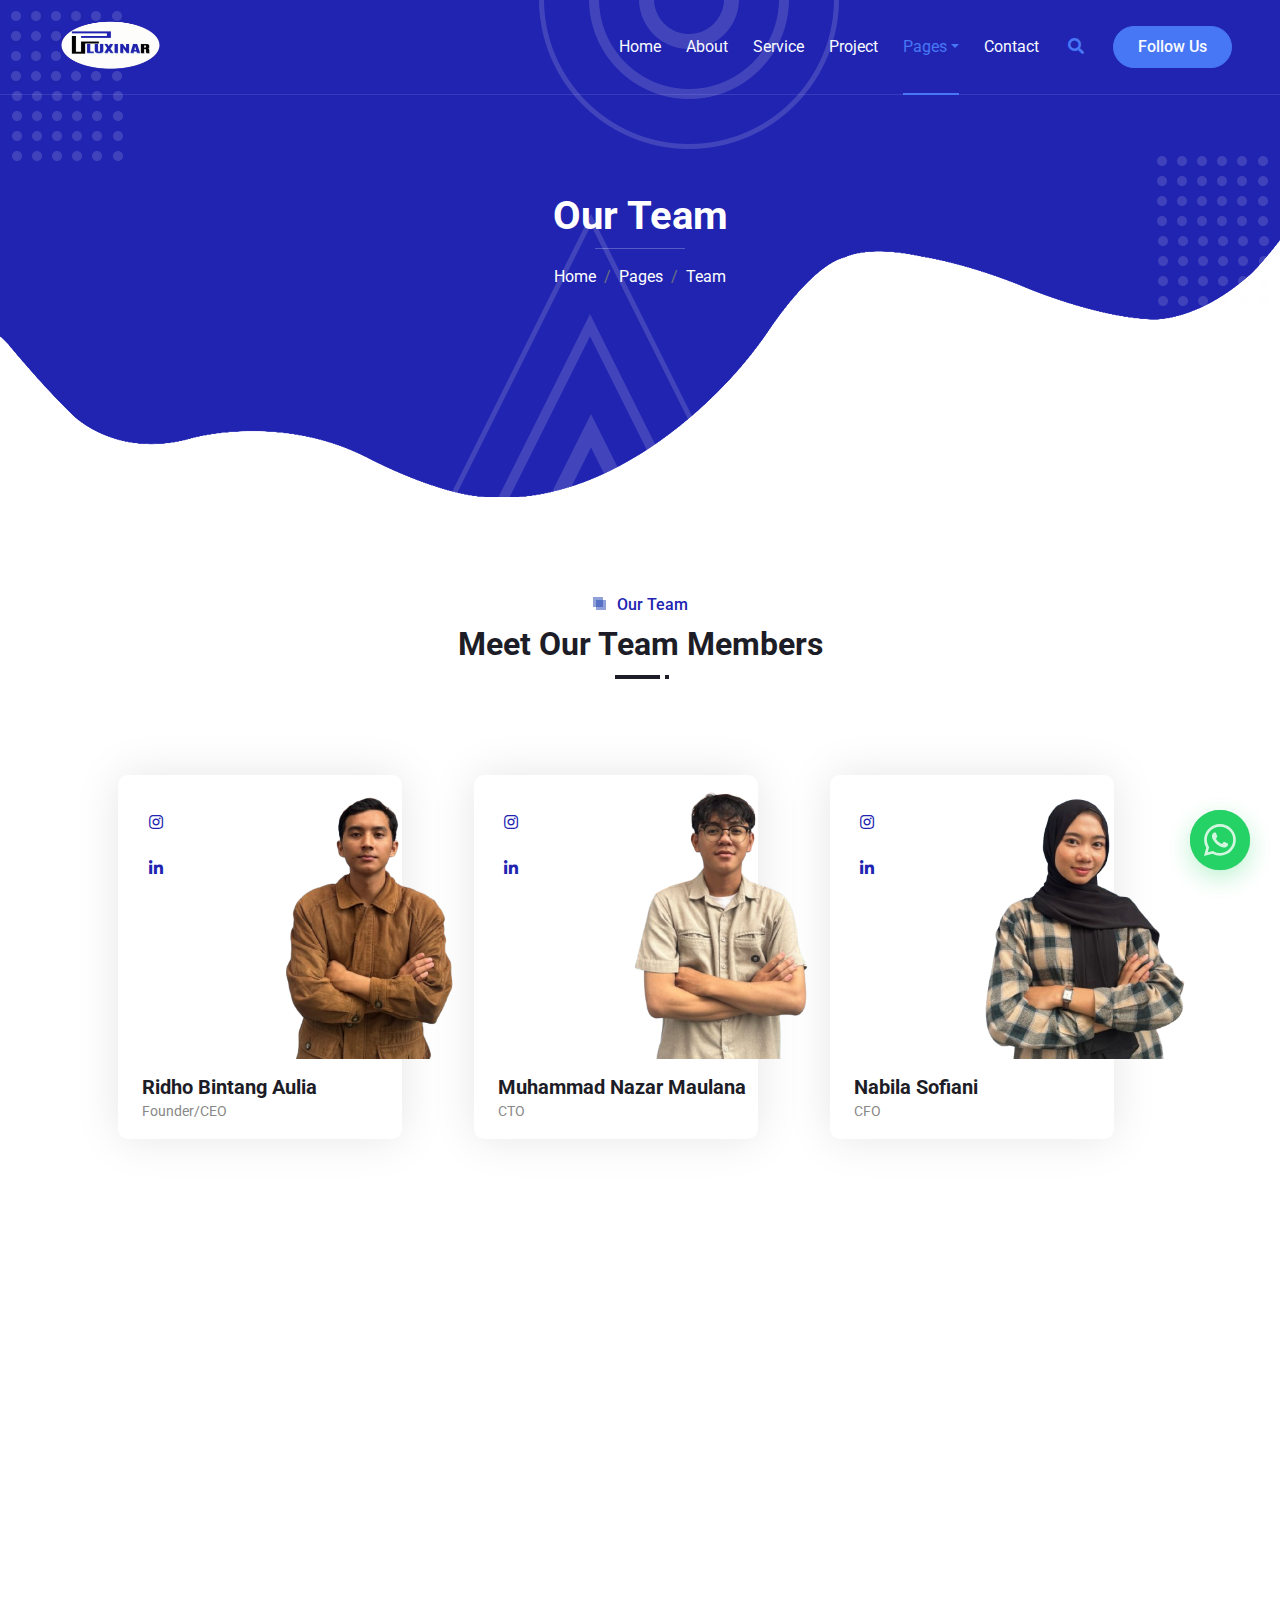
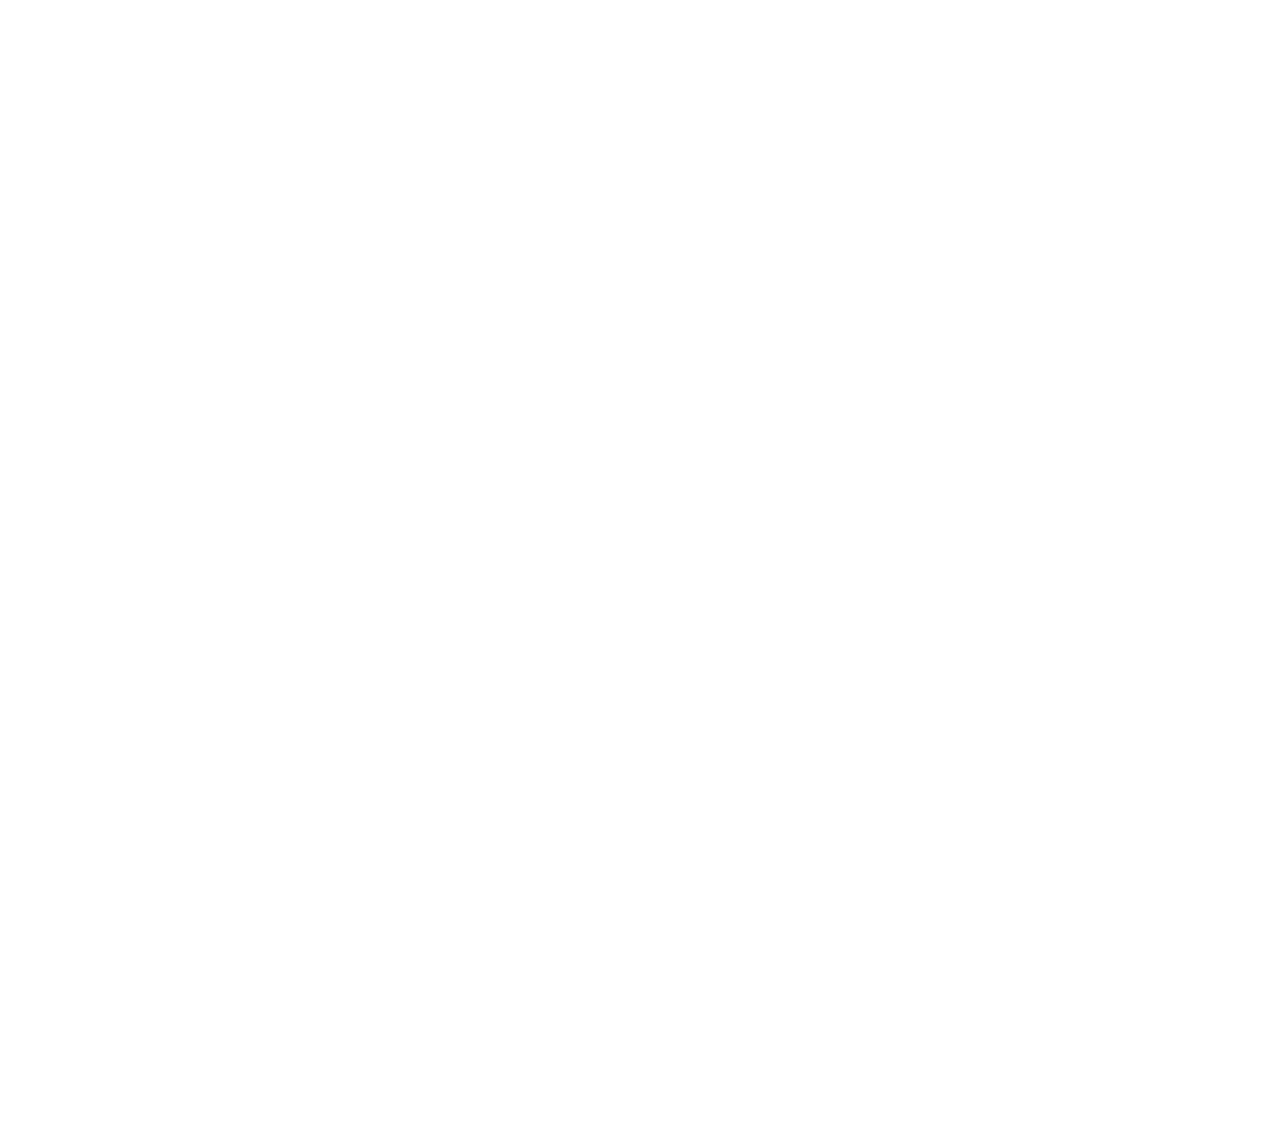
<file: team.html>
<!DOCTYPE html>
<html lang="en">

<head>
    <meta charset="utf-8">
    <title>Fluxinar</title>
    <meta content="width=device-width, initial-scale=1.0" name="viewport">
    <meta content="" name="keywords">
    <meta content="" name="description">

    <!-- Favicon -->
    <link rel="icon" href="img/By Bintang.png" type="image/png">

    <!-- Google Web Fonts -->
    <link rel="preconnect" href="https://fonts.googleapis.com">
    <link rel="preconnect" href="https://fonts.gstatic.com" crossorigin>
    <link href="https://fonts.googleapis.com/css2?family=Heebo:wght@400;500&family=Roboto:wght@400;500;700&display=swap" rel="stylesheet"> 

    <!-- Icon Font Stylesheet -->
    <link href="https://cdnjs.cloudflare.com/ajax/libs/font-awesome/5.10.0/css/all.min.css" rel="stylesheet">
    <link href="https://cdn.jsdelivr.net/npm/bootstrap-icons@1.4.1/font/bootstrap-icons.css" rel="stylesheet">

    <!-- Libraries Stylesheet -->
    <link href="lib/animate/animate.min.css" rel="stylesheet">
    <link href="lib/owlcarousel/assets/owl.carousel.min.css" rel="stylesheet">
    <link href="lib/lightbox/css/lightbox.min.css" rel="stylesheet">

    <!-- Customized Bootstrap Stylesheet -->
    <link href="css/bootstrap.min.css" rel="stylesheet">

    <!-- Template Stylesheet -->
    <link href="css/style.css" rel="stylesheet">
</head>

<body>
    <div class="container-xxl bg-white p-0">
        <!-- Spinner Start -->
        <div id="spinner" class="show bg-white position-fixed translate-middle w-100 vh-100 top-50 start-50 d-flex align-items-center justify-content-center">
            <div class="spinner-grow text-primary" style="width: 3rem; height: 3rem;" role="status">
                <span class="sr-only">Loading...</span>
            </div>
        </div>
        <!-- Spinner End -->


        <!-- Navbar & Hero Start -->
        <div class="container-xxl position-relative p-0">
            <nav class="navbar navbar-expand-lg navbar-light px-4 px-lg-5 py-3 py-lg-0">
                <a href="" class="navbar-brand p-0">
                    <img src="img/FLUXI.png" alt="Logo" width="125 " height="150">
                    <!-- <img src="img/logo.png" alt="Logo"> -->
                </a>
                <button class="navbar-toggler" type="button" data-bs-toggle="collapse" data-bs-target="#navbarCollapse">
                    <span class="fa fa-bars"></span>
                </button>
                <div class="collapse navbar-collapse" id="navbarCollapse">
                    <div class="navbar-nav ms-auto py-0">
                        <a href="index.html" class="nav-item nav-link">Home</a>
                        <a href="about.html" class="nav-item nav-link">About</a>
                        <a href="service.html" class="nav-item nav-link">Service</a>
                        <a href="project.html" class="nav-item nav-link">Project</a>
                        <div class="nav-item dropdown">
                            <a href="#" class="nav-link dropdown-toggle active" data-bs-toggle="dropdown">Pages</a>
                            <div class="dropdown-menu m-0">
                                <a href="team.html" class="dropdown-item active">Our Team</a>
                                <a href="testimonial.html" class="dropdown-item">Testimonial</a>
                                <a href="404.html" class="dropdown-item">Price</a>
                            </div>
                        </div>
                        <a href="contact.html" class="nav-item nav-link">Contact</a>
                    </div>
                    <butaton type="button" class="btn text-secondary ms-3" data-bs-toggle="modal" data-bs-target="#searchModal"><i class="fa fa-search"></i></butaton>
                    <a href="https://www.instagram.com/fluxinar/" class="btn btn-secondary text-light rounded-pill py-2 px-4 ms-3">Follow Us</a>
                </div>
            </nav>

            <div class="container-xxl py-5 bg-primary hero-header mb-5">
                <div class="container my-5 py-5 px-lg-5">
                    <div class="row g-5 py-5">
                        <div class="col-12 text-center">
                            <h1 class="text-white animated zoomIn">Our Team</h1>
                            <hr class="bg-white mx-auto mt-0" style="width: 90px;">
                            <nav aria-label="breadcrumb">
                                <ol class="breadcrumb justify-content-center">
                                    <li class="breadcrumb-item"><a class="text-white" href="#">Home</a></li>
                                    <li class="breadcrumb-item"><a class="text-white" href="#">Pages</a></li>
                                    <li class="breadcrumb-item text-white active" aria-current="page">Team</li>
                                </ol>
                            </nav>
                        </div>
                    </div>
                </div>
            </div>
        </div>
        <!-- Navbar & Hero End -->


        <!-- Full Screen Search Start -->
        <div class="modal fade" id="searchModal" tabindex="-1">
            <div class="modal-dialog modal-fullscreen">
                <div class="modal-content" style="background: rgba(29, 29, 39, 0.7);">
                    <div class="modal-header border-0">
                        <button type="button" class="btn bg-white btn-close" data-bs-dismiss="modal" aria-label="Close"></button>
                    </div>
                    <div class="modal-body d-flex align-items-center justify-content-center">
                        <div class="input-group" style="max-width: 600px;">
                            <input type="text" class="form-control bg-transparent border-light p-3" placeholder="Type search keyword">
                            <button class="btn btn-light px-4"><i class="bi bi-search"></i></button>
                        </div>
                    </div>
                </div>
            </div>
        </div>
        <!-- Full Screen Search End -->


        <!-- Team Start -->
        <div class="container-xxl py-5">
            <div class="container px-lg-5">
                <div class="section-title position-relative text-center mb-5 pb-2 wow fadeInUp" data-wow-delay="0.1s">
                    <h6 class="position-relative d-inline text-primary ps-4">Our Team</h6>
                    <h2 class="mt-2">Meet Our Team Members</h2>
                </div>
                <div class="row g-4">
                    <div class="col-lg-4 col-md-6 wow fadeInUp" data-wow-delay="0.1s">
                        <div class="team-item">
                            <div class="d-flex">
                                <div class="flex-shrink-0 d-flex flex-column align-items-center mt-4 pt-5" style="width: 75px;">
                                    <a class="btn btn-square text-primary bg-white my-1" href=""><i class="fab fa-instagram"></i></a>
                                    <a class="btn btn-square text-primary bg-white my-1" href=""><i class="fab fa-linkedin-in"></i></a>
                                </div>
                                <img class="img-fluid rounded w-100" src="img/bintang (2).png" alt="">
                            </div>
                            <div class="px-4 py-3">
                                <h5 class="fw-bold m-0">Ridho Bintang Aulia</h5>
                                <small>Founder/CEO</small>
                            </div>
                        </div>
                    </div>
                    <div class="col-lg-4 col-md-6 wow fadeInUp" data-wow-delay="0.3s">
                        <div class="team-item">
                            <div class="d-flex">
                                <div class="flex-shrink-0 d-flex flex-column align-items-center mt-4 pt-5" style="width: 75px;">
                                    <a class="btn btn-square text-primary bg-white my-1" href=""><i class="fab fa-instagram"></i></a>
                                    <a class="btn btn-square text-primary bg-white my-1" href=""><i class="fab fa-linkedin-in"></i></a>
                                </div>
                                <img class="img-fluid rounded w-100" src="img/nazar.png" alt="">
                            </div>
                            <div class="px-4 py-3">
                                <h5 class="fw-bold m-0">Muhammad Nazar Maulana</h5>
                                <small>CTO</small>
                            </div>
                        </div>
                    </div>
                    <div class="col-lg-4 col-md-6 wow fadeInUp" data-wow-delay="0.3s">
                        <div class="team-item">
                            <div class="d-flex">
                                <div class="flex-shrink-0 d-flex flex-column align-items-center mt-4 pt-5" style="width: 75px;">
                                    <a class="btn btn-square text-primary bg-white my-1" href=""><i class="fab fa-instagram"></i></a>
                                    <a class="btn btn-square text-primary bg-white my-1" href=""><i class="fab fa-linkedin-in"></i></a>
                                </div>
                                <img class="img-fluid rounded w-100" src="img/bila (2).png" alt="">
                            </div>
                            <div class="px-4 py-3">
                                <h5 class="fw-bold m-0">Nabila Sofiani</h5>
                                <small>CFO</small>
                            </div>
                        </div>
                    </div>
                    <div class="col-lg-4 col-md-6 wow fadeInUp" data-wow-delay="0.6s">
                        <div class="team-item">
                            <div class="d-flex">
                                <div class="flex-shrink-0 d-flex flex-column align-items-center mt-4 pt-5" style="width: 75px;">
                                    <a class="btn btn-square text-primary bg-white my-1" href=""><i class="fab fa-instagram"></i></a>
                                    <a class="btn btn-square text-primary bg-white my-1" href=""><i class="fab fa-linkedin-in"></i></a>
                                </div>
                                <img class="img-fluid rounded w-100" src="img/syifa.png" alt="">
                            </div>
                            <div class="px-4 py-3">
                                <h5 class="fw-bold m-0">Syifa Sabrina Arif</h5>
                                <small>Social Media Manager</small>
                            </div>
                        </div>
                    </div>
                    <div class="col-lg-4 col-md-6 wow fadeInUp" data-wow-delay="0.3s">
                        <div class="team-item">
                            <div class="d-flex">
                                <div class="flex-shrink-0 d-flex flex-column align-items-center mt-4 pt-5" style="width: 75px;">
                                    <a class="btn btn-square text-primary bg-white my-1" href=""><i class="fab fa-instagram"></i></a>
                                    <a class="btn btn-square text-primary bg-white my-1" href=""><i class="fab fa-linkedin-in"></i></a>
                                </div>
                                <img class="img-fluid rounded w-100" src="img/fitri.png" alt="">
                            </div>
                            <div class="px-4 py-3">
                                <h5 class="fw-bold m-0">Fitri Ayu Hutauruk</h5>
                                <small>Content Creator</small>
                            </div>
                        </div>
                    </div>
                    <div class="col-lg-4 col-md-6 wow fadeInUp" data-wow-delay="0.3s">
                        <div class="team-item">
                            <div class="d-flex">
                                <div class="flex-shrink-0 d-flex flex-column align-items-center mt-4 pt-5" style="width: 75px;">
                                    <a class="btn btn-square text-primary bg-white my-1" href=""><i class="fab fa-instagram"></i></a>
                                    <a class="btn btn-square text-primary bg-white my-1" href=""><i class="fab fa-linkedin-in"></i></a>
                                </div>
                                <img class="img-fluid rounded w-100" src="img/sindi (2).png" alt="">
                            </div>
                            <div class="px-4 py-3">
                                <h5 class="fw-bold m-0">Sindi Wihandayani</h5>
                                <small>Personal Assistant</small>
                            </div>
                        </div>
                    </div>
                    <div class="col-lg-4 col-md-6 wow fadeInUp" data-wow-delay="0.3s">
                        <div class="team-item">
                            <div class="d-flex">
                                <div class="flex-shrink-0 d-flex flex-column align-items-center mt-4 pt-5" style="width: 75px;">
                                    <a class="btn btn-square text-primary bg-white my-1" href=""><i class="fab fa-instagram"></i></a>
                                    <a class="btn btn-square text-primary bg-white my-1" href=""><i class="fab fa-linkedin-in"></i></a>
                                </div>
                                <img class="img-fluid rounded w-100" src="img/rizky (2).png" alt="">
                            </div>
                            <div class="px-4 py-3">
                                <h5 class="fw-bold m-0">Muhammad Rizky Amrullah</h5>
                                <small>Operations and Document Controller</small>
                            </div>
                        </div>
                    </div>
                    <div class="col-lg-4 col-md-6 wow fadeInUp" data-wow-delay="0.3s">
                        <div class="team-item">
                            <div class="d-flex">
                                <div class="flex-shrink-0 d-flex flex-column align-items-center mt-4 pt-5" style="width: 75px;">
                                    <a class="btn btn-square text-primary bg-white my-1" href=""><i class="fab fa-instagram"></i></a>
                                    <a class="btn btn-square text-primary bg-white my-1" href=""><i class="fab fa-linkedin-in"></i></a>
                                </div>
                                <img class="img-fluid rounded w-100" src="img/ira (2).png" alt="">
                            </div>
                            <div class="px-4 py-3">
                                <h5 class="fw-bold m-0">Zahira Azhari</h5>
                                <small>Performance Analyst</small>
                            </div>
                        </div>
                    </div>
                    <div class="col-lg-4 col-md-6 wow fadeInUp" data-wow-delay="0.3s">
                        <div class="team-item">
                            <div class="d-flex">
                                <div class="flex-shrink-0 d-flex flex-column align-items-center mt-4 pt-5" style="width: 75px;">
                                    <a class="btn btn-square text-primary bg-white my-1" href=""><i class="fab fa-instagram"></i></a>
                                    <a class="btn btn-square text-primary bg-white my-1" href=""><i class="fab fa-linkedin-in"></i></a>
                                </div>
                                <img class="img-fluid rounded w-100" src="img/dinak.png" alt="">
                            </div>
                            <div class="px-4 py-3">
                                <h5 class="fw-bold m-0">Dina Fauziah</h5>
                                <small>Marketing and Sales Representative</small>
                            </div>
                        </div>
                    </div>
                </div>
            </div>
        </div>
        <!-- Team End -->
        

        <!-- Footer Start -->
        <div class="container-fluid bg-primary text-light footer mt-5 pt-5 wow fadeIn" data-wow-delay="0.1s">
            <div class="container py-5 px-lg-5">
                <div class="row g-5">
                    <div class="col-md-6 col-lg-3">
                        <h5 class="text-white mb-4">Get In Touch</h5>
                        <p><i class="fa fa-map-marker-alt me-3"></i>North Sumatra</p>
                        <p><i class="fa fa-phone-alt me-3"></i>+62 857-6732-2572</p>
                        <p><i class="fa fa-envelope me-3"></i>fluxinar@gmail.com</p>
                        <div class="d-flex pt-2">
                            <a class="btn btn-outline-light btn-social" href="https://api.whatsapp.com/send/?phone=%2B6285767322572&text&type=phone_number&app_absent=0"><i class="fab fa-whatsapp"></i></a>
                            <a class="btn btn-outline-light btn-social" href="mailto:fluxinar@gmail.com"><i class="fas fa-envelope"></i></a>
                            <a class="btn btn-outline-light btn-social" href="https://www.instagram.com/fluxinar/"><i class="fab fa-instagram"></i></a>
                            <a class="btn btn-outline-light btn-social" href="https://www.linkedin.com/company/fluxinar/"><i class="fab fa-linkedin-in"></i></a>
                        </div>
                    </div>
                    <div class="col-md-6 col-lg-3">
                        <h5 class="text-white mb-4">Popular Link</h5>
                        <a class="btn btn-link" href="about.html">About Us</a>
                        <a class="btn btn-link" href="contact.html">Contact Us</a>
                    </div>
                    <div class="col-md-6 col-lg-3">
                        <h5 class="text-white mb-4">Project Gallery</h5>
                        <div class="row g-2">
                            <div class="col-4">
                                <img class="img-fluid" src="img/7.png" alt="Image">
                            </div>
                            <div class="col-4">
                                <img class="img-fluid" src="img/gebyar(3).png" alt="Image">
                            </div>
                            <div class="col-4">
                                <img class="img-fluid" src="img/parfum.jpeg" alt="Image">
                            </div>
                            <div class="col-4">
                                <img class="img-fluid" src="img/kitasablon(1).png" alt="Image">
                            </div>
                            <div class="col-4">
                                <img class="img-fluid" src="img/self portfolio (1).png" alt="Image">
                            </div>
                            <div class="col-4">
                                <img class="img-fluid" src="img/triguna (2).png" alt="Image">
                            </div>
                        </div>
                    </div>
                    <div class="col-md-6 col-lg-3">
                        <h5 class="text-white mb-4">Newsletter</h5>
                        <p>Selamat datang di Newsletter Bulanan Fluxinar! Kami sangat senang dapat menghadirkan wawasan terbaru, 
                            tren terkini, dan tips ahli untuk membantu Anda membawa pemasaran digital Anda ke level berikutnya. Di Fluxinar, kami berkomitmen untuk memberdayakan bisnis seperti milik 
                            Anda dengan strategi mutakhir dan pengetahuan industri yang mendalam.</p>
                        <div class="position-relative w-100 mt-3">
                            <input class="form-control border-0 rounded-pill w-100 ps-4 pe-5" type="text" placeholder="Your Email" style="height: 48px;">
                            <button type="button" class="btn shadow-none position-absolute top-0 end-0 mt-1 me-2"><i class="fa fa-paper-plane text-primary fs-4"></i></button>
                        </div>
                    </div>
                </div>
            </div>
            <div class="container px-lg-5">
                <div class="copyright">
                    <div class="row">
                        <div class="col-md-6 text-center text-md-start mb-3 mb-md-0">
                            &copy; <a class="border-bottom" href="#">Fluxinar 2024</a>, All Right Reserved.
							<!--/*** This template is free as long as you keep the footer author’s credit link/attribution link/backlink. If you'd like to use the template without the footer author’s credit link/attribution link/backlink, you can purchase the Credit Removal License from "https://htmlcodex.com/credit-removal". Thank you for your support. ***/-->
							<!-- Designed By <a class="border-bottom" href="https://ridhobintangaulia">Fluxinar</a> -->
                        </div>
                        <div class="col-md-6 text-center text-md-end">
                            <div class="footer-menu">
                                <a href="index.html">Home</a>
                                <a href="">Help</a>

                            </div>
                        </div>
                    </div>
                </div>
            </div>
        </div>
        <!-- Footer End -->


        <!-- Back to Top -->
        <!-- <a href="#" class="btn btn-lg btn-primary btn-lg-square back-to-top pt-2"><i class="bi bi-arrow-up"></i></a> -->
        <a href="https://wa.me/+6285767322572" class="whatsapp-btn" target="_blank">
            <div class="pulse"></div>
            <svg xmlns="http://www.w3.org/2000/svg" width="32" height="32" fill="currentColor" viewBox="0 0 16 16">
              <path d="M13.601 2.326A7.854 7.854 0 0 0 7.994 0C3.627 0 .068 3.558.064 7.926c0 1.399.366 2.76 1.057 3.965L0 16l4.204-1.102a7.933 7.933 0 0 0 3.79.965h.004c4.368 0 7.926-3.558 7.93-7.93A7.898 7.898 0 0 0 13.6 2.326zM7.994 14.521a6.573 6.573 0 0 1-3.356-.92l-.24-.144-2.494.654.666-2.433-.156-.251a6.56 6.56 0 0 1-1.007-3.505c0-3.626 2.957-6.584 6.591-6.584a6.56 6.56 0 0 1 4.66 1.931 6.557 6.557 0 0 1 1.928 4.66c-.004 3.639-2.961 6.592-6.592 6.592zm3.615-4.934c-.197-.099-1.17-.578-1.353-.646-.182-.065-.315-.099-.445.099-.133.197-.513.646-.627.775-.114.133-.232.148-.43.05-.197-.1-.836-.308-1.592-.985-.59-.525-.985-1.175-1.103-1.372-.114-.198-.011-.304.088-.403.087-.088.197-.232.296-.346.1-.114.133-.198.198-.33.065-.134.034-.248-.015-.347-.05-.099-.445-1.076-.612-1.47-.16-.389-.323-.335-.445-.34-.114-.007-.247-.007-.38-.007a.729.729 0 0 0-.529.247c-.182.198-.691.677-.691 1.654 0 .977.71 1.916.81 2.049.098.133 1.394 2.132 3.383 2.992.47.205.84.326 1.129.418.475.152.904.129 1.246.08.38-.058 1.171-.48 1.338-.943.164-.464.164-.86.114-.943-.049-.084-.182-.133-.38-.232z"/>
            </svg>
          </a>
    </div>

    <!-- JavaScript Libraries -->
    <script src="https://code.jquery.com/jquery-3.4.1.min.js"></script>
    <script src="https://cdn.jsdelivr.net/npm/bootstrap@5.0.0/dist/js/bootstrap.bundle.min.js"></script>
    <script src="lib/wow/wow.min.js"></script>
    <script src="lib/easing/easing.min.js"></script>
    <script src="lib/waypoints/waypoints.min.js"></script>
    <script src="lib/owlcarousel/owl.carousel.min.js"></script>
    <script src="lib/isotope/isotope.pkgd.min.js"></script>
    <script src="lib/lightbox/js/lightbox.min.js"></script>

    <!-- Template Javascript -->
    <script src="js/main.js"></script>
</body>

</html>
</file>
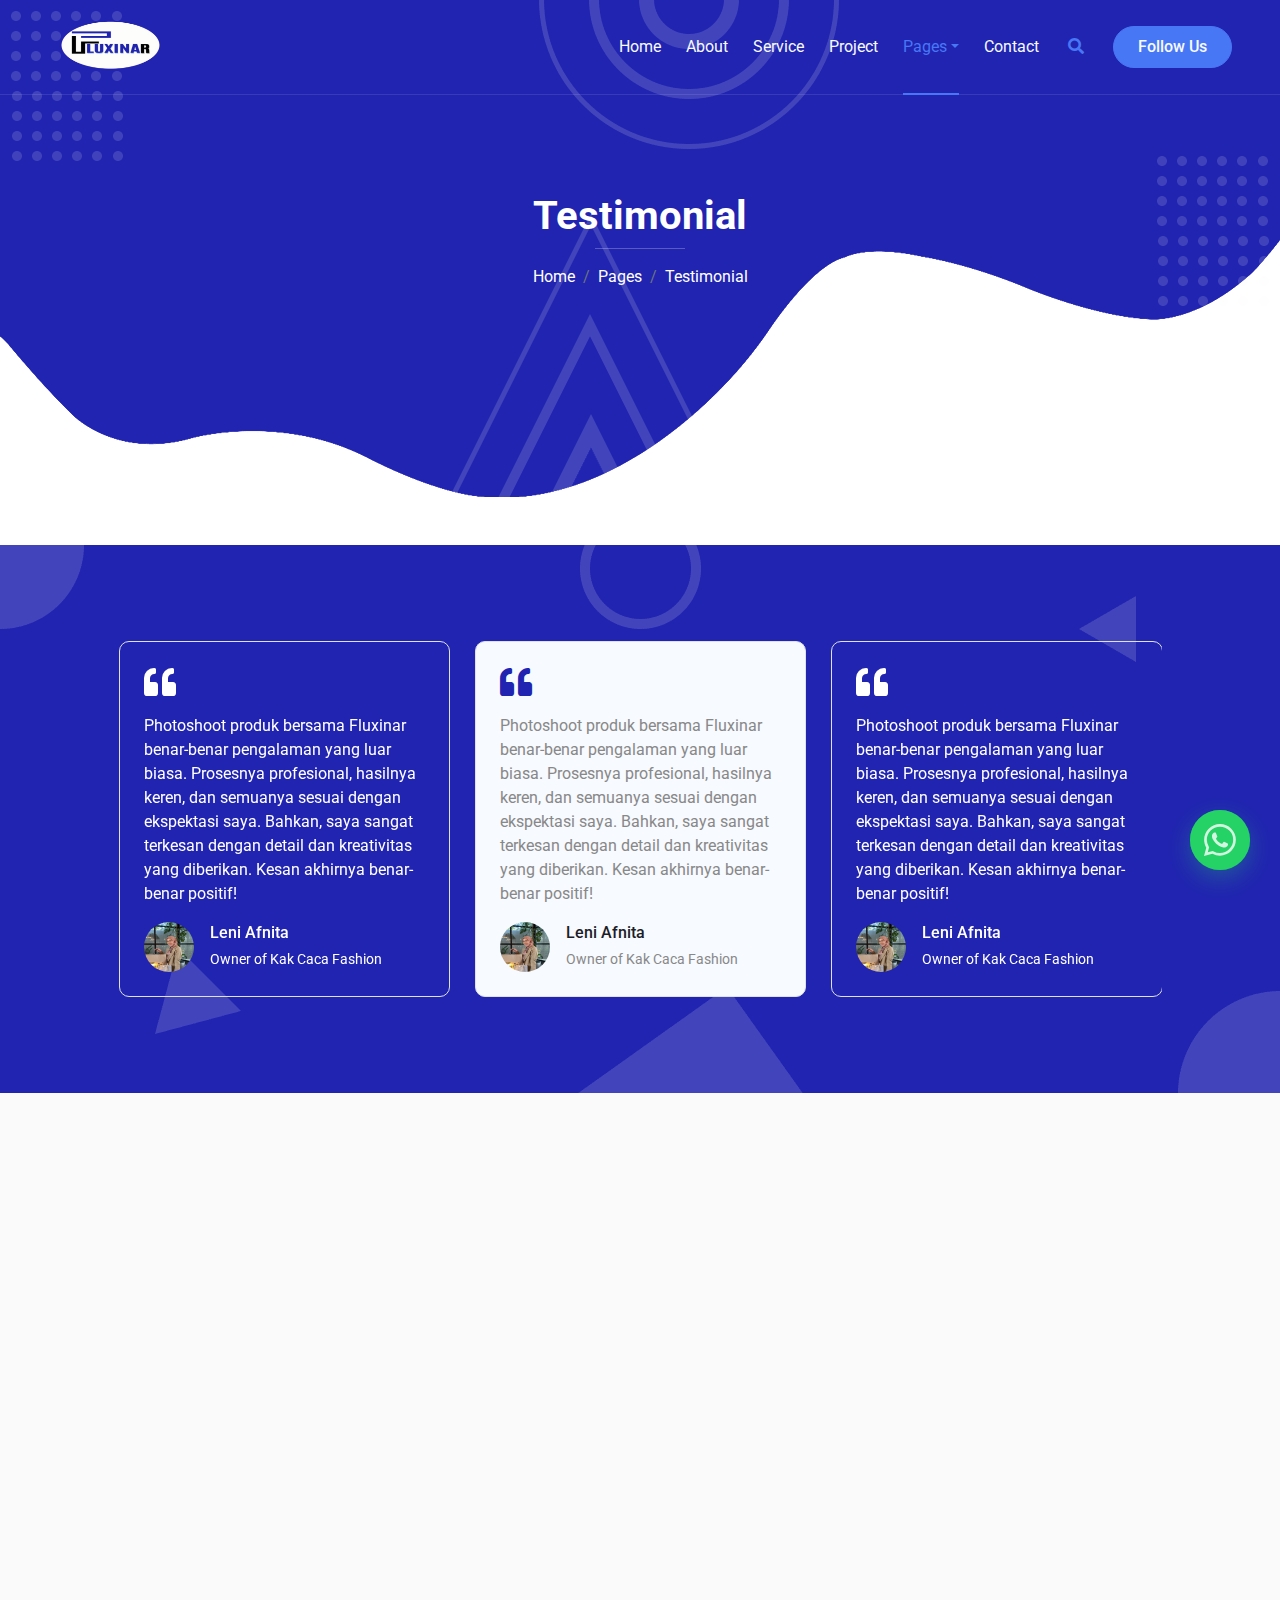
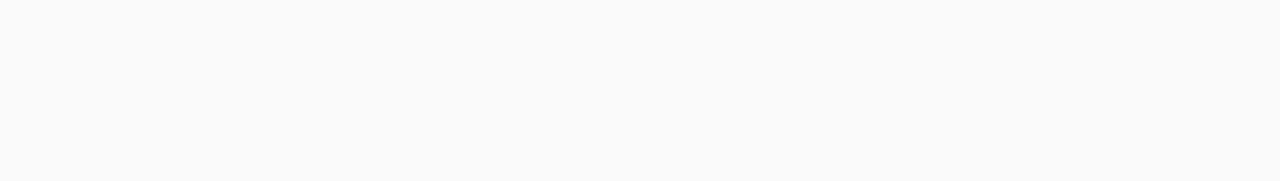
<file: testimonial.html>
<!DOCTYPE html>
<html lang="en">

<head>
    <meta charset="utf-8">
    <title>Fluxinar</title>
    <meta content="width=device-width, initial-scale=1.0" name="viewport">
    <meta content="" name="keywords">
    <meta content="" name="description">

    <!-- Favicon -->
    <link rel="icon" href="img/By Bintang.png" type="image/png">

    <!-- Google Web Fonts -->
    <link rel="preconnect" href="https://fonts.googleapis.com">
    <link rel="preconnect" href="https://fonts.gstatic.com" crossorigin>
    <link href="https://fonts.googleapis.com/css2?family=Heebo:wght@400;500&family=Roboto:wght@400;500;700&display=swap" rel="stylesheet"> 

    <!-- Icon Font Stylesheet -->
    <link href="https://cdnjs.cloudflare.com/ajax/libs/font-awesome/5.10.0/css/all.min.css" rel="stylesheet">
    <link href="https://cdn.jsdelivr.net/npm/bootstrap-icons@1.4.1/font/bootstrap-icons.css" rel="stylesheet">

    <!-- Libraries Stylesheet -->
    <link href="lib/animate/animate.min.css" rel="stylesheet">
    <link href="lib/owlcarousel/assets/owl.carousel.min.css" rel="stylesheet">
    <link href="lib/lightbox/css/lightbox.min.css" rel="stylesheet">

    <!-- Customized Bootstrap Stylesheet -->
    <link href="css/bootstrap.min.css" rel="stylesheet">

    <!-- Template Stylesheet -->
    <link href="css/style.css" rel="stylesheet">
</head>

<body>
    <div class="container-xxl bg-white p-0">
        <!-- Spinner Start -->
        <div id="spinner" class="show bg-white position-fixed translate-middle w-100 vh-100 top-50 start-50 d-flex align-items-center justify-content-center">
            <div class="spinner-grow text-primary" style="width: 3rem; height: 3rem;" role="status">
                <span class="sr-only">Loading...</span>
            </div>
        </div>
        <!-- Spinner End -->
         
        <!-- Navbar & Hero Start -->
        <div class="container-xxl position-relative p-0">
            <nav class="navbar navbar-expand-lg navbar-light px-4 px-lg-5 py-3 py-lg-0">
                <a href="" class="navbar-brand p-0">
                    <img src="img/FLUXI.png" alt="Logo" width="125 " height="150">
                    <!-- <img src="img/logo.png" alt="Logo"> -->
                </a>
                <button class="navbar-toggler" type="button" data-bs-toggle="collapse" data-bs-target="#navbarCollapse">
                    <span class="fa fa-bars"></span>
                </button>
                <div class="collapse navbar-collapse" id="navbarCollapse">
                    <div class="navbar-nav ms-auto py-0">
                        <a href="index.html" class="nav-item nav-link">Home</a>
                        <a href="about.html" class="nav-item nav-link">About</a>
                        <a href="service.html" class="nav-item nav-link">Service</a>
                        <a href="project.html" class="nav-item nav-link">Project</a>
                        <div class="nav-item dropdown">
                            <a href="#" class="nav-link dropdown-toggle active" data-bs-toggle="dropdown">Pages</a>
                            <div class="dropdown-menu m-0">
                                <a href="team.html" class="dropdown-item">Our Team</a>
                                <a href="testimonial.html" class="dropdown-item active">Testimonial</a>
                                <a href="404.html" class="dropdown-item">Price</a>
                            </div> 
                        </div>
                        <a href="contact.html" class="nav-item nav-link">Contact</a>
                    </div>
                    <butaton type="button" class="btn text-secondary ms-3" data-bs-toggle="modal" data-bs-target="#searchModal"><i class="fa fa-search"></i></butaton>
                    <a href="https://www.instagram.com/fluxinar/" class="btn btn-secondary text-light rounded-pill py-2 px-4 ms-3">Follow Us</a>
                </div>
            </nav>

            <div class="container-xxl py-5 bg-primary hero-header mb-5">
                <div class="container my-5 py-5 px-lg-5">
                    <div class="row g-5 py-5">
                        <div class="col-12 text-center">
                            <h1 class="text-white animated zoomIn">Testimonial</h1>
                            <hr class="bg-white mx-auto mt-0" style="width: 90px;">
                            <nav aria-label="breadcrumb">
                                <ol class="breadcrumb justify-content-center">
                                    <li class="breadcrumb-item"><a class="text-white" href="#">Home</a></li>
                                    <li class="breadcrumb-item"><a class="text-white" href="#">Pages</a></li>
                                    <li class="breadcrumb-item text-white active" aria-current="page">Testimonial</li>
                                </ol>
                            </nav>
                        </div>
                    </div>
                </div>
            </div>
        </div>
        <!-- Navbar & Hero End -->

        <!-- Full Screen Search Start -->
        <div class="modal fade" id="searchModal" tabindex="-1">
            <div class="modal-dialog modal-fullscreen">
                <div class="modal-content" style="background: rgba(29, 29, 39, 0.7);">
                    <div class="modal-header border-0">
                        <button type="button" class="btn bg-white btn-close" data-bs-dismiss="modal" aria-label="Close"></button>
                    </div>
                    <div class="modal-body d-flex align-items-center justify-content-center">
                        <div class="input-group" style="max-width: 600px;">
                            <input type="text" class="form-control bg-transparent border-light p-3" placeholder="Type search keyword">
                            <button class="btn btn-light px-4"><i class="bi bi-search"></i></button>
                        </div>
                    </div>
                </div>
            </div>
        </div>
        <!-- Full Screen Search End -->

        <!-- Testimonial Start -->
        <div class="container-xxl bg-primary testimonial py-5 my-5 wow fadeInUp" data-wow-delay="0.1s">
            <div class="container py-5 px-lg-5">
                <div class="owl-carousel testimonial-carousel">
                    <div class="testimonial-item bg-transparent border rounded text-white p-4">
                        <i class="fa fa-quote-left fa-2x mb-3"></i>
                        <p>Photoshoot produk bersama Fluxinar benar-benar pengalaman yang luar biasa. Prosesnya profesional, hasilnya keren, dan semuanya sesuai dengan ekspektasi saya. Bahkan, 
                            saya sangat terkesan dengan detail dan kreativitas yang diberikan. 
                            Kesan akhirnya benar-benar positif!</p>
                        <div class="d-flex align-items-center">
                            <img class="img-fluid flex-shrink-0 rounded-circle" src="img/buleni.jpeg" style="width: 50px; height: 50px;">
                            <div class="ps-3">
                                <h6 class="text-white mb-1">Leni Afnita</h6>
                                <small>Owner of Kak Caca Fashion</small>
                            </div>
                        <!-- </div>
                    </div> -->
                    <!-- <div class="testimonial-item bg-transparent border rounded text-white p-4">
                        <i class="fa fa-quote-left fa-2x mb-3"></i>
                        <p>The photoshoot was impressive overall. It highlighted each piece beautifully, with great attention to detail. I’m very pleased with the results</p>
                        <div class="d-flex align-items-center">
                            <img class="img-fluid flex-shrink-0 rounded-circle" src="img/nazar.jpg" style="width: 50px; height: 50px;">
                            <div class="ps-3">
                                <h6 class="text-white mb-1">Leni afnita</h6>
                                <small>Owner of Kak Caca Fashion</small>
                            </div> -->
                        </div>
                    </div>
                    <!-- <div class="testimonial-item bg-transparent border rounded text-white p-4">
                        <i class="fa fa-quote-left fa-2x mb-3"></i>
                        <p>The social media campaign was great overall. It captured our brand well, with strong audience engagement. 
                            I’m pleased with the results.</p>
                        <div class="d-flex align-items-center">
                            <img class="img-fluid flex-shrink-0 rounded-circle" src="img/Syifa.jpg" style="width: 50px; height: 50px;">
                            <div class="ps-3">
                                <h6 class="text-white mb-1">Client Name</h6>
                                <small>Profession</small>
                            </div> -->
                        </div>
                    </div>
                </div>
            </div>
        </div>
        <!-- Testimonial End -->

        <!-- Footer Start -->
        <div class="container-fluid bg-primary text-light footer mt-5 pt-5 wow fadeIn" data-wow-delay="0.1s">
            <div class="container py-5 px-lg-5">
                <div class="row g-5">
                    <div class="col-md-6 col-lg-3">
                        <h5 class="text-white mb-4">Get In Touch</h5>
                        <p><i class="fa fa-map-marker-alt me-3"></i>North Sumatra</p>
                        <p><i class="fa fa-phone-alt me-3"></i>+62 857-6732-2572</p>
                        <p><i class="fa fa-envelope me-3"></i>fluxinar@gmail.com</p>
                        <div class="d-flex pt-2">
                            <a class="btn btn-outline-light btn-social" href="https://api.whatsapp.com/send/?phone=%2B6285767322572&text&type=phone_number&app_absent=0"><i class="fab fa-whatsapp"></i></a>
                            <a class="btn btn-outline-light btn-social" href="mailto:fluxinar@gmail.com"><i class="fas fa-envelope"></i></a>
                            <a class="btn btn-outline-light btn-social" href="https://www.instagram.com/fluxinar/"><i class="fab fa-instagram"></i></a>
                            <a class="btn btn-outline-light btn-social" href="https://www.linkedin.com/company/fluxinar/"><i class="fab fa-linkedin-in"></i></a>
                        </div>
                    </div>
                    <div class="col-md-6 col-lg-3">
                        <h5 class="text-white mb-4">Popular Link</h5>
                        <a class="btn btn-link" href="about.html">About Us</a>
                        <a class="btn btn-link" href="contact.html">Contact Us</a>
                    </div>
                    <div class="col-md-6 col-lg-3">
                        <h5 class="text-white mb-4">Project Gallery</h5>
                        <div class="row g-2">
                            <div class="col-4">
                                <img class="img-fluid" src="img/7.png" alt="Image">
                            </div>
                            <div class="col-4">
                                <img class="img-fluid" src="img/gebyar(3).png" alt="Image">
                            </div>
                            <div class="col-4">
                                <img class="img-fluid" src="img/parfum.jpeg" alt="Image">
                            </div>
                            <div class="col-4">
                                <img class="img-fluid" src="img/kitasablon(1).png" alt="Image">
                            </div>
                            <div class="col-4">
                                <img class="img-fluid" src="img/self portfolio (1).png" alt="Image">
                            </div>
                            <div class="col-4">
                                <img class="img-fluid" src="img/triguna (2).png" alt="Image">
                            </div>
                        </div>
                    </div>
                    <div class="col-md-6 col-lg-3">
                        <h5 class="text-white mb-4">Newsletter</h5>
                        <p>Selamat datang di Newsletter Bulanan Fluxinar! Kami sangat senang dapat menghadirkan wawasan terbaru, 
                            tren terkini, dan tips ahli untuk membantu Anda membawa pemasaran digital Anda ke level berikutnya. Di Fluxinar, kami berkomitmen untuk memberdayakan bisnis seperti milik 
                            Anda dengan strategi mutakhir dan pengetahuan industri yang mendalam.</p>
                        <div class="position-relative w-100 mt-3">
                            <input class="form-control border-0 rounded-pill w-100 ps-4 pe-5" type="text" placeholder="Your Email" style="height: 48px;">
                            <button type="button" class="btn shadow-none position-absolute top-0 end-0 mt-1 me-2"><i class="fa fa-paper-plane text-primary fs-4"></i></button>
                        </div>
                    </div>
                </div>
            </div>
            <div class="container px-lg-5">
                <div class="copyright">
                    <div class="row">
                        <div class="col-md-6 text-center text-md-start mb-3 mb-md-0">
                            &copy; <a class="border-bottom" href="#">Fluxinar 2024</a>, All Right Reserved.
							<!--/*** This template is free as long as you keep the footer author’s credit link/attribution link/backlink. If you'd like to use the template without the footer author’s credit link/attribution link/backlink, you can purchase the Credit Removal License from "https://htmlcodex.com/credit-removal". Thank you for your support. ***/-->
							<!-- Designed By <a class="border-bottom" href="https://ridhobintangaulia">Fluxinar</a> -->
                        </div>
                        <div class="col-md-6 text-center text-md-end">
                            <div class="footer-menu">
                                <a href="index.html">Home</a>
                                <a href="">Help</a>

                            </div>
                        </div>
                    </div>
                </div>
            </div>
        </div>
        <!-- Footer End -->


        <!-- Back to Top -->
        <!-- <a href="#" class="btn btn-lg btn-primary btn-lg-square back-to-top pt-2"><i class="bi bi-arrow-up"></i></a> -->
        <a href="https://wa.me/+6285767322572" class="whatsapp-btn" target="_blank">
            <div class="pulse"></div>
            <svg xmlns="http://www.w3.org/2000/svg" width="32" height="32" fill="currentColor" viewBox="0 0 16 16">
              <path d="M13.601 2.326A7.854 7.854 0 0 0 7.994 0C3.627 0 .068 3.558.064 7.926c0 1.399.366 2.76 1.057 3.965L0 16l4.204-1.102a7.933 7.933 0 0 0 3.79.965h.004c4.368 0 7.926-3.558 7.93-7.93A7.898 7.898 0 0 0 13.6 2.326zM7.994 14.521a6.573 6.573 0 0 1-3.356-.92l-.24-.144-2.494.654.666-2.433-.156-.251a6.56 6.56 0 0 1-1.007-3.505c0-3.626 2.957-6.584 6.591-6.584a6.56 6.56 0 0 1 4.66 1.931 6.557 6.557 0 0 1 1.928 4.66c-.004 3.639-2.961 6.592-6.592 6.592zm3.615-4.934c-.197-.099-1.17-.578-1.353-.646-.182-.065-.315-.099-.445.099-.133.197-.513.646-.627.775-.114.133-.232.148-.43.05-.197-.1-.836-.308-1.592-.985-.59-.525-.985-1.175-1.103-1.372-.114-.198-.011-.304.088-.403.087-.088.197-.232.296-.346.1-.114.133-.198.198-.33.065-.134.034-.248-.015-.347-.05-.099-.445-1.076-.612-1.47-.16-.389-.323-.335-.445-.34-.114-.007-.247-.007-.38-.007a.729.729 0 0 0-.529.247c-.182.198-.691.677-.691 1.654 0 .977.71 1.916.81 2.049.098.133 1.394 2.132 3.383 2.992.47.205.84.326 1.129.418.475.152.904.129 1.246.08.38-.058 1.171-.48 1.338-.943.164-.464.164-.86.114-.943-.049-.084-.182-.133-.38-.232z"/>
            </svg>
          </a>
    </div>

    <!-- JavaScript Libraries -->
    <script src="https://code.jquery.com/jquery-3.4.1.min.js"></script>
    <script src="https://cdn.jsdelivr.net/npm/bootstrap@5.0.0/dist/js/bootstrap.bundle.min.js"></script>
    <script src="lib/wow/wow.min.js"></script>
    <script src="lib/easing/easing.min.js"></script>
    <script src="lib/waypoints/waypoints.min.js"></script>
    <script src="lib/owlcarousel/owl.carousel.min.js"></script>
    <script src="lib/isotope/isotope.pkgd.min.js"></script>
    <script src="lib/lightbox/js/lightbox.min.js"></script>

    <!-- Template Javascript -->
    <script src="js/main.js"></script>
</body>

<!-- </html>
</file>
<file: css/style.css>
:root {
    --primary: #2124B1;
    --secondary: #4777F5;
    --light: #F7FAFF;
    --dark: #1D1D27;
}


/* Whatsapp */

/* Add the following styles to your CSS file */
body {
    font-family: Arial, sans-serif;
    margin: 0;
    padding: 0;
    background-color: #000000;
  }

/* General Styles */
* {
  margin: 0;
  padding: 0;
  box-sizing: border-box;
}

body {
  font-family: Arial, sans-serif;
  background: #f8f9fa;
  overflow-x: hidden;
  position: relative;
}

/* Three.js Background */
#threejs-container {
  position: fixed;
  top: 0;
  left: 0;
  width: 100%;
  height: 100%;
  z-index: -1;
  background: linear-gradient(135deg, #2b2b2b, #1a1a1a);
}

/* Contact Section */
.contact-section {
  margin-top: 100px;
  display: flex;
  flex-direction: column;
  justify-content: center;
  align-items: center;
  padding: 20px;
  width: 100%;
}

.contact-content {
  display: flex;
  justify-content: space-between;
  align-items: flex-start;
  width: 80%;
  max-width: 1200px;
  background: rgba(255, 255, 255, 0.8);
  border-radius: 15px;
  box-shadow: 0px 10px 20px rgba(0, 0, 0, 0.2);
  overflow: hidden;
}

.contact-info {
  flex: 1;
  padding: 20px;
}

.contact-info h2 {
  margin-bottom: 20px;
  color: #333;
  font-size: 24px;
}

.info-item {
  margin-bottom: 15px;
}

.info-item h3 {
  color: #2124B1;
  font-size: 18px;
  margin-bottom: 5px;
}

.info-item p {
  font-size: 14px;
  color: #555;
}

.map-container {
  flex: 1.5;
  height: 300px;
  overflow: hidden;
}

.map-container iframe {
  width: 100%;
  height: 100%;
  border: none;
}

/* TRUSTED BY */
* {
  margin: 0;
  padding: 0;
  box-sizing: border-box;
}

body {
  font-family: 'Roboto', sans-serif;
  background: #fafafa;
}

.trusted-section {
  padding: 4rem 0;
  background: linear-gradient(135deg, #ffffff 0%, #f8f9ff 100%);
  overflow: hidden;
  position: relative;
}

.background-animation {
  position: absolute;
  width: 100%;
  height: 100%;
  top: 0;
  left: 0;
  background: 
      radial-gradient(circle at 0% 0%, rgba(33, 36, 177, 0.05) 0%, transparent 50%),
      radial-gradient(circle at 100% 100%, rgba(33, 36, 177, 0.05) 0%, transparent 50%);
  animation: backgroundPulse 15s infinite alternate;
  z-index: 1;
}

.trusted-header {
  text-align: center;
  margin-bottom: 3rem;
  position: relative;
  z-index: 2;
}

.trusted-eyebrow {
  color: #2124B1;
  font-size: 1rem;
  font-weight: 500;
  text-transform: uppercase;
  letter-spacing: 3px;
  margin-bottom: 1rem;
}

.trusted-title {
  font-size: 2.5rem;
  font-weight: 700;
  background: linear-gradient(135deg, #2124B1 0%, #4548d9 100%);
  -webkit-background-clip: text;
  -webkit-text-fill-color: transparent;
  margin-bottom: 1rem;
}

.trusted-subtitle {
  font-size: 1.5rem;
  color: #333;
  margin-bottom: 2rem;
}

.slider-container {
  position: relative;
  max-width: 1200px;
  margin: 0 auto;
  padding: 0 20px;
  overflow: hidden;
}

.company-slider {
  position: relative;
}

.slider-track {
  display: flex;
  transition: transform 0.5s ease;
  gap: 20px;
}

.company-slide {
  flex: 0 0 250px;
  height: 150px;
  border-radius: 15px;
  display: flex;
  align-items: center;
  justify-content: center;
  background: rgba(255, 255, 255, 0.1);
  border: 1px solid rgba(255, 255, 255, 0.2);
  cursor: grab;
  transition: all 0.3s ease;
}

.company-slide:active {
  cursor: grabbing;
}

.company-slide img {
  max-width: 80%;
  max-height: 80%;
  object-fit: contain;
  transition: transform 0.3s ease;
}

.company-slide:hover img {
  transform: scale(1.1);
}

.slider-button {
  position: absolute;
  top: 50%;
  transform: translateY(-50%);
  background: rgba(33, 36, 177, 0.1);
  border: none;
  border-radius: 50%;
  width: 50px;
  height: 50px;
  cursor: pointer;
  z-index: 10;
  display: flex;
  align-items: center;
  justify-content: center;
  transition: all 0.3s ease;
}

.prev-button {
  left: 10px;
}

.next-button {
  right: 10px;
}

.slider-button:hover {
  background: rgba(33, 36, 177, 0.2);
}

.slider-button svg {
  width: 24px;
  height: 24px;
  fill: #2124B1;
}

.slider-dots {
  display: flex;
  justify-content: center;
  gap: 10px;
  margin-top: 20px;
}

.dot {
  width: 10px;
  height: 10px;
  background: rgba(33, 36, 177, 0.2);
  border-radius: 50%;
  cursor: pointer;
  transition: all 0.3s ease;
}

.dot.active {
  background: #2124B1;
  width: 20px;
}

@media (max-width: 768px) {
  .company-slide {
      flex: 0 0 200px;
      height: 120px;
  }

  .trusted-title {
      font-size: 2rem;
  }

  .trusted-subtitle {
      font-size: 1.2rem;
  }
}

@keyframes backgroundPulse {
  0% { opacity: 0.5; }
  100% { opacity: 1; }
}



  /* Wrapper for entire pricing section */
  .pricing-wrapper {
    display: flex;
    justify-content: center;
    gap: 16px;
    padding: 40px;
    overflow-x: auto;
  }

  /* Individual Package Card */
  .package-card {
    width: 300px;
    position: relative;
    background-color: rgb(0, 0, 0);
    border-radius: 16px;
    padding: 24px;
    box-shadow: 0 10px 30px rgba(0, 0, 0, 0.1);
    overflow: hidden;
    transition: transform 5.6s ease-in-out;
  }

  .package-card:hover {
    transform: translateY(-10px);
  }

  /* Icon Section */
  .package-header {
    display: flex;
    justify-content: center;
    align-items: center;
    background-color: #2124B1;
    border-radius: 50%;
    width: 90px;
    height: 90px;
    margin-bottom: 24px;
    transition: background-color 5.5s ease, transform 5.5s ease;
  }

  .package-card:hover .package-header {
    background-color: rgb(0, 0, 0);
    transform: rotate(360deg);
  }

  .package-header i {
    font-size: 2.5rem;
    color: rgb(0, 0, 0);
    transition: color 5.5s ease;
  }

  .package-card:hover .package-header i {
    color: #2124B1;
  }

  /* Title and Price */
  .package-title,
  .package-price {
    color: #2124B1;
    transition: color 5.5s ease;
  }

  .package-card:hover .package-title,
  .package-card:hover .package-price {
    color: rgb(0, 0, 0);
  }

  .package-title {
    font-size: 1.5rem;
    font-weight: bold;
    margin-bottom: 8px;
  }

  .package-price {
    font-size: 2rem;
    font-weight: bold;
    margin-bottom: 16px;
  }

  /* Features List */
  .package-card ul {
    list-style-type: none;
    padding: 0;
  }

  .package-card ul li {
    color: #666;
    font-size: 1rem;
    margin-bottom: 8px;
    position: relative;
    padding-left: 24px;
    transition: color 5.3s ease, transform 0.3s ease;
  }

  .package-card ul li::before {
    content: "✓";
    position: absolute;
    left: 0;
    top: 0;
    color: #2124B1;
    font-weight: bold;
  }

  .package-card:hover ul li {
    color: rgb(0, 0, 0);
    transform: translateX(8px);
  }

  /* Scroll Indicators */
  .scroll-indicators {
    display: flex;
    justify-content: center;
    gap: 8px;
    margin-top: 16px;
  }

  .scroll-indicators div {
    width: 8px;
    height: 8px;
    border-radius: 50%;
    background-color: #2124B1;
    opacity: 0.5;
    transition: opacity 0.3s ease;
  }

  .scroll-indicators div.active {
    opacity: 1;
  }

  /* Responsive */
  @media (max-width: 768px) {
    .pricing-wrapper {
      flex-direction: column;
      align-items: center;
    }
  }



.pricing-wrapper {
    display: flex;
    justify-content: space-between;
    gap: 16px;
  }
  
  .package-card {
    width: 300px;
    position: relative;
    background-color: #ffffff;
    border-radius: 16px;
    padding: 24px;
    box-shadow:  0 12px 24px rgba(0, 0, 0, 0.15), 0 4px 6px rgba(0, 0, 0, 0.05);
    overflow: hidden;
    transition: transform 0.5s ease, box-shadow 0.3s ease;
     transform-origin: center;
  }
  
  .package-card:hover {
    transform: translateY(-10px);
  }
  
  .package-card .package-header {
    display: flex;
    justify-content: center;
    align-items: center;
    background-color: #2124B1;
    border-radius: 50%;
    width: 90px;
    height: 90px;
    margin-bottom: 24px;
    transition: background-color 0.5s ease, transform 0.5s ease;
  }
  
  .package-card:hover .package-header {
    background-color: white;
    transform: rotate(360deg);
  }
  
  .package-card .package-header i {
    font-size: 2.5rem;
    color: white;
    transition: color 0.5s ease;
  }
  
  .package-card:hover .package-header i {
    color: #2124B1;
  }
  
  .package-card .package-title,
  .package-card .package-price {
    color: #2124B1;
    transition: color 0.5s ease;
  }
  
  .package-card:hover .package-title,
  .package-card:hover .package-price {
    color: rgb(0, 0, 0);
  }
  
  .package-card .package-title {
    font-size: 1.5rem;
    font-weight: bold;
    margin-bottom: 8px;
  }
  
  .package-card .package-price {
    font-size: 2rem;
    font-weight: bold;
    margin-bottom: 16px;
  }
  
  .package-card ul {
    list-style-type: none;
    padding: 0;
  }
  
  .package-card ul li {
    color: #666;
    font-size: 1rem;
    margin-bottom: 8px;
    position: relative;
    padding-left: 24px;
    transition: color 0.3s ease, transform 0.3s ease;
  }
  
  .package-card ul li::before {
    content: "✓";
    position: absolute;
    left: 0;
    top: 0;
    color: #2124B1;
    font-weight: bold;
  }
  
  .package-card:hover ul li {
    color: rgb(0, 0, 0);
    transform: translateX(8px);
  }
  
  .scroll-indicators {
    display: flex;
    justify-content: center;
    gap: 8px;
    margin-top: 16px;
  }
  .scroll-indicators div {
    width: 8px;
    height: 8px;
    border-radius: 50%;
    background-color: #2124B1;
    opacity: 0.5;
    transition: opacity 0.3s ease;
  }
  
  .scroll-indicators div.active {
    opacity: 1;
  }
  







/* Price List */
.price-container{
    display: flex;
    position: fixed;
    right: 25px;
    bottom: 30px;
}

/* Whatsapp Button */
.whatsapp-btn {
    position: fixed;
    bottom: 30px;
    right: 30px;
    background: #25D366;
    color: white;
    width: 60px;
    height: 60px;
    border-radius: 50%;
    display: flex;
    align-items: center;
    justify-content: center;
    font-size: 32px;
    text-decoration: none;
    box-shadow: 0 8px 24px rgba(37, 211, 102, 0.3);
    transform-style: preserve-3d;
    perspective: 1000px;
    transition: all 0.3s ease;
    animation: float 3s ease-in-out infinite;
    z-index: 9999;
  }

  .whatsapp-btn::before {
    content: '';
    position: absolute;
    width: 100%;
    height: 100%;
    background: #25D366;
    border-radius: 50%;
    transform: translateZ(-10px);
    filter: brightness(0.8);
    z-index: -1;
    transition: all 0.3s ease;
  }

  .whatsapp-btn:hover {
    transform: translateY(-5px) rotateY(10deg);
    box-shadow: 0 15px 30px rgba(37, 211, 102, 0.4);
  }

  .whatsapp-btn:hover::before {
    transform: translateZ(-15px);
  }

  .whatsapp-btn::after {
    content: '';
    position: absolute;
    width: 100%;
    height: 100%;
    background: rgba(37, 211, 102, 0.2);
    border-radius: 50%;
    transform: scale(0);
    transition: transform 0.3s ease;
  }

  .whatsapp-btn:active::after {
    transform: scale(1.5);
    opacity: 0;
  }

  @keyframes float {
    0% {
      transform: translateY(0px);
    }
    50% {
      transform: translateY(-10px);
    }
    100% {
      transform: translateY(0px);
    }
  }

  .pulse {
    position: absolute;
    width: 100%;
    height: 100%;
    border-radius: 50%;
    background: #25D366;
    opacity: 0.2;
    animation: pulse 2s infinite;
  }

  @keyframes pulse {
    0% {
      transform: scale(1);
      opacity: 0.2;
    }
    50% {
      transform: scale(1.4);
      opacity: 0;
    }
    100% {
      transform: scale(1);
      opacity: 0;
    }
  }

/*** Spinner ***/
#spinner {
    opacity: 0;
    visibility: hidden;
    transition: opacity .5s ease-out, visibility 0s linear .5s;
    z-index: 99999;
}

#spinner.show {
    transition: opacity .5s ease-out, visibility 0s linear 0s;
    visibility: visible;
    opacity: 1;
}

.back-to-top {
    position: fixed;
    display: none;
    right: 45px;
    bottom: 45px;
    z-index: 99;
}


/*** Heading ***/
h1,
h2,
h3,
.fw-bold {
    font-weight: 700 !important;
}

h4,
h5,
h6,
.fw-medium {
    font-weight: 500 !important;
}


/*** Button ***/
.btn {
    font-weight: 500;
    transition: .5s;
}

.btn-square {
    width: 38px;
    height: 38px;
}

.btn-sm-square {
    width: 32px;
    height: 32px;
}

.btn-lg-square {
    width: 48px;
    height: 48px;
}

.btn-square,
.btn-sm-square,
.btn-lg-square {
    padding: 0;
    display: flex;
    align-items: center;
    justify-content: center;
    font-weight: normal;
    border-radius: 50px;
}


/*** Navbar ***/
.navbar-light .navbar-nav .nav-link {
    position: relative;
    margin-left: 25px;
    padding: 35px 0;
    color: var(--light) !important;
    outline: none;
    transition: .5s;
}

.sticky-top.navbar-light .navbar-nav .nav-link {
    padding: 20px 0;
    color: var(--dark) !important;
}

.navbar-light .navbar-nav .nav-link:hover,
.navbar-light .navbar-nav .nav-link.active {
    color: var(--secondary) !important;
}

.navbar-light .navbar-brand h1 {
    color: #FFFFFF;
}

.navbar-light .navbar-brand img {
    max-height: 60px;
    transition: .5s;
}

.sticky-top.navbar-light .navbar-brand img {
    max-height: 45px;
}

@media (max-width: 991.98px) {
    .sticky-top.navbar-light {
        position: relative;
        background: #FFFFFF;
    }

    .navbar-light .navbar-collapse {
        margin-top: 15px;
        border-top: 1px solid #DDDDDD;
    }

    .navbar-light .navbar-nav .nav-link,
    .sticky-top.navbar-light .navbar-nav .nav-link {
        padding: 10px 0;
        margin-left: 0;
        color: var(--dark) !important;
    }

    .navbar-light .navbar-brand h1 {
        color: var(--primary);
    }

    .navbar-light .navbar-brand img {
        max-height: 45px;
    }
}

@media (min-width: 992px) {
    .navbar-light {
        position: absolute;
        width: 100%;
        top: 0;
        left: 0;
        border-bottom: 1px solid rgba(256, 256, 256, .1);
        z-index: 999;
    }
    
    .sticky-top.navbar-light {
        position: fixed;
        background: #FFFFFF;
    }

    .navbar-light .navbar-nav .nav-link::before {
        position: absolute;
        content: "";
        width: 0;
        height: 2px;
        bottom: -1px;
        left: 50%;
        background: var(--secondary);
        transition: .5s;
    }

    .navbar-light .navbar-nav .nav-link:hover::before,
    .navbar-light .navbar-nav .nav-link.active::before {
        width: 100%;
        left: 0;
    }

    .navbar-light .navbar-nav .nav-link.nav-contact::before {
        display: none;
    }

    .sticky-top.navbar-light .navbar-brand h1 {
        color: var(--primary);
    }
}


/*** Hero Header ***/
.hero-header {
    background:
        url(../img/bg-dot.png),
        url(../img/bg-dot.png),
        url(../img/bg-round.png),
        url(../img/bg-tree.png),
        url(../img/bg-bottom-hero.png);
    background-position:
        10px 10px,
        bottom 190px right 10px,
        left 55% top -1px,
        left 45% bottom -1px,
        center bottom -1px;
    background-repeat: no-repeat;
}


/*** Section Title ***/
.section-title::before {
    position: absolute;
    content: "";
    width: 45px;
    height: 4px;
    bottom: 0;
    left: 0;
    background: var(--dark);
}

.section-title::after {
    position: absolute;
    content: "";
    width: 4px;
    height: 4px;
    bottom: 0;
    left: 50px;
    background: var(--dark);
}

.section-title.text-center::before {    
    left: 50%;
    margin-left: -25px;
}

.section-title.text-center::after {
    left: 50%;
    margin-left: 25px;
}

.section-title h6::before,
.section-title h6::after {
    position: absolute;
    content: "";
    width: 10px;
    height: 10px;
    top: 2px;
    left: 0;
    background: rgba(33, 66, 177, .5);
}

.section-title h6::after {
    top: 5px;
    left: 3px;
}


/*** Service ***/
.service-item {
    position: relative;
    height: 350px;
    padding: 30px 25px;
    background: #FFFFFF;
    box-shadow: 0 0 45px rgba(0, 0, 0, .08);
    transition: .5s;
}

.service-item:hover {
    background: var(--primary);
}

.service-item .service-icon {
    margin: 0 auto 20px auto;
    width: 90px;
    height: 90px;
    display: flex;
    align-items: center;
    justify-content: center;
    color: var(--light);
    background: url(../img/icon-shape-primary.png) center center no-repeat;
    transition: .5s;
}

.service-item:hover .service-icon {
    color: var(--primary);
    background: url(../img/icon-shape-white.png);
}

.service-item h5,
.service-item p {
    transition: .5s;
}

.service-item:hover h5,
.service-item:hover p {
    color: var(--light);
}

.service-item a.btn {
    position: relative;
    display: flex;
    color: var(--primary);
    transition: .5s;
    z-index: 1;
}

.service-item:hover a.btn {
    color: var(--primary);
}

.service-item a.btn::before {
    position: absolute;
    content: "";
    width: 35px;
    height: 35px;
    top: 0;
    left: 0;
    border-radius: 35px;
    background: #DDDDDD;
    transition: .5s;
    z-index: -1;
}

.service-item:hover a.btn::before {
    width: 100%;
    background: var(--light);
}


/*** Testimonial ***/
.newsletter,
.testimonial {
    background:
        url(../img/bg-top.png),
        url(../img/bg-bottom.png);
    background-position:
        left top,
        right bottom;
    background-repeat: no-repeat;
}

.testimonial-carousel .owl-item .testimonial-item,
.testimonial-carousel .owl-item.center .testimonial-item * {
    transition: .5s;
}

.testimonial-carousel .owl-item.center .testimonial-item {
    background: var(--light) !important;
    border-color: var(--light);
}

.testimonial-carousel .owl-item.center .testimonial-item * {
    color: #888888;
}

.testimonial-carousel .owl-item.center .testimonial-item i {
    color: var(--primary) !important;
}

.testimonial-carousel .owl-item.center .testimonial-item h6 {
    color: var(--dark) !important;
}


/*** Team ***/
.team-item {
    position: relative;
    transition: .5s;
    z-index: 1;
}

.team-item::after {
    position: absolute;
    content: "";
    top: 3rem;
    right: 3rem;
    bottom: 0;
    left: 0;
    border-radius: 10px;
    background: #FFFFFF;
    box-shadow: 0 0 45px rgba(0, 0, 0, .1);
    transition: .5s;
    z-index: -1;
}

.team-item:hover::after {
    background: var(--primary);
}

.team-item h5,
.team-item small {
    transition: .5s;
}

.team-item:hover h5,
.team-item:hover small {
    color: var(--light);
}


/*** Project Portfolio ***/
#portfolio-flters .btn {
    position: relative;
    display: inline-block;
    margin: 10px 4px 0 4px;
    transition: .5s;
}

#portfolio-flters .btn::after {
    position: absolute;
    content: "";
    right: -1px;
    bottom: -1px;
    border-left: 20px solid transparent;
    border-right: 0 solid transparent;
    border-bottom: 50px solid #FFFFFF;
}

#portfolio-flters .btn:hover,
#portfolio-flters .btn.active {
    color: var(--light);
    background: var(--primary);
}

.portfolio-overlay {
    position: absolute;
    display: flex;
    flex-direction: column;
    justify-content: center;
    width: 100%;
    height: 100%;
    padding: 30px;
    top: 0;
    left: 0;
    background: var(--primary);
    transition: .5s;
    z-index: 1;
    opacity: 0;
}

.portfolio-item:hover .portfolio-overlay {
    opacity: 1;
}

.portfolio-item .btn {
    position: absolute;
    width: 90px;
    height: 90px;
    top: 0px;
    right: 0px;
    display: flex;
    align-items: center;
    justify-content: center;
    background: url(../img/icon-shape-white.png) center center no-repeat;
    border: none;
    transition: .5s;
    opacity: 0;
    z-index: 2;
}

.portfolio-item:hover .btn {
    opacity: 1;
    transition-delay: .15s;
}


/*** Footer ***/
.footer {
    background: url(../img/footer.png) center center no-repeat;
    background-size: contain;
}

.footer .btn.btn-social {
    margin-right: 5px;
    width: 40px;
    height: 40px;
    display: flex;
    align-items: center;
    justify-content: center;
    color: var(--light);
    border: 1px solid rgba(256, 256, 256, .1);
    border-radius: 40px;
    transition: .3s;
}

.footer .btn.btn-social:hover {
    color: var(--primary);
}

.footer .btn.btn-link {
    display: block;
    margin-bottom: 10px;
    padding: 0;
    text-align: left;
    color: var(--light);
    font-weight: normal;
    transition: .3s;
}

.footer .btn.btn-link::before {
    position: relative;
    content: "\f105";
    font-family: "Font Awesome 5 Free";
    font-weight: 900;
    margin-right: 10px;
}

.footer .btn.btn-link:hover {
    letter-spacing: 1px;
    box-shadow: none;
}

.footer .copyright {
    padding: 25px 0;
    font-size: 14px;
    border-top: 1px solid rgba(256, 256, 256, .1);
}

.footer .copyright a {
    color: var(--light);
}

.footer .footer-menu a {
    margin-right: 15px;
    padding-right: 15px;
    border-right: 1px solid rgba(255, 255, 255, .1);
}

.footer .footer-menu a:last-child {
    margin-right: 0;
    padding-right: 0;
    border-right: none;
}
</file>
